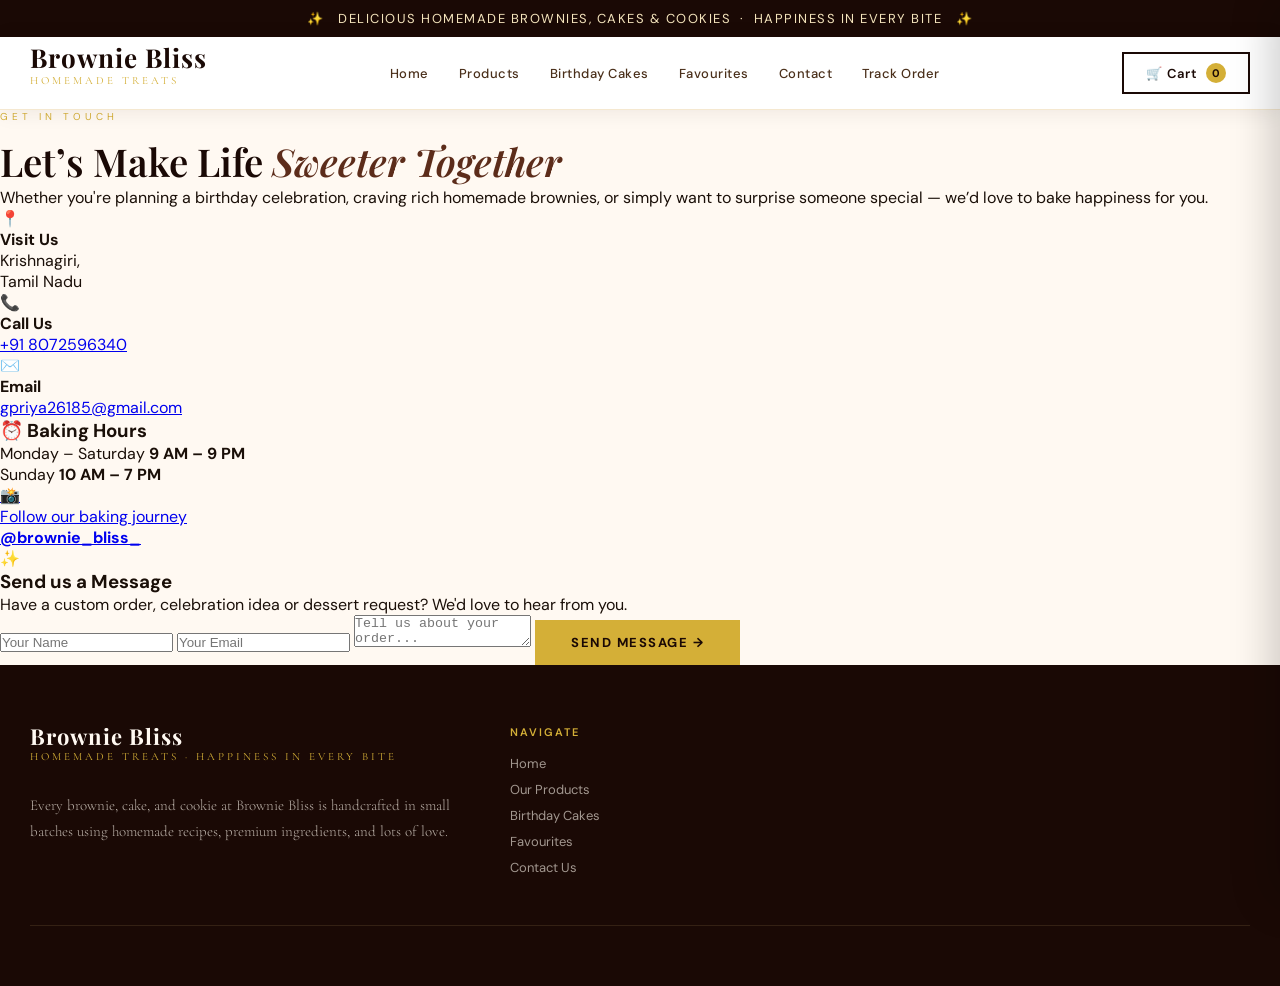
<file: public/contact.html>
<!DOCTYPE html>
<html lang="en">

<head>
  <meta charset="UTF-8">
  <meta name="viewport" content="width=device-width, initial-scale=1.0">
  <title>Contact Us — Brownie Bliss Patisserie</title>
  <link rel="icon" type="image/png" href="assets/favicon.png">
  <link
    href="https://fonts.googleapis.com/css2?family=Playfair+Display:ital,wght@0,400;0,600;0,700;1,400&family=Cormorant+Garamond:wght@300;400;500&family=DM+Sans:wght@300;400;500&display=swap"
    rel="stylesheet">
  <link rel="stylesheet" href="style.css">
</head>

<body>

  <!-- ANNOUNCEMENT -->
  <div class="announcement">✨ &nbsp; DELICIOUS HOMEMADE BROWNIES, CAKES & COOKIES &nbsp;·&nbsp; HAPPINESS IN EVERY
    BITE &nbsp; ✨</div>

  <!-- HEADER -->
  <header>
    <div class="header-inner">
      <button class="menu-toggle" onclick="toggleMenu()">☰</button>
      <a href="index.html" class="logo">
        <span class="logo-name">Brownie Bliss</span>
        <span class="logo-sub">Homemade Treats</span>
      </a>
      <nav>
        <a href="index.html#home">Home</a>
        <a href="index.html#products">Products</a>
        <a href="index.html#birthday">Birthday Cakes</a>
        <a href="favourites.html">Favourites <span class="nav-count" data-favourites-count style="display:none">0</span></a>
        <a href="index.html#contact">Contact</a>
        <a href="track.html">Track Order</a>
      </nav>

      <div class="header-actions">
        <button class="cart-btn" onclick="openCart()">
          🛒 Cart
          <span class="cart-count" id="cartBadge">0</span>
        </button>
      </div>
    </div>
  </header>
<div class="mobile-menu" id="mobileMenu">
  <a href="index.html#home">Home</a>
  <a href="index.html#products">Products</a>
  <a href="index.html#birthday">Birthday Cakes</a>
  <a href="favourites.html">Favourites</a>
  <a href="index.html#contact">Contact</a>
  <a href="track.html">Track Order</a>
</div>

  <section class="contact-page">

  <div class="contact-bg"></div>

  <div class="contact-inner">

    <!-- LEFT -->

    <div class="contact-left">

      <span class="section-label">
        Get In Touch
      </span>

      <h2 class="section-title">
        Let’s Make Life <em>Sweeter Together</em>
      </h2>

      <p class="contact-desc">
        Whether you're planning a birthday celebration,
        craving rich homemade brownies,
        or simply want to surprise someone special —
        we’d love to bake happiness for you.
      </p>

      <!-- INFO -->

      <div class="contact-info-grid">

        <div class="contact-info-card">

          <div class="contact-icon">
            📍
          </div>

          <div>
            <h4>Visit Us</h4>

            <p>
              Krishnagiri,<br>
              Tamil Nadu
            </p>
          </div>

        </div>

        <div class="contact-info-card">

          <div class="contact-icon">
            📞
          </div>

          <div>
            <h4>Call Us</h4>

            <a href="tel:08072596340">
              +91 8072596340
            </a>
          </div>

        </div>

        <div class="contact-info-card">

          <div class="contact-icon">
            ✉️
          </div>

          <div>
            <h4>Email</h4>

            <a href="mailto:gpriya26185@gmail.com">
              gpriya26185@gmail.com
            </a>
          </div>

        </div>

      </div>

      <!-- HOURS -->

      <div class="hours-card">

        <h3>⏰ Baking Hours</h3>

        <div class="hour-row">
          <span>Monday – Saturday</span>
          <strong>9 AM – 9 PM</strong>
        </div>

        <div class="hour-row">
          <span>Sunday</span>
          <strong>10 AM – 7 PM</strong>
        </div>

      </div>

      <!-- INSTAGRAM -->

      <a
        href="https://instagram.com/brownie_bliss_"
        target="_blank"
        class="insta-box"
      >

        <div class="insta-icon">
          📸
        </div>

        <div>
          <span>Follow our baking journey</span>
          <h4>@brownie_bliss_</h4>
        </div>

      </a>

    </div>

    <!-- RIGHT -->

    <div class="contact-form-box">

      <div class="form-top">
        <span>✨</span>
        <h3>Send us a Message</h3>
      </div>

      <p class="form-desc">
        Have a custom order, celebration idea or dessert request?
        We'd love to hear from you.
      </p>

      <form>

        <input
          type="text"
          placeholder="Your Name"
          required
        >

        <input
          type="email"
          placeholder="Your Email"
          required
        >

        <textarea
          placeholder="Tell us about your order..."
          required
        ></textarea>

        <button type="submit" class="hero-cta">
          Send Message →
        </button>

      </form>

    </div>

  </div>

</section>

  <!-- FOOTER -->
  <footer id="contact">
    <div class="footer-inner">
      <div class="footer-top">
        <div class="footer-brand">
          <div class="logo">
            <span class="logo-name">Brownie Bliss</span>
            <span class="logo-sub">Homemade Treats · Happiness in every bite</span>
          </div>
          <p>
  Every brownie, cake, and cookie at Brownie Bliss is 
  handcrafted in small batches using homemade recipes, 
  premium ingredients, and lots of love.
</p>
        </div>
        <div class="footer-col">
          <h4>Navigate</h4>
          <a href="index.html">Home</a>
          <a href="products.html">Our Products</a>
          <a href="birthday.html">Birthday Cakes</a>
          <a href="favourites.html">Favourites</a>
          <a href="contact.html">Contact Us</a>
        </div>
      </div>
    </div>
  </footer>

  <!-- SHARED COMPONENTS -->
  <div class="cart-overlay" id="cartOverlay" onclick="closeCart()"></div>
  <div class="cart-sidebar" id="cartSidebar">
    <div class="cart-header">
      <span class="cart-title">Your Cart 🛒</span>
      <button class="cart-close" onclick="closeCart()">✕</button>
    </div>
    <div class="cart-items" id="cartItems"></div>
    <div class="cart-footer" id="cartFooter" style="display:none">
      <div class="cart-total">
        <span class="cart-total-label">Total Amount</span>
        <span class="cart-total-amt" id="cartTotal">₹0</span>
      </div>
      <button class="whatsapp-btn" onclick="sendToWhatsApp()">Order via WhatsApp</button>
    </div>
  </div>

  <!-- TOAST -->
  <div class="toast" id="toast"></div>

  <script src="script.js"></script>
  <script>
    // Adjust badge ID if needed
    window.addEventListener('DOMContentLoaded', () => {
      // Basic initializers for the page
    });
  </script>
</body>

</html>
</file>
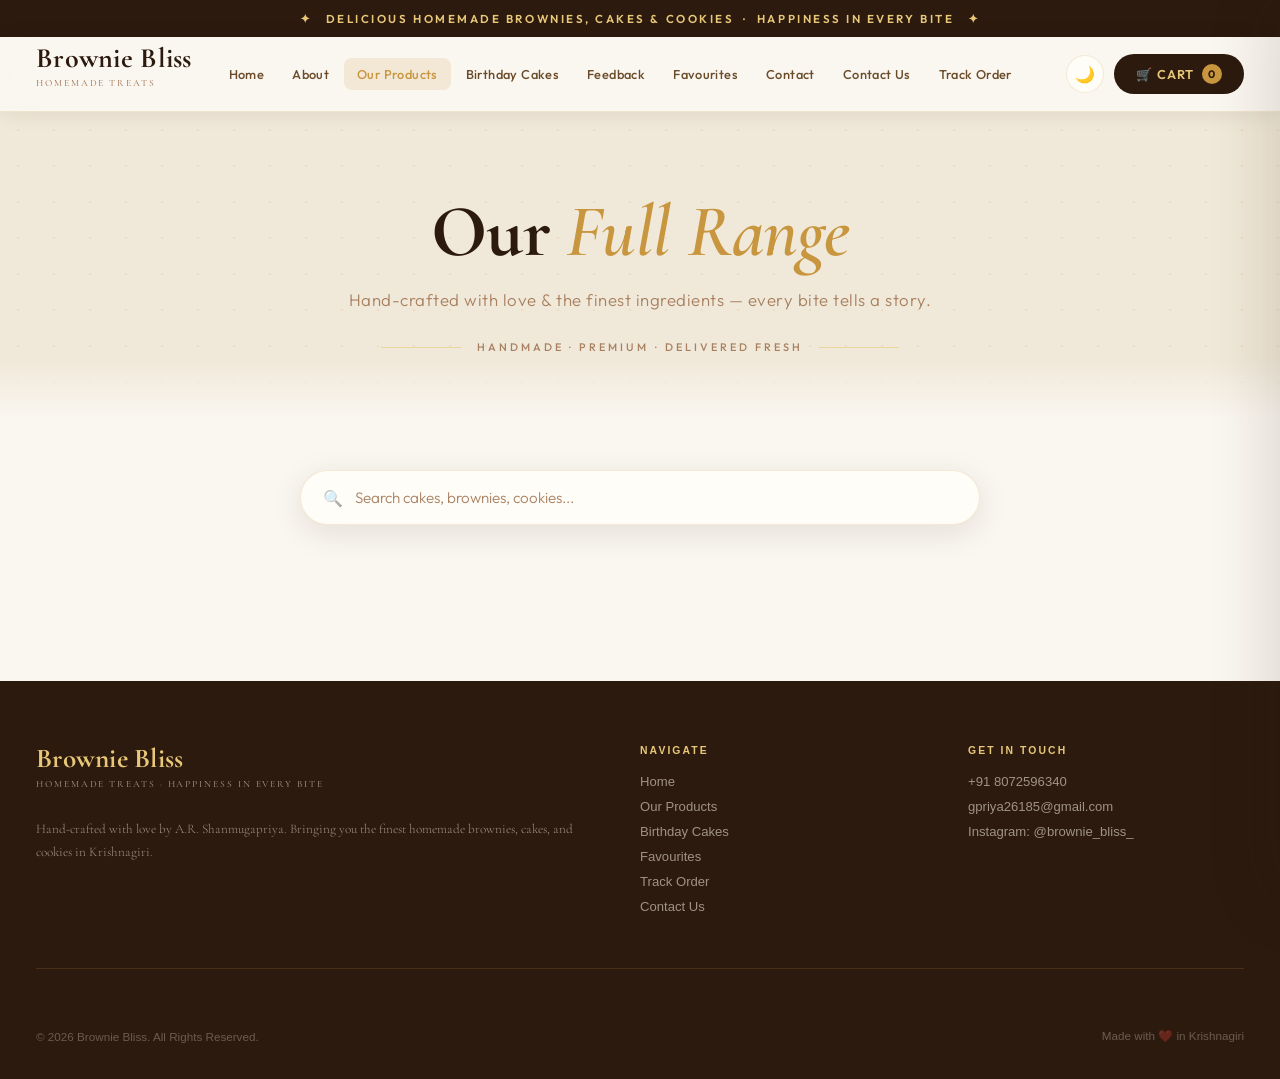
<file: public/products.html>
<!doctype html>
<html lang="en">
  <head>
    <meta charset="UTF-8" />
    <meta name="viewport" content="width=device-width, initial-scale=1.0" />
    <title>Brownie Bliss — Our Full Range</title>
    <link rel="icon" type="image/png" href="assets/favicon.png" />
    <link
      href="https://fonts.googleapis.com/css2?family=Cormorant+Garamond:ital,wght@0,300;0,500;0,700;1,400;1,600&family=Outfit:wght@300;400;500;600&display=swap"
      rel="stylesheet"
    />
    <link rel="stylesheet" href="style.css" />
    <script>
      (function () {
        try {
          var t = localStorage.getItem('bb_theme') || 'light';
          if (t === 'dark') document.documentElement.classList.add('dark');
        } catch (_) {}
      })();
    </script>

    <style>
      /* ─── DESIGN TOKENS ─────────────────────────────────────────────── */
      :root {
        --gold: #c8963e;
        --gold-light: #e8c878;
        --gold-pale: #fdf6e7;
        --gold-glow: rgba(200, 150, 62, 0.15);
        --brown: #2c1a0e;
        --brown-mid: #5c3d1e;
        --brown-light: #a07040;
        --cream: #faf6f0;
        --cream-dark: #f0e8d8;
        --cream-mid: #f5ede0;
        --text: #1e1108;
        --text-mid: #6b4c2a;
        --text-light: #a88060;
        --card-bg: #fffdf8;
        --border: rgba(200, 150, 62, 0.2);
        --border-soft: rgba(200, 150, 62, 0.1);
        --shadow-card: 0 8px 32px rgba(44, 26, 14, 0.1);
        --shadow-hover: 0 24px 56px rgba(44, 26, 14, 0.18);
        --radius: 18px;
        --radius-sm: 10px;
        --radius-pill: 999px;
      }

      .dark {
        --cream: #141008;
        --cream-dark: #1e160a;
        --cream-mid: #1a1208;
        --card-bg: #1c1409;
        --text: #f5ede0;
        --text-mid: #c8a878;
        --text-light: #8a6840;
        --border: rgba(200, 150, 62, 0.18);
        --border-soft: rgba(200, 150, 62, 0.08);
        --shadow-card: 0 8px 32px rgba(0, 0, 0, 0.4);
        --shadow-hover: 0 24px 56px rgba(0, 0, 0, 0.5);
      }

      /* ─── BASE RESET ────────────────────────────────────────────────── */
      *,
      *::before,
      *::after {
        box-sizing: border-box;
        margin: 0;
        padding: 0;
      }

      html {
        scroll-behavior: smooth;
      }

      body {
        font-family: 'Outfit', sans-serif;
        background: var(--cream);
        color: var(--text);
        min-height: 100vh;
        transition: background 0.3s, color 0.3s;
      }

      /* ─── ANNOUNCEMENT BAR ──────────────────────────────────────────── */
      .announcement {
        background: var(--brown);
        color: var(--gold-light);
        text-align: center;
        padding: 11px 20px;
        font-size: 0.72rem;
        letter-spacing: 0.22em;
        font-weight: 600;
        text-transform: uppercase;
        font-family: 'Outfit', sans-serif;
      }

      /* ─── HEADER / NAV ──────────────────────────────────────────────── */
      header {
        position: sticky;
        top: 0;
        z-index: 100;
        background: rgba(250, 246, 240, 0.94);
        backdrop-filter: blur(18px);
        -webkit-backdrop-filter: blur(18px);
        border-bottom: 1px solid var(--border);
        transition: background 0.3s;
      }

      .dark header {
        background: rgba(20, 16, 8, 0.94);
      }

      .header-inner {
        max-width: 1320px;
        margin: 0 auto;
        padding: 0 36px;
        height: 74px;
        display: flex;
        align-items: center;
        gap: 24px;
      }

      /* Logo */
      a.logo,
      .logo {
        display: flex;
        flex-direction: column;
        line-height: 1;
        text-decoration: none;
        flex-shrink: 0;
      }

      .logo-name {
        font-family: 'Cormorant Garamond', serif;
        font-size: 1.75rem;
        font-weight: 700;
        color: var(--brown);
        letter-spacing: 0.01em;
        transition: color 0.2s;
      }

      .dark .logo-name {
        color: var(--gold-light);
      }

      .logo-sub {
        font-size: 0.6rem;
        letter-spacing: 0.2em;
        text-transform: uppercase;
        color: var(--text-light);
        margin-top: 3px;
        font-weight: 500;
      }

      /* Nav links */
      header nav {
        display: flex;
        align-items: center;
        gap: 2px;
        flex: 1;
        flex-wrap: wrap;
      }

      header nav a {
        padding: 8px 13px;
        font-size: 0.8rem;
        color: var(--text-mid);
        font-weight: 500;
        letter-spacing: 0.03em;
        text-decoration: none;
        border-radius: 8px;
        transition: all 0.2s;
        white-space: nowrap;
        position: relative;
      }

      header nav a:hover {
        color: var(--gold);
        background: var(--gold-glow);
      }

      header nav a.active {
        color: var(--gold);
        background: var(--gold-glow);
      }

      .nav-count {
        background: var(--gold);
        color: var(--brown);
        font-size: 0.62rem;
        font-weight: 700;
        padding: 1px 6px;
        border-radius: var(--radius-pill);
        margin-left: 4px;
        vertical-align: middle;
      }

      /* Header actions */
      .header-actions {
        display: flex;
        align-items: center;
        gap: 10px;
        flex-shrink: 0;
      }

      .theme-toggle-btn {
        width: 38px;
        height: 38px;
        border-radius: 50%;
        border: 1px solid var(--border);
        background: var(--card-bg);
        cursor: pointer;
        font-size: 1rem;
        display: flex;
        align-items: center;
        justify-content: center;
        transition: all 0.25s;
      }

      .theme-toggle-btn:hover {
        background: var(--gold);
        border-color: var(--gold);
        transform: rotate(20deg);
      }

      .cart-btn {
        display: flex;
        align-items: center;
        gap: 8px;
        background: var(--brown);
        color: var(--gold-light);
        border: none;
        padding: 10px 22px;
        border-radius: var(--radius-pill);
        font-size: 0.8rem;
        font-family: 'Outfit', sans-serif;
        font-weight: 600;
        cursor: pointer;
        letter-spacing: 0.08em;
        text-transform: uppercase;
        transition: all 0.25s;
        white-space: nowrap;
      }

      .cart-btn:hover {
        background: var(--gold);
        color: var(--brown);
        transform: translateY(-1px);
      }

      .cart-count {
        background: var(--gold);
        color: var(--brown);
        width: 20px;
        height: 20px;
        border-radius: 50%;
        font-size: 0.68rem;
        display: flex;
        align-items: center;
        justify-content: center;
        font-weight: 700;
      }

      /* Hamburger */
      .menu-toggle {
        display: none;
        background: none;
        border: 1px solid var(--border);
        padding: 8px 12px;
        border-radius: 8px;
        font-size: 1.1rem;
        cursor: pointer;
        color: var(--text);
        margin-left: auto;
      }

      /* Mobile menu */
      .mobile-menu {
        display: none;
        flex-direction: column;
        background: var(--card-bg);
        border-bottom: 1px solid var(--border);
        padding: 12px 0;
      }

      .mobile-menu a {
        padding: 13px 28px;
        font-size: 0.9rem;
        color: var(--text-mid);
        text-decoration: none;
        font-weight: 500;
        transition: all 0.2s;
        border-left: 3px solid transparent;
      }

      .mobile-menu a:hover {
        color: var(--gold);
        background: var(--gold-glow);
        border-left-color: var(--gold);
      }

      .mobile-menu.open {
        display: flex;
      }

      /* ─── PAGE HERO ─────────────────────────────────────────────────── */
      .page-header {
        padding: 80px 36px 64px;
        text-align: center;
        background: var(--cream-dark);
        position: relative;
        overflow: hidden;
      }

      .page-header::before {
        content: '';
        position: absolute;
        inset: 0;
        background-image: radial-gradient(
          circle,
          rgba(200, 150, 62, 0.12) 1px,
          transparent 1px
        );
        background-size: 36px 36px;
        pointer-events: none;
      }

      .page-header::after {
        content: '';
        position: absolute;
        bottom: 0;
        left: 0;
        right: 0;
        height: 60px;
        background: linear-gradient(to top, var(--cream), transparent);
      }

      .page-header h1 {
        font-family: 'Cormorant Garamond', serif;
        font-size: clamp(2.8rem, 7vw, 4.6rem);
        font-weight: 700;
        color: var(--brown);
        line-height: 1.08;
        letter-spacing: -0.01em;
        position: relative;
        z-index: 1;
      }

      .dark .page-header h1 {
        color: var(--gold-pale);
      }

      .page-header h1 em {
        color: var(--gold);
        font-style: italic;
        font-weight: 600;
      }

      .page-header p {
        margin-top: 18px;
        color: var(--text-light);
        font-size: 1.05rem;
        font-weight: 300;
        letter-spacing: 0.03em;
        position: relative;
        z-index: 1;
      }

      .page-header-divider {
        display: flex;
        align-items: center;
        justify-content: center;
        gap: 16px;
        margin-top: 30px;
        position: relative;
        z-index: 1;
      }

      .page-header-divider span {
        height: 1px;
        width: 80px;
        background: var(--gold-light);
        opacity: 0.6;
      }

      .page-header-divider small {
        font-size: 0.68rem;
        letter-spacing: 0.28em;
        text-transform: uppercase;
        color: var(--text-light);
        font-weight: 500;
      }

      /* ─── PRODUCTS INNER WRAPPER ────────────────────────────────────── */
      .products-inner {
        max-width: 1320px;
        margin: 0 auto;
      }

      /* ─── SEARCH SECTION ────────────────────────────────────────────── */
      .search-section {
        max-width: 680px;
        margin: 52px auto 48px;
      }

      .search-box {
        position: relative;
        display: flex;
        align-items: center;
        background: var(--card-bg);
        border: 1.5px solid var(--border);
        border-radius: var(--radius-pill);
        box-shadow: var(--shadow-card);
        transition: all 0.3s ease;
      }

      .search-box:focus-within {
        border-color: var(--gold);
        box-shadow: 0 4px 32px rgba(200, 150, 62, 0.2);
      }

      .search-icon {
        position: absolute;
        left: 22px;
        font-size: 1rem;
        opacity: 0.5;
        pointer-events: none;
        z-index: 1;
      }

      .product-search-input {
        width: 100%;
        padding: 17px 52px 17px 54px;
        border: none;
        outline: none;
        font-size: 0.95rem;
        font-family: 'Outfit', sans-serif;
        color: var(--text);
        background: transparent;
        border-radius: var(--radius-pill);
      }

      .product-search-input::placeholder {
        color: var(--text-light);
        font-weight: 300;
      }

      .clear-search-btn {
        position: absolute;
        right: 14px;
        width: 30px;
        height: 30px;
        border-radius: 50%;
        border: none;
        background: var(--cream-dark);
        cursor: pointer;
        font-size: 0.78rem;
        display: none;
        align-items: center;
        justify-content: center;
        transition: all 0.2s;
        color: var(--text-mid);
      }

      .clear-search-btn:hover {
        background: var(--gold);
        color: white;
      }

      /* Search suggestions */
      .search-suggestions {
        margin-top: 14px;
        display: flex;
        flex-wrap: wrap;
        gap: 10px;
        justify-content: center;
      }

      .search-suggestion-item {
        padding: 8px 18px;
        background: var(--card-bg);
        border: 1px solid var(--border);
        border-radius: var(--radius-pill);
        cursor: pointer;
        font-size: 0.8rem;
        font-family: 'Outfit', sans-serif;
        font-weight: 500;
        color: var(--text-mid);
        transition: all 0.22s ease;
        letter-spacing: 0.03em;
      }

      .search-suggestion-item:hover {
        background: var(--brown);
        color: var(--gold-light);
        border-color: var(--brown);
        transform: translateY(-2px);
      }

      /* Recent searches */
      .recent-searches {
        margin-top: 14px;
        display: flex;
        flex-wrap: wrap;
        gap: 8px;
        justify-content: center;
      }

      .recent-search-tag {
        background: var(--gold-glow);
        border: 1px solid var(--border-soft);
        padding: 7px 16px;
        border-radius: var(--radius-pill);
        font-size: 0.78rem;
        cursor: pointer;
        color: var(--text-mid);
        transition: all 0.2s ease;
        font-weight: 500;
      }

      .recent-search-tag:hover {
        background: var(--gold);
        color: var(--brown);
        border-color: var(--gold);
      }

      /* ─── PRODUCTS GRID ─────────────────────────────────────────────── */
      .all-products-grid {
        display: grid;
        grid-template-columns: repeat(auto-fill, minmax(270px, 1fr));
        gap: 28px;
      }

      /* ─── PRODUCT CARD (injected by script.js) ──────────────────────── */
      /*
        script.js renders cards into #productsGrid.
        We style the classes it commonly uses:
        .product-card, .product-img / .product-image-wrap,
        .product-info / .product-body, .product-name, .product-desc,
        .product-price, .add-to-cart-btn / .add-btn,
        .product-badge, .fav-btn
      */

      .product-card {
        background: var(--card-bg);
        border-radius: var(--radius);
        overflow: hidden;
        border: 1px solid var(--border);
        cursor: pointer;
        transition: transform 0.32s cubic-bezier(0.34, 1.56, 0.64, 1),
          box-shadow 0.32s ease;
        position: relative;
        display: flex;
        flex-direction: column;
        animation: bbFadeUp 0.5s both;
      }

      .product-card:hover {
        transform: translateY(-9px);
        box-shadow: var(--shadow-hover);
      }

      /* Image wrapper */
      .product-image-wrap,
      .product-img-wrap,
      .card-image-wrap {
        height: 220px;
        position: relative;
        overflow: hidden;
        background: var(--cream-dark);
        flex-shrink: 0;
      }

      .product-image-wrap img,
      .product-img-wrap img,
      .card-image-wrap img,
      .product-card img {
        width: 100%;
        height: 100%;
        object-fit: cover;
        display: block;
        transition: transform 0.5s ease;
      }

      .product-card:hover .product-image-wrap img,
      .product-card:hover .product-img-wrap img,
      .product-card:hover .card-image-wrap img {
        transform: scale(1.07);
      }

      /* Badge */
      .product-badge,
      .card-badge {
        position: absolute;
        top: 14px;
        left: 14px;
        background: var(--brown);
        color: var(--gold-light);
        font-size: 0.62rem;
        font-weight: 700;
        letter-spacing: 0.12em;
        text-transform: uppercase;
        padding: 5px 13px;
        border-radius: var(--radius-pill);
        font-family: 'Outfit', sans-serif;
        z-index: 2;
      }

      /* Fav button */
      .fav-btn,
      .favourite-btn {
        position: absolute;
        top: 12px;
        right: 12px;
        width: 36px;
        height: 36px;
        border-radius: 50%;
        border: none;
        background: rgba(255, 255, 255, 0.88);
        backdrop-filter: blur(6px);
        cursor: pointer;
        font-size: 1.05rem;
        display: flex;
        align-items: center;
        justify-content: center;
        transition: all 0.22s;
        box-shadow: 0 2px 10px rgba(0, 0, 0, 0.1);
        z-index: 2;
      }

      .fav-btn:hover,
      .favourite-btn:hover {
        background: white;
        transform: scale(1.15);
      }

      .fav-btn.active,
      .favourite-btn.active {
        background: #fee2e2;
      }

      /* Card body */
      .product-info,
      .product-body,
      .card-body {
        padding: 20px 22px 22px;
        display: flex;
        flex-direction: column;
        flex: 1;
      }

      .product-category,
      .card-category {
        font-size: 0.65rem;
        letter-spacing: 0.18em;
        text-transform: uppercase;
        color: var(--text-light);
        font-weight: 600;
        margin-bottom: 6px;
        font-family: 'Outfit', sans-serif;
      }

      .product-name,
      .card-name {
        font-family: 'Cormorant Garamond', serif;
        font-size: 1.3rem;
        font-weight: 600;
        color: var(--brown);
        line-height: 1.2;
        margin-bottom: 8px;
      }

      .dark .product-name,
      .dark .card-name {
        color: var(--gold-pale);
      }

      .product-desc,
      .card-desc {
        font-size: 0.81rem;
        color: var(--text-light);
        line-height: 1.65;
        font-weight: 300;
        margin-bottom: 18px;
        flex: 1;
      }

      /* Price + CTA row */
      .product-footer,
      .card-footer {
        display: flex;
        align-items: center;
        justify-content: space-between;
        gap: 8px;
        margin-top: auto;
      }

      .product-price,
      .card-price {
        font-family: 'Cormorant Garamond', serif;
        font-size: 1.45rem;
        font-weight: 700;
        color: var(--gold);
        line-height: 1;
      }

      .product-price small,
      .card-price small {
        display: block;
        font-size: 0.7rem;
        font-weight: 400;
        font-family: 'Outfit', sans-serif;
        color: var(--text-light);
        margin-top: 3px;
      }

      .add-to-cart-btn,
      .add-btn,
      .add-cart-btn {
        display: inline-flex;
        align-items: center;
        gap: 6px;
        background: var(--brown);
        color: var(--gold-light);
        border: none;
        padding: 10px 18px;
        border-radius: var(--radius-pill);
        font-size: 0.75rem;
        font-family: 'Outfit', sans-serif;
        font-weight: 600;
        cursor: pointer;
        letter-spacing: 0.09em;
        text-transform: uppercase;
        transition: all 0.25s;
        white-space: nowrap;
        flex-shrink: 0;
      }

      .add-to-cart-btn:hover,
      .add-btn:hover,
      .add-cart-btn:hover {
        background: var(--gold);
        color: var(--brown);
        transform: translateY(-1px);
      }

      .add-to-cart-btn.added,
      .add-btn.added,
      .add-cart-btn.added {
        background: #2d6a4f;
        color: #d8f3dc;
      }

      /* Highlight match */
      .highlight-match {
        background: rgba(200, 150, 62, 0.28);
        border-radius: 4px;
        padding: 0 3px;
      }

      /* ─── NO PRODUCTS FOUND ─────────────────────────────────────────── */
      .no-products-found {
        text-align: center;
        padding: 90px 20px;
        grid-column: 1 / -1;
      }

      .no-products-found h2 {
        font-family: 'Cormorant Garamond', serif;
        font-size: 2.2rem;
        font-weight: 600;
        margin-bottom: 12px;
        color: var(--brown);
      }

      .dark .no-products-found h2 {
        color: var(--gold-pale);
      }

      .no-products-found p {
        color: var(--text-light);
        font-size: 0.95rem;
        font-weight: 300;
      }

      /* ─── CART OVERLAY & SIDEBAR ────────────────────────────────────── */
      .cart-overlay {
        position: fixed;
        inset: 0;
        background: rgba(28, 14, 6, 0.55);
        z-index: 200;
        opacity: 0;
        pointer-events: none;
        transition: opacity 0.3s;
        backdrop-filter: blur(4px);
      }

      .cart-overlay.open {
        opacity: 1;
        pointer-events: all;
      }

      .cart-sidebar {
        position: fixed;
        top: 0;
        right: 0;
        bottom: 0;
        width: min(430px, 100vw);
        background: var(--card-bg);
        z-index: 201;
        transform: translateX(100%);
        transition: transform 0.4s cubic-bezier(0.34, 1, 0.64, 1);
        display: flex;
        flex-direction: column;
        box-shadow: -10px 0 60px rgba(44, 26, 14, 0.14);
      }

      .cart-sidebar.open {
        transform: translateX(0);
      }

      .cart-header {
        padding: 24px 28px;
        border-bottom: 1px solid var(--border);
        display: flex;
        align-items: center;
        justify-content: space-between;
        flex-shrink: 0;
      }

      .cart-title {
        font-family: 'Cormorant Garamond', serif;
        font-size: 1.55rem;
        font-weight: 600;
        color: var(--brown);
        letter-spacing: 0.01em;
      }

      .dark .cart-title {
        color: var(--gold-pale);
      }

      .cart-close {
        width: 38px;
        height: 38px;
        border-radius: 50%;
        border: 1px solid var(--border);
        background: none;
        cursor: pointer;
        font-size: 0.9rem;
        color: var(--text-mid);
        display: flex;
        align-items: center;
        justify-content: center;
        transition: all 0.2s;
      }

      .cart-close:hover {
        background: var(--brown);
        color: var(--gold-light);
        border-color: var(--brown);
      }

      .cart-items {
        flex: 1;
        overflow-y: auto;
        padding: 20px 28px;
      }

      /* Cart item styles (script.js injects these) */
      .cart-item {
        display: flex;
        gap: 14px;
        padding: 14px 0;
        border-bottom: 1px solid var(--border-soft);
      }

      .cart-item-img {
        width: 62px;
        height: 62px;
        border-radius: var(--radius-sm);
        object-fit: cover;
        background: var(--cream-dark);
        flex-shrink: 0;
      }

      .cart-item-info {
        flex: 1;
        min-width: 0;
      }

      .cart-item-name {
        font-weight: 600;
        font-size: 0.88rem;
        color: var(--brown);
        margin-bottom: 4px;
        white-space: nowrap;
        overflow: hidden;
        text-overflow: ellipsis;
      }

      .dark .cart-item-name {
        color: var(--gold-pale);
      }

      .cart-item-price {
        color: var(--gold);
        font-size: 0.82rem;
        font-weight: 600;
      }

      .cart-item-qty {
        display: flex;
        align-items: center;
        gap: 10px;
        margin-top: 8px;
      }

      .qty-btn {
        width: 27px;
        height: 27px;
        border-radius: 50%;
        border: 1px solid var(--border);
        background: none;
        cursor: pointer;
        font-size: 1rem;
        color: var(--text-mid);
        display: flex;
        align-items: center;
        justify-content: center;
        transition: all 0.18s;
        line-height: 1;
      }

      .qty-btn:hover {
        background: var(--brown);
        color: var(--gold-light);
        border-color: var(--brown);
      }

      .cart-item-qty span {
        font-size: 0.85rem;
        font-weight: 600;
        color: var(--brown);
        min-width: 16px;
        text-align: center;
      }

      .dark .cart-item-qty span {
        color: var(--gold-pale);
      }

      .cart-remove-btn {
        background: none;
        border: none;
        cursor: pointer;
        color: var(--text-light);
        font-size: 0.8rem;
        padding: 4px;
        transition: color 0.2s;
        margin-left: 4px;
      }

      .cart-remove-btn:hover {
        color: #c0392b;
      }

      /* Cart footer */
      .cart-footer {
        padding: 20px 28px 28px;
        border-top: 1px solid var(--border);
        flex-shrink: 0;
      }

      .cart-total {
        display: flex;
        justify-content: space-between;
        align-items: center;
        margin-bottom: 18px;
      }

      .cart-total-label {
        font-size: 0.82rem;
        color: var(--text-light);
        font-weight: 500;
        letter-spacing: 0.04em;
      }

      .cart-total-amt {
        font-family: 'Cormorant Garamond', serif;
        font-size: 2rem;
        font-weight: 700;
        color: var(--brown);
        letter-spacing: -0.01em;
      }

      .dark .cart-total-amt {
        color: var(--gold-pale);
      }

      .whatsapp-btn {
        width: 100%;
        padding: 15px;
        border: none;
        border-radius: 14px;
        background: #25d366;
        color: white;
        font-family: 'Outfit', sans-serif;
        font-size: 0.88rem;
        font-weight: 700;
        cursor: pointer;
        letter-spacing: 0.08em;
        text-transform: uppercase;
        transition: all 0.25s;
        display: flex;
        align-items: center;
        justify-content: center;
        gap: 8px;
      }

      .whatsapp-btn:hover {
        background: #1ebe5d;
        transform: translateY(-2px);
        box-shadow: 0 8px 24px rgba(37, 211, 102, 0.3);
      }

      .whatsapp-note {
        text-align: center;
        font-size: 0.72rem;
        color: var(--text-light);
        margin-top: 10px;
        font-weight: 300;
        letter-spacing: 0.02em;
      }

      /* ─── TOAST ─────────────────────────────────────────────────────── */
      .toast {
        position: fixed;
        bottom: 32px;
        left: 50%;
        transform: translateX(-50%) translateY(90px);
        background: var(--brown);
        color: var(--gold-light);
        padding: 12px 26px;
        border-radius: var(--radius-pill);
        font-size: 0.84rem;
        font-weight: 500;
        z-index: 300;
        transition: transform 0.4s cubic-bezier(0.34, 1.56, 0.64, 1);
        white-space: nowrap;
        pointer-events: none;
        font-family: 'Outfit', sans-serif;
        letter-spacing: 0.03em;
        box-shadow: 0 8px 32px rgba(44, 26, 14, 0.25);
      }

      .toast.show {
        transform: translateX(-50%) translateY(0);
      }

      /* ─── FOOTER ────────────────────────────────────────────────────── */
      footer {
        background: var(--brown);
        color: var(--gold-pale);
        padding: 64px 36px 36px;
      }

      .footer-inner {
        max-width: 1320px;
        margin: 0 auto;
      }

      .footer-top {
        display: grid;
        grid-template-columns: 2fr 1fr 1fr;
        gap: 52px;
        padding-bottom: 44px;
        border-bottom: 1px solid rgba(200, 150, 62, 0.18);
      }

      .footer-brand .logo-name {
        font-family: 'Cormorant Garamond', serif;
        font-size: 1.7rem;
        font-weight: 700;
        color: var(--gold-light);
      }

      .footer-brand .logo-sub {
        color: rgba(253, 246, 231, 0.5);
      }

      .footer-brand p {
        margin-top: 14px;
        font-size: 0.82rem;
        color: rgba(253, 246, 231, 0.55);
        line-height: 1.75;
        font-weight: 300;
      }

      .footer-col h4 {
        font-size: 0.65rem;
        letter-spacing: 0.2em;
        text-transform: uppercase;
        color: var(--gold-light);
        margin-bottom: 18px;
        font-weight: 600;
      }

      .footer-col a {
        display: block;
        color: rgba(253, 246, 231, 0.55);
        text-decoration: none;
        font-size: 0.82rem;
        margin-bottom: 10px;
        transition: color 0.2s;
        font-weight: 300;
      }

      .footer-col a:hover {
        color: var(--gold-light);
      }

      .footer-bottom {
        display: flex;
        justify-content: space-between;
        align-items: center;
        padding-top: 30px;
        font-size: 0.73rem;
        color: rgba(253, 246, 231, 0.3);
        flex-wrap: wrap;
        gap: 8px;
      }

      /* ─── ANIMATION ─────────────────────────────────────────────────── */
      @keyframes bbFadeUp {
        from {
          opacity: 0;
          transform: translateY(22px);
        }
        to {
          opacity: 1;
          transform: translateY(0);
        }
      }

      /* ─── RESPONSIVE ────────────────────────────────────────────────── */
      @media (max-width: 1024px) {
        .footer-top {
          grid-template-columns: 1fr 1fr;
        }
        .footer-brand {
          grid-column: 1 / -1;
        }
      }

      @media (max-width: 768px) {
        .header-inner {
          padding: 0 20px;
          height: 64px;
          flex-wrap: wrap;
        }

        header nav {
          display: none;
        }

        .menu-toggle {
          display: flex;
        }

        .page-header {
          padding: 56px 20px 48px;
        }

        .products-inner {
          padding: 0 20px 60px !important;
        }

        .search-section {
          margin: 36px auto 36px;
        }

        .all-products-grid {
          grid-template-columns: repeat(auto-fill, minmax(240px, 1fr));
          gap: 20px;
        }

        .footer-top {
          grid-template-columns: 1fr;
          gap: 30px;
        }

        .footer-inner {
          padding: 0;
        }

        footer {
          padding: 48px 24px 28px;
        }

        .footer-bottom {
          flex-direction: column;
          align-items: flex-start;
          gap: 4px;
        }

        .cart-sidebar {
          width: 100vw;
        }
      }

      @media (max-width: 480px) {
        .all-products-grid {
          grid-template-columns: 1fr;
        }

        .product-image-wrap,
        .card-image-wrap {
          height: 200px;
        }
      }
    </style>
  </head>
  <body>
    <div class="announcement">
      ✦ &nbsp; DELICIOUS HOMEMADE BROWNIES, CAKES & COOKIES &nbsp;·&nbsp;
      HAPPINESS IN EVERY BITE &nbsp; ✦
    </div>

    <header>
      <div class="header-inner">
        <a href="index.html" class="logo">
          <span class="logo-name">Brownie Bliss</span>
          <span class="logo-sub">Homemade Treats</span>
        </a>
        <nav>
          <a href="index.html">Home</a>
          <a href="about.html">About</a>
          <a href="products.html" class="active">Our Products</a>
          <a href="index.html#birthday">Birthday Cakes</a>
          <a href="index.html#feedback">Feedback</a>
          <a href="favourites.html"
            >Favourites
            <span class="nav-count" data-favourites-count style="display: none"
              >0</span
            ></a
          >
          <a href="index.html#contact">Contact</a>
          <a href="contact.html">Contact Us</a>
          <a href="track.html">Track Order</a>
        </nav>
        <button class="menu-toggle" onclick="toggleMenu()">☰</button>
        <div class="header-actions">
          <button
            id="themeToggleBtn"
            class="theme-toggle-btn"
            onclick="toggleTheme()"
            aria-label="Toggle dark mode"
          >
            <span id="themeIcon">🌙</span>
          </button>
          <button class="cart-btn" onclick="openCart()">
            🛒 Cart
            <span class="cart-count" id="cartBadge">0</span>
          </button>
        </div>
      </div>
    </header>

    <div class="mobile-menu" id="mobileMenu">
      <a href="index.html">Home</a>
      <a href="products.html">Our Products</a>
      <a href="index.html#birthday">Birthday Cakes</a>
      <a href="index.html#contact">Contact</a>
      <a href="track.html">Track Order</a>
    </div>

    <div class="page-header">
      <h1>Our <em>Full Range</em></h1>
      <p>
        Hand-crafted with love &amp; the finest ingredients — every bite tells a
        story.
      </p>
      <div class="page-header-divider">
        <span></span>
        <small>Handmade · Premium · Delivered Fresh</small>
        <span></span>
      </div>
    </div>

    <div class="products-inner" style="padding: 0 36px 80px">
      <!-- Live Search -->
      <div class="search-section">
        <div class="search-box">
          <span class="search-icon">🔍</span>

          <input
            type="text"
            id="productSearch"
            class="product-search-input"
            placeholder="Search cakes, brownies, cookies..."
            autocomplete="off"
            aria-label="Search products"
          />

          <button
            id="clearSearchBtn"
            class="clear-search-btn"
            aria-label="Clear search"
          >
            ✕
          </button>
        </div>

        <!-- Search Suggestions -->
        <div id="searchSuggestions" class="search-suggestions"></div>

        <!-- Recent Searches -->
        <div id="recentSearches" class="recent-searches"></div>
      </div>

      <!-- Product grid -->
      <div class="all-products-grid" id="productsGrid"></div>

      <div id="noProductsFound" class="no-products-found" style="display: none">
        <h2>No products found 🍪</h2>
        <p>Try searching for another brownie, cake, or dessert.</p>
      </div>
    </div>

    <footer id="contact">
      <div class="footer-inner">
        <div class="footer-top">
          <div class="footer-brand">
            <div class="logo">
              <span class="logo-name">Brownie Bliss</span>
              <span class="logo-sub"
                >Homemade Treats · Happiness in every bite</span
              >
            </div>
            <p>
              Hand-crafted with love by A.R. Shanmugapriya. Bringing you the
              finest homemade brownies, cakes, and cookies in Krishnagiri.
            </p>
          </div>
          <div class="footer-col">
            <h4>Navigate</h4>
            <a href="index.html">Home</a>
            <a href="products.html">Our Products</a>
            <a href="index.html#birthday">Birthday Cakes</a>
            <a href="favourites.html">Favourites</a>
            <a href="track.html">Track Order</a>
            <a href="contact.html">Contact Us</a>
          </div>
          <div class="footer-col">
            <h4>Get In Touch</h4>
            <a href="tel:08072596340">+91 8072596340</a>
            <a href="mailto:gpriya26185@gmail.com">gpriya26185@gmail.com</a>
            <a
              href="https://instagram.com/brownie_bliss_"
              target="_blank"
              rel="noopener noreferrer"
              >Instagram: @brownie_bliss_</a
            >
          </div>
        </div>
        <div class="footer-bottom">
          <span>© 2026 Brownie Bliss. All Rights Reserved.</span>
          <span>Made with ❤️ in Krishnagiri</span>
        </div>
      </div>
    </footer>

    <div class="cart-overlay" id="cartOverlay" onclick="closeCart()"></div>
    <div class="cart-sidebar" id="cartSidebar">
      <div class="cart-header">
        <span class="cart-title">Your Cart 🛒</span>
        <button class="cart-close" onclick="closeCart()">✕</button>
      </div>
      <div class="cart-items" id="cartItems"></div>
      <div class="cart-footer" id="cartFooter" style="display: none">
        <div class="cart-total">
          <span class="cart-total-label">Total Amount</span>
          <span class="cart-total-amt" id="cartTotal">₹0</span>
        </div>
        <button class="whatsapp-btn" onclick="sendToWhatsApp()">
          💬 &nbsp; Order via WhatsApp
        </button>
        <p class="whatsapp-note">
          You'll be redirected to WhatsApp to confirm your order
        </p>
      </div>
    </div>

    <div class="toast" id="toast"></div>

    <script src="script.js"></script>
  </body>
</html>
</file>
<file: public/style.css>
style.css

html {
  scroll-behavior: smooth;
}

:root {
  --color-primary: #4A2C0A;
  --brown-mid: #3C1E14;
  --color-accent: #D2691E;
  --brand-red: #8B0000;
  --gold: #D4AF37;
  --gold-light: #F4E4BC;
  --cream: #FFF9F2;
  --cream-dark: #F5E8D0;
  --text-dark: #1a0f08;
  --text-mid: #4a2f1a;
  --white: #fff;
  --shadow-sm: 0 2px 4px rgba(26, 9, 5, 0.05);
  --shadow-md: 0 10px 30px rgba(26, 9, 5, 0.1);
  --shadow-lg: 0 20px 50px rgba(26, 9, 5, 0.15);
  --radius-sm: 4px;
  --radius-md: 12px;
  --radius-lg: 20px;
  --glass: rgba(255, 255, 255, 0.15);
  --glass-border: rgba(255, 255, 255, 0.2);
}

html.dark {
  --cream: #121212;
  --cream-dark: #1e1e1e;
  --white: #1a1a1a;

  --text-dark: #f5f5f5;
  --text-mid: #d1d1d1;

  --brown-dark: #f5e6ca;
  --brown-mid: #d6b98c;
  --brown-warm: #e0b97f;

  --glass: rgba(255, 255, 255, 0.08);
  --glass-border: rgba(255, 255, 255, 0.15);
}

* {
  margin: 0;
  padding: 0;
  box-sizing: border-box;
}

body {
  background: var(--cream);
  color: var(--text-dark);
  font-family: 'DM Sans', sans-serif;
  overflow-x: hidden;
}

/* ANNOUNCEMENT BAR */
.announcement {
  background: var(--color-primary);
  color: var(--gold-light);
  text-align: center;
  padding: 10px 20px;
  font-size: 13px;
  letter-spacing: 1.5px;
  font-family: 'DM Sans', sans-serif;
  font-weight: 400;
}

/* HEADER */
header {
  background: var(--white);
  border-bottom: 1px solid var(--cream-dark);
  position: sticky;
  top: 0;
  z-index: 1000;
  box-shadow: 0 2px 20px rgba(44, 24, 16, 0.08);
}

.header-inner {
  max-width: 1300px;
  margin: 0 auto;
  padding: 0 30px;
  display: flex;
  align-items: center;
  justify-content: space-between;
  height: 72px;
}

.logo {
  display: flex;
  flex-direction: column;
  line-height: 1;
}

.logo-name {
  font-family: 'Playfair Display', serif;
  font-size: 26px;
  font-weight: 700;
  color: var(--color-primary);
  letter-spacing: 1px;
  margin-bottom: 4px;
}

.logo-sub {
  font-family: 'Cormorant Garamond', serif;
  font-size: 11px;
  letter-spacing: 3px;
  color: var(--gold);
  text-transform: uppercase;
  margin-bottom: 15px;
}

nav {
  display: flex;
  gap: 30px;
  align-items: center;
}

nav a {
  text-decoration: none;
  color: var(--text-mid);
  font-size: 13px;
  letter-spacing: 0.5px;
  font-weight: 500;
  transition: color 0.2s;
  position: relative;
}

nav a::after {
  content: '';
  position: absolute;
  bottom: -3px;
  left: 0;
  right: 0;
  height: 1px;
  background: var(--gold);
  transform: scaleX(0);
  transition: transform 0.25s;
}

nav a:hover::after {
  transform: scaleX(1);
}

nav a:hover {
  color: var(--color-primary);
}

.header-actions {
  display: flex;
  gap: 16px;
  align-items: center;
}

.cart-btn {
  position: relative;
  background: none;
  border: 2px solid var(--color-primary);
  color: var(--color-primary);
  padding: 9px 22px;
  font-family: 'DM Sans', sans-serif;
  font-size: 13px;
  font-weight: 600;
  letter-spacing: 1px;
  cursor: pointer;
  transition: all 0.2s;
  border-radius: 0;
  display: flex;
  align-items: center;
  gap: 8px;
}

.cart-btn:hover {
  background: var(--color-primary);
  color: var(--white);
}

.cart-count {
  background: var(--gold);
  color: var(--color-primary);
  border-radius: 50%;
  width: 20px;
  height: 20px;
  font-size: 11px;
  font-weight: 700;
  display: flex;
  align-items: center;
  justify-content: center;
}

/* HERO */
.hero {
  background: var(--color-primary);
  position: relative;
  overflow: hidden;
  min-height: 520px;
  display: flex;
  align-items: center;
}

.hero-bg {
  position: absolute;
  inset: 0;
  background:
    radial-gradient(ellipse at 30% 50%, rgba(201, 169, 110, 0.15) 0%, transparent 60%),
    radial-gradient(ellipse at 80% 20%, rgba(139, 69, 19, 0.3) 0%, transparent 50%),
    linear-gradient(135deg, #2C1810 0%, #3d1f10 50%, #1a0c06 100%);
}

.hero-pattern {
  position: absolute;
  inset: 0;
  opacity: 0.04;
  background-image: repeating-linear-gradient(45deg, var(--gold) 0, var(--gold) 1px, transparent 0, transparent 50%);
  background-size: 20px 20px;
}

.hero-content {
  position: relative;
  max-width: 1300px;
  margin: 0 auto;
  padding: 80px 30px;
  display: grid;
  grid-template-columns: 1fr 1fr;
  gap: 60px;
  align-items: center;
  width: 100%;
}

.hero-text {
  color: var(--white);
}

.hero-badge {
  display: inline-block;
  border: 1px solid var(--gold);
  color: var(--gold);
  font-size: 10px;
  letter-spacing: 3px;
  text-transform: uppercase;
  padding: 6px 16px;
  margin-bottom: 24px;
  font-family: 'DM Sans', sans-serif;
}

.hero-title {
  font-family: 'Playfair Display', serif;
  font-size: clamp(36px, 4vw, 56px);
  font-weight: 700;
  line-height: 1.15;
  color: var(--cream);
  margin-bottom: 20px;
}

.hero-title em {
  font-style: italic;
  color: var(--gold);
}

.hero-desc {
  font-family: 'Cormorant Garamond', serif;
  font-size: 18px;
  color: rgba(253, 246, 237, 0.7);
  line-height: 1.7;
  margin-bottom: 36px;
  font-weight: 300;
}

.hero-cta {
  display: inline-flex;
  align-items: center;
  gap: 12px;
  background: var(--gold);
  color: var(--color-primary);
  padding: 14px 36px;
  text-decoration: none;
  font-size: 13px;
  font-weight: 700;
  letter-spacing: 1.5px;
  text-transform: uppercase;
  transition: all 0.25s;
  font-family: 'DM Sans', sans-serif;
  cursor: pointer;
  border: none;
}

.hero-cta:hover {
  background: var(--cream);
  transform: translateY(-2px);
  box-shadow: 0 8px 24px rgba(0, 0, 0, 0.3);
}

.hero-visual {
  display: grid;
  grid-template-columns: 1fr 1fr;
  gap: 12px;
}

.hero-card {
  background: var(--glass);
  backdrop-filter: blur(14px);
  -webkit-backdrop-filter: blur(14px);
  border: 1px solid var(--glass-border);
  border-radius: var(--radius-md);
  overflow: hidden;
  cursor: pointer;
  transition: all 0.4s cubic-bezier(0.165, 0.84, 0.44, 1);
  box-shadow: var(--shadow-md);
}

.hero-card:hover {
  transform: translateY(-8px) scale(1.02);
  box-shadow: var(--shadow-lg);
  border-color: rgba(212, 175, 55, 0.4);
}

.hero-card:first-child {
  grid-column: span 2;
}

.hero-card img {
  width: 100%;
  height: 200px;
  object-fit: cover;
  display: block;
}

.hero-card:first-child img {
  height: 160px;
}

.hero-card-label {
  padding: 14px 18px;
  font-family: 'DM Sans', sans-serif;
  font-size: 13px;
  font-weight: 600;
  color: #fff;
  letter-spacing: 0.5px;
  background: linear-gradient(to bottom, rgba(0, 0, 0, 0), rgba(0, 0, 0, 0.4));
}

/* VALUES STRIP */
.values-strip {
  background: var(--brown-mid);
  padding: 28px 30px;
}

.values-inner {
  max-width: 1300px;
  margin: 0 auto;
  display: flex;
  justify-content: space-around;
  flex-wrap: wrap;
  gap: 20px;
}

.value-item {
  display: flex;
  align-items: center;
  gap: 12px;
  color: var(--cream);
}

.value-icon {
  font-size: 22px;
  opacity: 0.9;
}

.value-text strong {
  display: block;
  font-size: 13px;
  font-weight: 600;
  letter-spacing: 0.5px;
  font-family: 'DM Sans', sans-serif;
}

.value-text span {
  font-size: 11px;
  opacity: 0.65;
  font-family: 'Cormorant Garamond', serif;
  font-size: 13px;
}

/* SECTION TITLES */
.section-header {
  text-align: center;
  margin-bottom: 48px;
}

.section-label {
  font-family: 'DM Sans', sans-serif;
  font-size: 10px;
  letter-spacing: 4px;
  color: var(--gold);
  text-transform: uppercase;
  margin-bottom: 12px;
  display: block;
}

.section-title {
  font-family: 'Playfair Display', serif;
  font-size: clamp(28px, 3vw, 40px);
  font-weight: 600;
  color: var(--color-primary);
}

.section-title em {
  font-style: italic;
  color: var(--color-accent);
}

/* CATEGORIES */
.categories-section {
  padding: 80px 30px;
  max-width: 1300px;
  margin: 0 auto;
}

.categories-grid {
  display: grid;
  grid-template-columns: repeat(4, 1fr);
  gap: 20px;
}

.cat-card {
  position: relative;
  overflow: hidden;
  cursor: pointer;
  border-radius: var(--radius-md);
  box-shadow: var(--shadow-md);
  aspect-ratio: 3/4;
  transition: all 0.4s ease;
}

.cat-card:hover {
  transform: translateY(-5px);
  box-shadow: var(--shadow-lg);
}

.cat-card img {
  width: 100%;
  height: 100%;
  object-fit: cover;
  transition: transform 0.4s ease;
  display: block;
}

.cat-card:hover img {
  transform: scale(1.07);
}

.cat-overlay {
  position: absolute;
  inset: 0;
  background: linear-gradient(to top, rgba(44, 24, 16, 0.85) 0%, rgba(44, 24, 16, 0.1) 60%, transparent 100%);
  display: flex;
  flex-direction: column;
  justify-content: flex-end;
  padding: 24px 20px;
  transition: background 0.3s;
}

.cat-card:hover .cat-overlay {
  background: linear-gradient(to top, rgba(44, 24, 16, 0.95) 0%, rgba(44, 24, 16, 0.3) 60%, transparent 100%);
}

.cat-name {
  font-family: 'Playfair Display', serif;
  font-size: 20px;
  font-weight: 600;
  color: var(--white);
  margin-bottom: 6px;
}

.cat-count {
  font-size: 12px;
  color: var(--gold-light);
  letter-spacing: 1px;
  font-family: 'DM Sans', sans-serif;
}

.cat-arrow {
  position: absolute;
  top: 16px;
  right: 16px;
  width: 32px;
  height: 32px;
  background: rgba(255, 255, 255, 0.1);
  border: 1px solid rgba(255, 255, 255, 0.3);
  border-radius: 50%;
  display: flex;
  align-items: center;
  justify-content: center;
  color: white;
  font-size: 14px;
  opacity: 0;
  transition: opacity 0.2s;
}

.cat-card:hover .cat-arrow {
  opacity: 1;
}

/* PRODUCTS SECTION */
.products-section {
  background: var(--cream-dark);
  padding: 80px 30px;
}

.products-inner {
  max-width: 1300px;
  margin: 0 auto;
}

/* FILTER TABS */
.filter-tabs {
  display: flex;
  gap: 8px;
  justify-content: center;
  margin-bottom: 40px;
  flex-wrap: wrap;
}

.filter-tab {
  padding: 8px 20px;
  border: 1px solid var(--brown-mid);
  background: none;
  color: var(--brown-mid);
  font-family: 'DM Sans', sans-serif;
  font-size: 12px;
  letter-spacing: 1px;
  cursor: pointer;
  transition: all 0.2s;
  font-weight: 500;
}

.filter-tab.active,
.filter-tab:hover {
  background: var(--color-primary);
  color: var(--cream);
  border-color: var(--color-primary);
}

.products-grid,
.all-products-grid {
  display: grid;
  grid-template-columns: repeat(auto-fill, minmax(240px, 240px));
  justify-content: center;
  gap: 28px;
  width: 100%;
}

/* Responsive adjustments */
@media (max-width: 768px) {
  .products-grid {
    grid-template-columns: repeat(2, 1fr);
  }
}

@media (max-width: 480px) {
  .products-grid {
    grid-template-columns: 1fr;
  }
}

.product-card {
  background: var(--white);
  border-radius: var(--radius-lg);
  overflow: hidden;
  box-shadow: var(--shadow-md);
  transition: transform 0.3s ease, box-shadow 0.3s ease;
  display: flex;
  flex-direction: column;
  height: 100%;
}

.product-card:hover {
  transform: translateY(-12px);
  box-shadow: var(--shadow-lg);
}

.product-img-wrap {
  position: relative;
  overflow: hidden;
  height: 0;
  padding-top: 75%; /* 4:3 aspect ratio */
}

.product-img-wrap img {
  position: absolute;
  top: 0;
  left: 0;
  width: 100%;
  height: 100%;
  object-fit: cover;
  transition: transform 0.4s;
}

.product-card:hover .product-img-wrap img {
  transform: scale(1.05);
}

.bestseller-badge {
  position: absolute;
  color: var(--color-primary);
  font-size: 10px;
  letter-spacing: 1px;
  text-transform: uppercase;
  padding: 5px 12px;
  font-weight: 700;
  font-family: 'DM Sans', sans-serif;
  border-radius: 30px;
  box-shadow: 0 4px 12px rgba(212, 175, 55, 0.4);
  z-index: 10;
}

.favorite-btn {
  position: absolute;
  top: 15px;
  right: 15px;
  width: 38px;
  height: 38px;
  border: 1px solid rgba(255, 255, 255, 0.7);
  background: rgba(255, 249, 242, 0.92);
  color: var(--brown-dark);
  border-radius: 50%;
  font-size: 22px;
  line-height: 1;
  cursor: pointer;
  z-index: 12;
  display: inline-flex;
  align-items: center;
  justify-content: center;
  box-shadow: 0 6px 18px rgba(26, 9, 5, 0.15);
  transition: transform 0.2s, background 0.2s, color 0.2s;
}

.favorite-btn:hover {
  transform: translateY(-2px) scale(1.04);
  background: var(--gold-light);
}

.favorite-btn.active {
  background: var(--gold);
  color: var(--brown-dark);
  border-color: var(--gold);
}

.favorite-btn-inline {
  position: static;
  flex: 0 0 auto;
  margin-left: 12px;
}

.birthday-title-row {
  display: flex;
  align-items: flex-start;
  justify-content: space-between;
  gap: 16px;
}

.hero-favourite-btn {
  display: inline-flex;
  align-items: center;
  justify-content: center;
  gap: 10px;
  margin-left: 14px;
  padding: 13px 22px;
  border: 1px solid rgba(212, 175, 55, 0.65);
  background: transparent;
  color: var(--gold-light);
  font-family: 'DM Sans', sans-serif;
  font-size: 12px;
  font-weight: 700;
  letter-spacing: 1.2px;
  text-transform: uppercase;
  cursor: pointer;
  transition: all 0.25s;
}

.hero-favourite-btn:hover,
.hero-favourite-btn.active {
  background: var(--gold);
  color: var(--brown-dark);
}

.nav-count {
  min-width: 18px;
  height: 18px;
  margin-left: 4px;
  border-radius: 50%;
  background: var(--gold);
  color: var(--brown-dark);
  font-size: 10px;
  font-weight: 700;
  align-items: center;
  justify-content: center;
  vertical-align: middle;
}

.product-info {
  padding: 18px 18px 20px;
}

.product-category {
  font-size: 10px;
  letter-spacing: 2px;
  color: var(--gold);
  text-transform: uppercase;
  font-family: 'DM Sans', sans-serif;
  margin-bottom: 6px;
}

.product-name {
  font-family: 'Playfair Display', serif;
  font-size: 16px;
  font-weight: 600;
  color: var(--color-primary);
  margin-bottom: 6px;
  line-height: 1.3;
}

.product-desc {
  font-family: 'DM Sans', sans-serif;
  font-size: 12px;
  color: var(--text-mid);
  margin-bottom: 12px;
  line-height: 1.4;
}

.product-price {
  font-family: 'DM Sans', sans-serif;
  font-size: 18px;
  font-weight: 700;
  color: var(--color-accent);
  margin-bottom: 14px;
}

.add-to-cart {
  width: 100%;
  padding: 14px;
  background: var(--color-primary);
  color: var(--cream);
  border: none;
  font-family: 'DM Sans', sans-serif;
  font-size: 11px;
  letter-spacing: 2px;
  text-transform: uppercase;
  font-weight: 700;
  cursor: pointer;
  transition: all 0.3s;
  display: flex;
  align-items: center;
  justify-content: center;
  gap: 8px;
  border-radius: var(--radius-sm);
}

.add-to-cart:hover {
  background: var(--brown-mid);
  gap: 12px;
  letter-spacing: 2.5px;
}

.add-to-cart.added {
  background: #2d6a2d;
  color: white;
}

/* FAVOURITES */
.favourites-page {
  background: var(--cream);
}

.favourites-hero {
  background: var(--cream-dark);
  padding: 70px 30px 56px;
  text-align: center;
  border-bottom: 1px solid rgba(92, 44, 26, 0.08);
}

.favourites-intro {
  max-width: 560px;
  margin: 16px auto 0;
  color: var(--text-mid);
  font-family: 'Cormorant Garamond', serif;
  font-size: 20px;
  line-height: 1.6;
}

.favourites-section {
  padding: 70px 30px 90px;
}

.favourites-group {
  margin-top: 56px;
}

.favourites-group:empty {
  display: none;
}

.favourite-bakeries-grid {
  display: grid;
  grid-template-columns: repeat(auto-fit, minmax(280px, 1fr));
  gap: 24px;
}

.favourite-bakery-card {
  display: grid;
  grid-template-columns: 190px 1fr;
  overflow: hidden;
  background: var(--white);
  border: 1px solid rgba(0, 0, 0, 0.03);
  border-radius: var(--radius-md);
  box-shadow: var(--shadow-sm);
}

.favourite-bakery-card img {
  width: 100%;
  height: 100%;
  min-height: 210px;
  object-fit: cover;
}

.favourite-bakery-info {
  padding: 24px;
}

.favourite-bakery-info h3 {
  font-family: 'Playfair Display', serif;
  font-size: 26px;
  color: var(--brown-dark);
  margin-bottom: 8px;
}

.favourite-bakery-info p {
  color: var(--text-mid);
  margin-bottom: 22px;
}

.favourite-remove {
  max-width: 220px;
}

.favourites-empty {
  max-width: 520px;
  margin: 0 auto;
  padding: 60px 30px;
  background: var(--white);
  border-top: 5px solid var(--gold);
  border-radius: var(--radius-md);
  box-shadow: var(--shadow-md);
  text-align: center;
}

.favourites-empty h2 {
  font-family: 'Playfair Display', serif;
  color: var(--brown-dark);
  margin-bottom: 10px;
}

.favourites-empty p {
  color: var(--text-mid);
  margin-bottom: 26px;
}

/* GIFTING BANNER */
.gifting-section {
  padding: 80px 30px;
  max-width: 1300px;
  margin: 0 auto;
  display: grid;
  grid-template-columns: 1fr 1fr;
  gap: 40px;
  align-items: center;
}

.gifting-text .section-header {
  text-align: left;
  margin-bottom: 24px;
}

.gifting-text p {
  font-family: 'Cormorant Garamond', serif;
  font-size: 18px;
  color: var(--text-mid);
  line-height: 1.8;
  margin-bottom: 30px;
  font-weight: 300;
}

.btn-outline {
  display: inline-block;
  padding: 12px 32px;
  border: 2px solid var(--color-primary);
  color: var(--color-primary);
  text-decoration: none;
  font-family: 'DM Sans', sans-serif;
  font-size: 12px;
  letter-spacing: 1.5px;
  text-transform: uppercase;
  font-weight: 600;
  transition: all 0.2s;
  cursor: pointer;
  background: none;
}

.btn-outline:hover {
  background: var(--color-primary);
  color: var(--cream);
}

.gifting-img {
  border-radius: 2px;
  overflow: hidden;
  box-shadow: var(--shadow);
}

.gifting-img img {
  width: 100%;
  height: 400px;
  object-fit: cover;
  display: block;
}

/* FOOTER */
footer {
  background: var(--color-primary);
  color: rgba(253, 246, 237, 0.7);
  padding: 60px 30px 30px;
}

.footer-inner {
  max-width: 1300px;
  margin: 0 auto;
}

.footer-top {
  display: grid;
  grid-template-columns: 2fr 1fr 1fr 1fr;
  gap: 40px;
  padding-bottom: 40px;
  border-bottom: 1px solid rgba(201, 169, 110, 0.15);
  margin-bottom: 30px;
}

.footer-brand .logo-name {
  color: var(--cream);
  font-size: 22px;
}

.footer-brand .logo-sub {
  color: var(--gold);
}

.footer-brand p {
  font-size: 13px;
  line-height: 1.7;
  margin-top: 16px;
  font-family: 'Cormorant Garamond', serif;
  font-size: 15px;
  font-weight: 300;
}

.footer-col h4 {
  font-family: 'DM Sans', sans-serif;
  font-size: 11px;
  letter-spacing: 2px;
  text-transform: uppercase;
  color: var(--gold);
  margin-bottom: 16px;
  font-weight: 600;
}

.footer-col a {
  display: block;
  color: rgba(253, 246, 237, 0.6);
  text-decoration: none;
  font-size: 13px;
  margin-bottom: 9px;
  transition: color 0.2s;
  font-family: 'DM Sans', sans-serif;
}

.footer-col a:hover {
  color: var(--gold-light);
}

.footer-bottom {
  display: flex;
  justify-content: space-between;
  align-items: center;
  font-size: 12px;
  color: rgba(253, 246, 237, 0.4);
  font-family: 'DM Sans', sans-serif;
}

html {
  scroll-behavior: smooth;
}

#contact:target {
  animation: contactHighlight 1s ease;
}

@keyframes contactHighlight {
  0% {
    box-shadow: 0 0 0 9999px rgba(201, 169, 110, 0.08);
  }

  100% {
    box-shadow: none;
  }
}

/* CART SIDEBAR */
.cart-overlay {
  position: fixed;
  inset: 0;
  background: rgba(0, 0, 0, 0.5);
  z-index: 2000;
  opacity: 0;
  pointer-events: none;
  transition: opacity 0.3s;
}

.cart-overlay.open {
  opacity: 1;
  pointer-events: all;
}

.cart-sidebar {
  position: fixed;
  top: 0;
  right: 0;
  bottom: 0;
  width: 400px;
  background: var(--white);
  z-index: 2001;
  transform: translateX(100%);
  transition: transform 0.35s cubic-bezier(0.4, 0, 0.2, 1);
  display: flex;
  flex-direction: column;
  box-shadow: -8px 0 40px rgba(0, 0, 0, 0.2);
}

.cart-sidebar.open {
  transform: translateX(0);
}

.cart-header {
  padding: 24px 24px 20px;
  border-bottom: 1px solid var(--cream-dark);
  display: flex;
  justify-content: space-between;
  align-items: center;
  background: var(--brown-dark);
  color: var(--cream);
}

.cart-title {
  font-family: 'Playfair Display', serif;
  font-size: 20px;
  font-weight: 600;
}

.cart-close {
  background: none;
  border: none;
  color: var(--cream);
  font-size: 24px;
  cursor: pointer;
  line-height: 1;
  padding: 4px;
  transition: color 0.2s;
}

.cart-close:hover {
  color: var(--gold);
}

.cart-items {
  flex: 1;
  overflow-y: auto;
  padding: 20px 24px;
}

.cart-empty {
  text-align: center;
  padding: 60px 20px;
  color: var(--text-mid);
  font-family: 'Cormorant Garamond', serif;
  font-size: 18px;
  opacity: 0.6;
}

.cart-empty-icon {
  font-size: 48px;
  margin-bottom: 16px;
  display: block;
}

.cart-item {
  display: grid;
  grid-template-columns: 70px 1fr auto;
  gap: 14px;
  align-items: center;
  padding: 14px 0;
  border-bottom: 1px solid var(--cream-dark);
  animation: slideIn 0.2s ease;
}

@keyframes slideIn {
  from {
    opacity: 0;
    transform: translateX(10px);
  }

  to {
    opacity: 1;
    transform: translateX(0);
  }
}

.cart-item img {
  width: 70px;
  height: 70px;
  object-fit: cover;
  border-radius: 2px;
}

.cart-item-name {
  font-family: 'Playfair Display', serif;
  font-size: 14px;
  font-weight: 600;
  color: var(--brown-dark);
  margin-bottom: 4px;
}

.cart-item-price {
  font-size: 13px;
  color: var(--brown-warm);
  font-weight: 600;
  font-family: 'DM Sans', sans-serif;
}

.cart-qty {
  display: flex;
  align-items: center;
  gap: 8px;
  margin-top: 8px;
}

.qty-btn {
  width: 26px;
  height: 26px;
  border: 1px solid var(--brown-mid);
  background: none;
  color: var(--brown-dark);
  cursor: pointer;
  font-size: 14px;
  display: flex;
  align-items: center;
  justify-content: center;
  transition: all 0.15s;
  font-family: 'DM Sans', sans-serif;
}

.qty-btn:hover {
  background: var(--brown-dark);
  color: white;
  border-color: var(--brown-dark);
}

.qty-num {
  font-size: 14px;
  font-weight: 600;
  min-width: 20px;
  text-align: center;
  font-family: 'DM Sans', sans-serif;
}

.cart-item-remove {
  background: none;
  border: none;
  color: #ccc;
  cursor: pointer;
  font-size: 16px;
  padding: 4px;
  transition: color 0.15s;
  align-self: flex-start;
}

.cart-item-remove:hover {
  color: #e53e3e;
}

.cart-footer {
  padding: 20px 24px 28px;
  border-top: 1px solid var(--cream-dark);
  background: var(--cream);
}

.cart-total {
  display: flex;
  justify-content: space-between;
  align-items: center;
  margin-bottom: 18px;
}

.cart-total-label {
  font-family: 'DM Sans', sans-serif;
  font-size: 13px;
  color: var(--text-mid);
  letter-spacing: 1px;
  text-transform: uppercase;
  font-weight: 600;
}

.cart-total-amt {
  font-family: 'Playfair Display', serif;
  font-size: 22px;
  font-weight: 700;
  color: var(--brown-dark);
}

.whatsapp-btn {
  width: 100%;
  padding: 16px;
  background: #25D366;
  color: white;
  border: none;
  font-family: 'DM Sans', sans-serif;
  font-size: 14px;
  font-weight: 700;
  letter-spacing: 1px;
  text-transform: uppercase;
  cursor: pointer;
  display: flex;
  align-items: center;
  justify-content: center;
  gap: 12px;
  transition: all 0.2s;
  border-radius: 2px;
  box-shadow: 0 4px 16px rgba(37, 211, 102, 0.3);
}

.whatsapp-btn:hover {
  background: #20b95a;
  transform: translateY(-1px);
  box-shadow: 0 6px 24px rgba(37, 211, 102, 0.4);
}

.whatsapp-icon {
  font-size: 20px;
}

.whatsapp-note {
  text-align: center;
  font-size: 11px;
  color: var(--text-mid);
  opacity: 0.6;
  margin-top: 10px;
  font-family: 'DM Sans', sans-serif;
}

/* TOAST */
.toast {
  position: fixed;
  bottom: 24px;
  right: 24px;
  background: var(--brown-dark);
  color: var(--cream);
  padding: 14px 20px;
  font-family: 'DM Sans', sans-serif;
  font-size: 13px;
  font-weight: 500;
  border-left: 3px solid var(--gold);
  z-index: 3000;
  transform: translateY(80px);
  opacity: 0;
  transition: all 0.3s cubic-bezier(0.4, 0, 0.2, 1);
  display: flex;
  align-items: center;
  gap: 10px;
  max-width: 300px;
  box-shadow: 0 4px 24px rgba(0, 0, 0, 0.2);
}

.toast.show {
  transform: translateY(0);
  opacity: 1;
}

/* WHATSAPP PHONE MODAL */
.phone-modal-overlay {
  position: fixed;
  inset: 0;
  background: rgba(0, 0, 0, 0.6);
  z-index: 3000;
  display: flex;
  align-items: center;
  justify-content: center;
  opacity: 0;
  pointer-events: none;
  transition: opacity 0.3s;
}

.phone-modal-overlay.open {
  opacity: 1;
  pointer-events: all;
}

.phone-modal {
  background: white;
  padding: 40px 36px;
  max-width: 420px;
  width: 90%;
  box-shadow: 0 20px 60px rgba(0, 0, 0, 0.3);
  transform: scale(0.9);
  transition: transform 0.3s;
}

.phone-modal-overlay.open .phone-modal {
  transform: scale(1);
}

.phone-modal h3 {
  font-family: 'Playfair Display', serif;
  font-size: 22px;
  color: var(--brown-dark);
  margin-bottom: 8px;
}

.phone-modal p {
  font-size: 14px;
  color: var(--text-mid);
  margin-bottom: 24px;
  font-family: 'Cormorant Garamond', serif;
  font-size: 16px;
}

.phone-input-wrap {
  display: flex;
  border: 2px solid var(--cream-dark);
  transition: border-color 0.2s;
  margin-bottom: 16px;
}

.phone-input-wrap:focus-within {
  border-color: var(--gold);
}

.phone-prefix {
  padding: 12px 14px;
  background: var(--cream-dark);
  color: var(--text-mid);
  font-family: 'DM Sans', sans-serif;
  font-size: 14px;
  font-weight: 600;
}

.phone-input {
  flex: 1;
  padding: 12px 14px;
  border: none;
  outline: none;
  font-family: 'DM Sans', sans-serif;
  font-size: 15px;
  color: var(--brown-dark);
  background: white;
}

.modal-actions {
  display: flex;
  gap: 12px;
}

.modal-cancel {
  flex: 1;
  padding: 12px;
  background: none;
  border: 1px solid var(--cream-dark);
  color: var(--text-mid);
  font-family: 'DM Sans', sans-serif;
  font-size: 13px;
  cursor: pointer;
  transition: all 0.2s;
}

.modal-cancel:hover {
  border-color: var(--brown-dark);
}

.modal-confirm {
  flex: 2;
  padding: 12px;
  background: #25D366;
  color: white;
  border: none;
  font-family: 'DM Sans', sans-serif;
  font-size: 13px;
  font-weight: 700;
  cursor: pointer;
  transition: all 0.2s;
  display: flex;
  align-items: center;
  justify-content: center;
  gap: 8px;
  letter-spacing: 0.5px;
}

.modal-confirm:hover {
  background: #20b95a;
}

/* RESPONSIVE */
@media (max-width: 1024px) {
  .hero-content {
    grid-template-columns: 1fr;
    gap: 40px;
    text-align: center;
  }

  .hero-text {
    display: flex;
    flex-direction: column;
    align-items: center;
  }

  .hero-favourite-btn {
    margin: 14px 0 0;
  }

  .hero-visual {
    max-width: 600px;
    margin: 0 auto;
  }

  .admin-body {
    margin: 20px auto;
  }
}

@media (max-width: 900px) {
  .categories-grid {
    grid-template-columns: repeat(2, 1fr);
  }

  .products-grid {
    grid-template-columns: repeat(2, 1fr);
  }

  .favourite-bakery-card {
    grid-template-columns: 1fr;
  }

  .footer-top {
    grid-template-columns: repeat(2, 1fr);
  }

  .gifting-section {
    grid-template-columns: 1fr;
    text-align: center;
  }

  .gifting-text .section-header {
    text-align: center;
  }

  nav {
    display: none;
  }

  .cart-sidebar {
    width: 100%;
  }

  .admin-nav .nav-links {
    display: none;
  }
}

@media (max-width: 600px) {
  /* Footer Mobile Fix */
footer {
    overflow-x: hidden;
}

.footer-inner {
    overflow-x: hidden;
    padding: 0 15px;
}

.footer-top {
    grid-template-columns: 1fr !important;
    gap: 20px;
}
.btn, button {
    white-space: nowrap;
}

.footer-col a {
    word-break: break-word;
    overflow-wrap: break-word;
    white-space: normal;
}

.footer-brand p {
    word-break: break-word;
}

.footer-bottom {
    flex-direction: column;
    text-align: center;
    gap: 8px;
    word-break: break-word;
}
.footer-col a {
    word-break: break-all;
    font-size: 13px;
}
  .header-inner {
    padding: 0 15px;
  }

  .logo-name {
    font-size: 20px;
  }

  .hero-title {
    font-size: 32px;
  }

  .products-grid {
    grid-template-columns: 1fr;
    gap: 16px;
  }

  .birthday-title-row {
    align-items: center;
  }

  .categories-grid {
    grid-template-columns: 1fr;
  }

  .values-inner {
    justify-content: flex-start;
    overflow-x: auto;
    padding-bottom: 10px;
  }

  .value-item {
    flex-shrink: 0;
  }

  /* Admin Mobile Adjustments */
  .panel-head {
    flex-direction: column;
    align-items: flex-start;
  }

  .orders-filter {
    width: 100%;
    overflow-x: auto;
    display: flex;
    padding-bottom: 8px;
  }

  .of-btn {
    white-space: nowrap;
  }

  .orders-table {
    display: block;
    overflow-x: auto;
  }

  .stat-card {
    padding: 16px;
  }

  .stat-value {
    font-size: 24px;
  }

  .checkout-modal,
  .detail-modal,
  .receipt-modal {
    width: 95%;
    margin: 10px;
  }

  .detail-modal-body {
    padding: 15px;
  }

  .info-grid {
    grid-template-columns: 1fr;
  }
}

/* --- CHECKOUT MODAL --- */
.checkout-overlay {
  position: fixed;
  inset: 0;
  background: rgba(26, 9, 5, 0.4);
  backdrop-filter: blur(4px);
  -webkit-backdrop-filter: blur(4px);
  z-index: 3000;
  display: flex;
  align-items: center;
  justify-content: center;
  opacity: 0;
  pointer-events: none;
  transition: opacity 0.3s;
}

.checkout-overlay.open {
  opacity: 1;
  pointer-events: all;
}

.checkout-modal {
  background: var(--white);
  width: 90%;
  max-width: 480px;
  border-radius: 4px;
  overflow: hidden;
  box-shadow: 0 40px 100px rgba(0, 0, 0, 0.4);
  transform: translateY(20px);
  transition: transform 0.3s;
}

.checkout-overlay.open .checkout-modal {
  transform: translateY(0);
}

.checkout-head {
  padding: 24px 30px;
  border-bottom: 1px solid var(--cream-dark);
  display: flex;
  justify-content: space-between;
  align-items: center;
  background: #faf7f2;
}

.checkout-steps {
  display: flex;
  align-items: center;
  gap: 10px;
}

.step-indicator {
  width: 24px;
  height: 24px;
  border-radius: 50%;
  background: var(--cream-dark);
  color: var(--text-mid);
  font-size: 11px;
  font-weight: 700;
  display: flex;
  align-items: center;
  justify-content: center;
}

.step-indicator.active {
  background: var(--gold);
  color: var(--brown-dark);
}

.step-indicator.done {
  background: var(--brown-dark);
  color: var(--white);
}

.step-line {
  width: 20px;
  height: 2px;
  background: var(--cream-dark);
}

.checkout-close {
  background: none;
  border: none;
  font-size: 20px;
  cursor: pointer;
  color: var(--text-mid);
}

.checkout-body {
  padding: 36px 40px;
}

.checkout-title {
  font-family: 'Playfair Display', serif;
  font-size: 24px;
  color: var(--brown-dark);
  margin-bottom: 8px;
}

.checkout-subtitle {
  font-size: 14px;
  color: var(--text-mid);
  opacity: 0.7;
  margin-bottom: 28px;
}

.form-group {
  margin-bottom: 20px;
}

.form-group label {
  display: block;
  font-size: 11px;
  text-transform: uppercase;
  color: var(--gold);
  letter-spacing: 1px;
  margin-bottom: 8px;
  font-weight: 700;
}

.form-group input,
.form-group textarea {
  width: 100%;
  padding: 12px 16px;
  border: 1px solid var(--cream-dark);
  border-radius: 2px;
  font-family: 'DM Sans', sans-serif;
  font-size: 14px;
  outline: none;
  transition: border-color 0.2s;
}

.form-group input:focus,
.form-group textarea:focus {
  border-color: var(--gold);
}

.phone-input-group {
  display: flex;
  border: 1px solid var(--cream-dark);
}

.phone-input-group .prefix {
  padding: 12px 14px;
  background: #fdf6ed;
  font-size: 14px;
  font-weight: 700;
  color: var(--brown-mid);
}

.phone-input-group input {
  border: none;
}

.otp-container {
  display: flex;
  gap: 10px;
  margin-bottom: 24px;
}

.otp-box {
  width: 100%;
  aspect-ratio: 1;
  text-align: center;
  font-size: 24px;
  font-weight: 700;
  border: 1px solid var(--cream-dark);
  outline: none;
  border-radius: 4px;
}

.otp-box:focus {
  border-color: var(--gold);
  background: #fffcf8;
}

.hidden {
  display: none;
}

.text-link {
  background: none;
  border: none;
  color: var(--gold);
  font-size: 13px;
  text-decoration: underline;
  cursor: pointer;
  margin-top: 20px;
  display: block;
  width: 100%;
}

.confirm-summary {
  background: #faf7f2;
  padding: 24px;
  border-radius: 4px;
  margin-bottom: 28px;
}

.confirm-section {
  margin-bottom: 20px;
}

.confirm-section label {
  display: block;
  font-size: 10px;
  text-transform: uppercase;
  color: var(--gold);
  letter-spacing: 1.5px;
  margin-bottom: 8px;
  font-weight: 700;
}

.confirm-row {
  display: flex;
  justify-content: space-between;
  font-size: 13px;
  margin-bottom: 6px;
}

.confirm-total {
  margin-top: 15px;
  padding-top: 15px;
  border-top: 1px solid var(--cream-dark);
  display: flex;
  justify-content: space-between;
  align-items: center;
}

.confirm-total strong {
  font-size: 20px;
  color: var(--brown-dark);
  font-family: 'Playfair Display', serif;
}

.demo-note {
  background: #fdf6ed;
  border: 1px solid var(--gold);
  padding: 10px;
  font-size: 12px;
  text-align: center;
  color: var(--brown-dark);
}


/* --- ADMIN PANEL STYLES --- */
.admin-page {
  background: #fdfbf8;
}

.admin-nav {
  background: var(--brown-dark);
  padding: 15px 30px;
  display: flex;
  justify-content: space-between;
  align-items: center;
  color: var(--white);
  box-shadow: 0 4px 20px rgba(0, 0, 0, 0.2);
  position: sticky;
  top: 0;
  z-index: 1000;
}

.admin-badge {
  background: var(--gold);
  color: var(--brown-dark);
  padding: 4px 10px;
  font-size: 10px;
  font-weight: 700;
  letter-spacing: 1.5px;
  border-radius: 2px;
}

.admin-body {
  max-width: 1400px;
  margin: 40px auto;
  padding: 0 30px;
}

/* STATS */
.stats-grid {
  display: grid;
  grid-template-columns: repeat(auto-fit, minmax(240px, 1fr));
  gap: 20px;
  margin-bottom: 40px;
}

.stat-card {
  background: var(--white);
  padding: 24px;
  border-radius: 4px;
  box-shadow: 0 2px 12px rgba(44, 24, 16, 0.05);
  border-bottom: 3px solid var(--cream-dark);
}

.stat-label {
  font-size: 12px;
  text-transform: uppercase;
  letter-spacing: 1px;
  color: var(--text-mid);
  opacity: 0.7;
  display: flex;
  justify-content: space-between;
  align-items: center;
  margin-bottom: 12px;
  font-weight: 600;
}

.stat-value {
  font-family: 'Playfair Display', serif;
  font-size: 32px;
  font-weight: 700;
  color: var(--brown-dark);
}

/* ORDERS TABLE */
.orders-panel {
  background: var(--white);
  border-radius: 4px;
  box-shadow: 0 4px 24px rgba(44, 24, 16, 0.08);
  overflow: hidden;
}

.panel-head {
  padding: 30px;
  border-bottom: 1px solid var(--cream-dark);
  display: flex;
  justify-content: space-between;
  align-items: center;
  flex-wrap: wrap;
  gap: 20px;
}

.panel-head h2 {
  font-family: 'Playfair Display', serif;
  color: var(--brown-dark);
}

.of-btn {
  padding: 8px 16px;
  border: 1px solid var(--cream-dark);
  background: none;
  font-family: 'DM Sans', sans-serif;
  font-size: 12px;
  cursor: pointer;
  transition: all 0.2s;
  color: var(--text-mid);
}

.of-btn.active {
  background: var(--brown-dark);
  color: var(--white);
  border-color: var(--brown-dark);
}

.orders-table {
  width: 100%;
  border-collapse: collapse;
  font-family: 'DM Sans', sans-serif;
}

.orders-table th {
  background: #faf7f2;
  text-align: left;
  padding: 16px 20px;
  font-size: 11px;
  text-transform: uppercase;
  letter-spacing: 1px;
  color: var(--gold);
  border-bottom: 1px solid var(--cream-dark);
}

.orders-table td {
  padding: 18px 20px;
  border-bottom: 1px solid #f9f5ef;
  font-size: 14px;
  color: var(--text-dark);
}

.order-id {
  font-weight: 700;
  color: var(--brown-mid);
  font-family: monospace;
  background: #f5f0e8;
  padding: 4px 8px;
  border-radius: 4px;
}

.customer-name {
  font-weight: 600;
  margin-bottom: 2px;
}

.customer-phone {
  font-size: 12px;
  opacity: 0.6;
}

.status-pill {
  padding: 4px 10px;
  border-radius: 20px;
  font-size: 11px;
  font-weight: 700;
  text-transform: uppercase;
}

.pay-paid {
  background: #e6fcf5;
  color: #0ca678;
}

.pay-unpaid {
  background: #fff5f5;
  color: #fa5252;
}

.status-select {
  padding: 6px 12px;
  border-radius: 4px;
  border: 1px solid var(--cream-dark);
  font-family: 'DM Sans', sans-serif;
  background: white;
  outline: none;
}

.action-row {
  display: flex;
  gap: 8px;
}

.btn-confirm {
  background: #25D366;
  color: white;
  border: none;
  padding: 6px 12px;
  border-radius: 4px;
  font-size: 12px;
  font-weight: 600;
  cursor: pointer;
}

.btn-view {
  background: var(--brown-mid);
  color: white;
  border: none;
  padding: 6px 12px;
  border-radius: 4px;
  font-size: 12px;
  font-weight: 600;
  cursor: pointer;
}

/* MODALS */
.detail-modal-overlay {
  position: fixed;
  inset: 0;
  background: rgba(26, 9, 5, 0.8);
  backdrop-filter: blur(4px);
  z-index: 2000;
  display: flex;
  align-items: center;
  justify-content: center;
  opacity: 0;
  pointer-events: none;
  transition: opacity 0.3s;
}

.detail-modal-overlay.open {
  opacity: 1;
  pointer-events: all;
}

.detail-modal {
  background: white;
  width: 90%;
  max-width: 650px;
  border-radius: 4px;
  overflow: hidden;
  box-shadow: 0 40px 100px rgba(0, 0, 0, 0.4);
  transform: translateY(20px);
  transition: transform 0.3s;
}

.detail-modal-overlay.open .detail-modal {
  transform: translateY(0);
}

.detail-modal-head {
  padding: 24px 30px;
  background: #faf7f2;
  border-bottom: 1px solid var(--cream-dark);
  display: flex;
  justify-content: space-between;
  align-items: center;
}

.detail-modal-body {
  padding: 30px;
  max-height: 70vh;
  overflow-y: auto;
}

.detail-modal-foot {
  padding: 24px 30px;
  border-top: 1px solid var(--cream-dark);
  background: #faf7f2;
}

.info-grid {
  display: grid;
  grid-template-columns: 1fr 1fr;
  gap: 24px;
  margin-bottom: 30px;
}

.info-item label {
  display: block;
  font-size: 11px;
  text-transform: uppercase;
  color: var(--gold);
  letter-spacing: 1px;
  margin-bottom: 6px;
  font-weight: 700;
}

.info-item span {
  font-family: 'DM Sans', sans-serif;
  font-size: 15px;
  color: var(--brown-dark);
}

.items-list h4 {
  font-family: 'Playfair Display', serif;
  margin-bottom: 16px;
  border-bottom: 1px solid var(--cream-dark);
  padding-bottom: 8px;
}

.item-row {
  display: flex;
  justify-content: space-between;
  padding: 10px 0;
  font-size: 14px;
  border-bottom: 1px dashed #eee;
}

.items-total {
  margin-top: 20px;
  padding-top: 15px;
  border-top: 2px solid var(--brown-dark);
  display: flex;
  justify-content: space-between;
  font-weight: 700;
  font-size: 18px;
  color: var(--brown-dark);
}

/* RECEIPT SPECIFIC */
.receipt-container {
  padding: 20px;
  background: white;
  border: 1px solid #eee;
  font-family: 'DM Sans', sans-serif;
}

.receipt-head {
  text-align: center;
  margin-bottom: 30px;
}

.receipt-head h2 {
  font-family: 'Playfair Display', serif;
  font-size: 28px;
  color: var(--brown-dark);
}

.receipt-row {
  display: flex;
  justify-content: space-between;
  margin-bottom: 8px;
  font-size: 13px;
}

.receipt-divider {
  margin: 15px 0;
  border: none;
  border-top: 1px dashed #ccc;
}

.receipt-row.total {
  margin-top: 15px;
  font-size: 16px;
  font-weight: 700;
}

.receipt-stamp {
  display: inline-block;
  border: 4px solid #198754;
  color: #198754;
  padding: 5px 15px;
  font-weight: 900;
  transform: rotate(-15deg);
  opacity: 0.6;
  border-radius: 8px;
}

.receipt-foot {
  margin-top: 30px;
  text-align: center;
  font-size: 12px;
  color: #888;
  line-height: 1.6;
}

@media print {
  .no-print {
    display: none !important;
  }

  body {
    background: white;
    padding: 0;
  }

  .receipt-container {
    border: none;
    padding: 0;
  }
}

/* ADMIN SIDEBAR */
.sidebar-overlay {
  position: fixed;
  inset: 0;
  background: rgba(0, 0, 0, 0.6);
  z-index: 2000;
  opacity: 0;
  pointer-events: none;
  transition: opacity 0.3s;
}

.sidebar-overlay.open {
  opacity: 1;
  pointer-events: all;
}

.admin-sidebar {
  position: fixed;
  top: 0;
  left: -280px;
  bottom: 0;
  width: 280px;
  background: var(--brown-dark);
  z-index: 2001;
  display: flex;
  flex-direction: column;
  transition: transform 0.3s cubic-bezier(0.4, 0, 0.2, 1);
  box-shadow: 10px 0 30px rgba(0, 0, 0, 0.3);
}

.admin-sidebar.open {
  transform: translateX(280px);
}

.sidebar-header {
  padding: 24px;
  display: flex;
  justify-content: space-between;
  align-items: center;
  border-bottom: 1px solid rgba(255, 255, 255, 0.1);
}

.sidebar-links {
  flex: 1;
  padding: 24px 0;
  display: flex;
  flex-direction: column;
}

.sidebar-nav-btn {
  background: none;
  border: none;
  color: rgba(253, 246, 237, 0.7);
  font-size: 14px;
  cursor: pointer;
  font-family: 'DM Sans', sans-serif;
  font-weight: 600;
  padding: 16px 24px;
  text-align: left;
  transition: all 0.2s;
  display: block;
  width: 100%;
}

.sidebar-nav-btn:hover {
  background: rgba(255, 255, 255, 0.05);
  color: white;
}

.sidebar-nav-btn.active {
  color: var(--gold);
  background: rgba(212, 175, 55, 0.1);
  border-left: 4px solid var(--gold);
  padding-left: 20px;
}

.sidebar-footer {
  padding: 24px;
  border-top: 1px solid rgba(255, 255, 255, 0.1);
}

/* TRACK ORDER SPECIFIC */
.track-page-body {
  font-family: 'DM Sans', sans-serif;
  background: var(--cream);
  min-height: 100vh;
  display: flex;
  flex-direction: column;
}

.track-content-wrapper {
  flex: 1;
  display: flex;
  align-items: center;
  justify-content: center;
  padding: 60px 20px;
}

.track-container {
  width: 100%;
  max-width: 600px;
  background: var(--white);
  padding: 50px;
  border-radius: var(--radius-md);
  box-shadow: var(--shadow-lg);
  border-top: 5px solid var(--gold);
}

.track-container h2 {
  font-family: 'Playfair Display', serif;
  font-size: 32px;
  color: var(--brown-dark);
  margin-bottom: 10px;
  text-align: center;
}

.track-subtitle {
  color: var(--text-mid);
  margin-bottom: 30px;
  text-align: center;
  font-family: 'Cormorant Garamond', serif;
  font-size: 18px;
}

.track-input-group {
  display: flex;
  gap: 10px;
  margin-bottom: 30px;
}

.track-container input {
  flex: 1;
  padding: 15px 20px;
  border: 1px solid var(--cream-dark);
  border-radius: var(--radius-sm);
  font-size: 16px;
  font-family: 'DM Sans', sans-serif;
  outline: none;
  background: var(--cream);
  color: var(--brown-dark);
}

.track-container input:focus {
  border-color: var(--gold);
  background: var(--white);
}

.track-container button {
  padding: 15px 30px;
  background: var(--brown-dark);
  color: var(--white);
  border: none;
  border-radius: var(--radius-sm);
  cursor: pointer;
  font-size: 14px;
  font-weight: 700;
  letter-spacing: 1px;
  text-transform: uppercase;
  font-family: 'DM Sans', sans-serif;
  transition: all 0.3s;
}

.track-container button:hover {
  background: var(--brown-warm);
  transform: translateY(-2px);
  box-shadow: 0 4px 12px rgba(0, 0, 0, 0.15);
}

#result {
  margin-top: 20px;
  display: none;
  background: var(--cream);
  padding: 30px;
  border-radius: var(--radius-sm);
  border: 1px solid var(--cream-dark);
}

#result h3 {
  font-family: 'Playfair Display', serif;
  color: var(--brown-dark);
  font-size: 24px;
  margin-bottom: 20px;
  border-bottom: 1px solid var(--cream-dark);
  padding-bottom: 10px;
}

.result-row {
  display: flex;
  margin-bottom: 12px;
  font-size: 15px;
  align-items: center;
}

.result-row strong {
  width: 90px;
  color: var(--gold);
  text-transform: uppercase;
  font-size: 11px;
  letter-spacing: 1px;
  font-weight: 700;
}

.status-badge {
  display: inline-block;
  display: inline-flex;
  align-items: center;
  gap: 6px;
  padding: 6px 14px;
  border-radius: 30px;
  font-weight: 700;
  font-size: 11px;
  letter-spacing: 1px;
  text-transform: uppercase;
}

.status-pending {
  background: #ffe0b2;
  color: #e65100;
}

.status-confirmed {
  background: #c8e6c9;
  color: #2e7d32;
}

.status-delivered {
  background: #bbdefb;
  color: #1565c0;
  border: 1px solid transparent;
}

.status-pending {
  background: #fdf6ed;
  color: #b8860b;
  border-color: #f2d8a7;
}

.status-confirmed {
  background: #f0fdf4;
  color: #166534;
  border-color: #bbf7d0;
}

.status-preparing {
  background: #f5ebe6;
  color: #5c2c1a;
  border-color: #e1c5ba;
}

.status-delivered {
  background: #eff6ff;
  color: #1e40af;
  border-color: #bfdbfe;
}

.status-cancelled {
  background: #fef2f2;
  color: #991b1b;
  border-color: #fecaca;
}

#result h4 {
  font-family: 'DM Sans', sans-serif;
  color: var(--gold);
  font-size: 11px;
  letter-spacing: 1px;
  text-transform: uppercase;
  margin: 25px 0 15px;
  font-weight: 700;
}

.item-list {
  list-style: none;
  padding: 0;
  margin: 0 0 20px;
  background: var(--white);
  border-radius: var(--radius-sm);
  border: 1px solid var(--cream-dark);
}

.item-list li {
  padding: 12px 15px;
  border-bottom: 1px solid var(--cream-dark);
  font-size: 14px;
}

.item-list li:last-child {
  border-bottom: none;
}

/* Receipt Table Structure */
.receipt-table {
  width: 100%;
  border-collapse: collapse;
  margin-top: 10px;
}

.receipt-table td {
  padding: 8px 0;
  border-bottom: 1px dashed var(--cream-dark);
}

.receipt-table .text-right {
  text-align: right;
}

.track-item-price {
  font-weight: 600;
  color: var(--brown-warm);
}

.result-total td {
  font-family: 'Playfair Display', serif;
  font-size: 22px;
  font-weight: 700;
  color: var(--brown-dark);
  border-bottom: none;
  border-top: 2px solid var(--brown-dark);
  padding-top: 15px;
}

/* Header standardisation */
a.logo {
  text-decoration: none;
}


/* Toast Track Link */
.toast-track-link {
  text-decoration: underline;
  font-weight: bold;
  color: inherit;
  margin-left: 10px;
}

.track-error {
    display: none;

    min-height: 50px;
    padding: 15px;
    margin-top: 12px;
    margin-bottom: 20px;

    border: 1px solid #f1cdd2;
    border-radius: var(--radius-sm);

    text-align: center;
    font-size: 14px;
    font-weight: 500;

    color: #8b2d2d;
    background: #fff7f7;
}

.track-error.show {
    display: block;
}

.menu-toggle{
  display:none;
  background:none;
  border:none;
  font-size:28px;
  cursor:pointer;
  color:var(--brown-dark);
}

.mobile-menu{
  display:none;
  flex-direction:column;
  background:white;
  padding:15px;
  position: sticky; 
  top: 0;            
  z-index: 999; 
}
.mobile-menu.show {
  display: flex !important;
  flex-direction: column;
}

.mobile-menu a{
  text-decoration:none;
  color:var(--brown-dark);
  padding:10px 0;
  border-bottom:1px solid #eee;
}

@media (max-width: 900px) {
  nav {
    display: none !important;  /* add !important */
  }

  .menu-toggle {
    display: block !important;
    order: -1;
    margin-right: 15px;
  }
}
html {
  scroll-behavior: smooth;
}

:root {
  --brown-dark: #1A0905;
  --brown-mid: #3C1E14;
  --brown-warm: #5C2C1A;
  --brand-red: #8B0000;
  --gold: #D4AF37;
  --gold-light: #F4E4BC;
  --cream: #FFF9F2;
  --cream-dark: #F5E8D0;
  --text-dark: #1a0f08;
  --text-mid: #4a2f1a;
  --white: #fff;
  --shadow-sm: 0 2px 4px rgba(26, 9, 5, 0.05);
  --shadow-md: 0 10px 30px rgba(26, 9, 5, 0.1);
  --shadow-lg: 0 20px 50px rgba(26, 9, 5, 0.15);
  --radius-sm: 4px;
  --radius-md: 12px;
  --radius-lg: 20px;
  --glass: rgba(255, 255, 255, 0.15);
  --glass-border: rgba(255, 255, 255, 0.2);
}

* {
  margin: 0;
  padding: 0;
  box-sizing: border-box;
}

body {
  background: var(--cream);
  color: var(--text-dark);
  font-family: 'DM Sans', sans-serif;
  overflow-x: hidden;
}

/* ANNOUNCEMENT BAR */
.announcement {
  background: var(--brown-dark);
  color: var(--gold-light);
  text-align: center;
  padding: 10px 20px;
  font-size: 13px;
  letter-spacing: 1.5px;
  font-family: 'DM Sans', sans-serif;
  font-weight: 400;
}

/* HEADER */
header {
  background: var(--white);
  border-bottom: 1px solid var(--cream-dark);
  position: sticky;
  top: 0;
  z-index: 1000;
  box-shadow: 0 2px 20px rgba(44, 24, 16, 0.08);
}

.header-inner {
  max-width: 1300px;
  margin: 0 auto;
  padding: 0 30px;
  display: flex;
  align-items: center;
  justify-content: space-between;
  height: 72px;
}

.logo {
  display: flex;
  flex-direction: column;
  line-height: 1;
}

.logo-name {
  font-family: 'Playfair Display', serif;
  font-size: 26px;
  font-weight: 700;
  color: var(--brown-dark);
  letter-spacing: 1px;
}

.logo-sub {
  font-family: 'Cormorant Garamond', serif;
  font-size: 11px;
  letter-spacing: 3px;
  color: var(--gold);
  text-transform: uppercase;
}

nav {
  display: flex;
  gap: 30px;
  align-items: center;
}

nav a {
  text-decoration: none;
  color: var(--text-mid);
  font-size: 13px;
  letter-spacing: 0.5px;
  font-weight: 500;
  transition: color 0.2s;
  position: relative;
}

nav a::after {
  content: '';
  position: absolute;
  bottom: -3px;
  left: 0;
  right: 0;
  height: 1px;
  background: var(--gold);
  transform: scaleX(0);
  transition: transform 0.25s;
}

nav a:hover::after {
  transform: scaleX(1);
}

nav a:hover {
  color: var(--brown-dark);
}

.header-actions {
  display: flex;
  gap: 16px;
  align-items: center;
}

.cart-btn {
  position: relative;
  background: none;
  border: 2px solid var(--brown-dark);
  color: var(--brown-dark);
  padding: 9px 22px;
  font-family: 'DM Sans', sans-serif;
  font-size: 13px;
  font-weight: 600;
  letter-spacing: 1px;
  cursor: pointer;
  transition: all 0.2s;
  border-radius: 0;
  display: flex;
  align-items: center;
  gap: 8px;
}

.cart-btn:hover {
  background: var(--brown-dark);
  color: var(--white);
}

.cart-count {
  background: var(--gold);
  color: var(--brown-dark);
  border-radius: 50%;
  width: 20px;
  height: 20px;
  font-size: 11px;
  font-weight: 700;
  display: flex;
  align-items: center;
  justify-content: center;
}

/* HERO */
.hero {
  background: var(--brown-dark);
  position: relative;
  overflow: hidden;
  min-height: 520px;
  display: flex;
  align-items: center;
}

.hero-bg {
  position: absolute;
  inset: 0;
  background:
    radial-gradient(ellipse at 30% 50%, rgba(201, 169, 110, 0.15) 0%, transparent 60%),
    radial-gradient(ellipse at 80% 20%, rgba(139, 69, 19, 0.3) 0%, transparent 50%),
    linear-gradient(135deg, #2C1810 0%, #3d1f10 50%, #1a0c06 100%);
}

.hero-pattern {
  position: absolute;
  inset: 0;
  opacity: 0.04;
  background-image: repeating-linear-gradient(45deg, var(--gold) 0, var(--gold) 1px, transparent 0, transparent 50%);
  background-size: 20px 20px;
}

.hero-content {
  position: relative;
  max-width: 1300px;
  margin: 0 auto;
  padding: 80px 30px;
  display: grid;
  grid-template-columns: 1fr 1fr;
  gap: 60px;
  align-items: center;
  width: 100%;
}

.hero-text {
  color: var(--white);
}

.hero-badge {
  display: inline-block;
  border: 1px solid var(--gold);
  color: var(--gold);
  font-size: 10px;
  letter-spacing: 3px;
  text-transform: uppercase;
  padding: 6px 16px;
  margin-bottom: 24px;
  font-family: 'DM Sans', sans-serif;
}

.hero-title {
  font-family: 'Playfair Display', serif;
  font-size: clamp(36px, 4vw, 56px);
  font-weight: 700;
  line-height: 1.15;
  color: var(--cream);
  margin-bottom: 20px;
}

.hero-title em {
  font-style: italic;
  color: var(--gold);
}

.hero-desc {
  font-family: 'Cormorant Garamond', serif;
  font-size: 18px;
  color: rgba(253, 246, 237, 0.7);
  line-height: 1.7;
  margin-bottom: 36px;
  font-weight: 300;
}

.hero-cta {
  display: inline-flex;
  align-items: center;
  gap: 12px;
  background: var(--gold);
  color: var(--brown-dark);
  padding: 14px 36px;
  text-decoration: none;
  font-size: 13px;
  font-weight: 700;
  letter-spacing: 1.5px;
  text-transform: uppercase;
  transition: all 0.25s;
  font-family: 'DM Sans', sans-serif;
  cursor: pointer;
  border: none;
}

.hero-cta:hover {
  background: var(--cream);
  transform: translateY(-2px);
  box-shadow: 0 8px 24px rgba(0, 0, 0, 0.3);
}

.hero-visual {
  display: grid;
  grid-template-columns: 1fr 1fr;
  gap: 12px;
}

.hero-card {
  background: var(--glass);
  backdrop-filter: blur(14px);
  -webkit-backdrop-filter: blur(14px);
  border: 1px solid var(--glass-border);
  border-radius: var(--radius-md);
  overflow: hidden;
  cursor: pointer;
  transition: all 0.4s cubic-bezier(0.165, 0.84, 0.44, 1);
  box-shadow: var(--shadow-md);
}

.hero-card:hover {
  transform: translateY(-8px) scale(1.02);
  box-shadow: var(--shadow-lg);
  border-color: rgba(212, 175, 55, 0.4);
}

.hero-card:first-child {
  grid-column: span 2;
}

.hero-card img {
  width: 100%;
  height: 200px;
  object-fit: cover;
  display: block;
}

.hero-card:first-child img {
  height: 160px;
}

.hero-card-label {
  padding: 14px 18px;
  font-family: 'DM Sans', sans-serif;
  font-size: 13px;
  font-weight: 600;
  color: #fff;
  letter-spacing: 0.5px;
  background: linear-gradient(to bottom, rgba(0, 0, 0, 0), rgba(0, 0, 0, 0.4));
}

/* VALUES STRIP */
.values-strip {
  background: var(--brown-mid);
  padding: 28px 30px;
}

.values-inner {
  max-width: 1300px;
  margin: 0 auto;
  display: flex;
  justify-content: space-around;
  flex-wrap: wrap;
  gap: 20px;
}

.value-item {
  display: flex;
  align-items: center;
  gap: 12px;
  color: var(--cream);
}

.value-icon {
  font-size: 22px;
  opacity: 0.9;
}

.value-text strong {
  display: block;
  font-size: 13px;
  font-weight: 600;
  letter-spacing: 0.5px;
  font-family: 'DM Sans', sans-serif;
}

.value-text span {
  font-size: 11px;
  opacity: 0.65;
  font-family: 'Cormorant Garamond', serif;
  font-size: 13px;
}

/* SECTION TITLES */
.section-header {
  text-align: center;
  margin-bottom: 48px;
}

.section-label {
  font-family: 'DM Sans', sans-serif;
  font-size: 10px;
  letter-spacing: 4px;
  color: var(--gold);
  text-transform: uppercase;
  margin-bottom: 12px;
  display: block;
}

.section-title {
  font-family: 'Playfair Display', serif;
  font-size: clamp(28px, 3vw, 40px);
  font-weight: 600;
  color: var(--brown-dark);
}

.section-title em {
  font-style: italic;
  color: var(--brown-warm);
}

/* CATEGORIES */
.categories-section {
  padding: 80px 30px;
  max-width: 1300px;
  margin: 0 auto;
}

.categories-grid {
  display: grid;
  grid-template-columns: repeat(4, 1fr);
  gap: 20px;
}

.cat-card {
  position: relative;
  overflow: hidden;
  cursor: pointer;
  border-radius: var(--radius-md);
  box-shadow: var(--shadow-md);
  aspect-ratio: 3/4;
  transition: all 0.4s ease;
}

.cat-card:hover {
  transform: translateY(-5px);
  box-shadow: var(--shadow-lg);
}

.cat-card img {
  width: 100%;
  height: 100%;
  object-fit: cover;
  transition: transform 0.4s ease;
  display: block;
}

.cat-card:hover img {
  transform: scale(1.07);
}

.cat-overlay {
  position: absolute;
  inset: 0;
  background: linear-gradient(to top, rgba(44, 24, 16, 0.85) 0%, rgba(44, 24, 16, 0.1) 60%, transparent 100%);
  display: flex;
  flex-direction: column;
  justify-content: flex-end;
  padding: 24px 20px;
  transition: background 0.3s;
}

.cat-card:hover .cat-overlay {
  background: linear-gradient(to top, rgba(44, 24, 16, 0.95) 0%, rgba(44, 24, 16, 0.3) 60%, transparent 100%);
}

.cat-name {
  font-family: 'Playfair Display', serif;
  font-size: 20px;
  font-weight: 600;
  color: var(--white);
  margin-bottom: 6px;
}

.cat-count {
  font-size: 12px;
  color: var(--gold-light);
  letter-spacing: 1px;
  font-family: 'DM Sans', sans-serif;
}

.cat-arrow {
  position: absolute;
  top: 16px;
  right: 16px;
  width: 32px;
  height: 32px;
  background: rgba(255, 255, 255, 0.1);
  border: 1px solid rgba(255, 255, 255, 0.3);
  border-radius: 50%;
  display: flex;
  align-items: center;
  justify-content: center;
  color: white;
  font-size: 14px;
  opacity: 0;
  transition: opacity 0.2s;
}

.cat-card:hover .cat-arrow {
  opacity: 1;
}

/* PRODUCTS SECTION */
.products-section {
  background: var(--cream-dark);
  padding: 80px 30px;
}

.products-inner {
  max-width: 1300px;
  margin: 0 auto;
}

/* FILTER TABS */
.filter-tabs {
  display: flex;
  gap: 8px;
  justify-content: center;
  margin-bottom: 40px;
  flex-wrap: wrap;
}

.filter-tab {
  padding: 8px 20px;
  border: 1px solid var(--brown-mid);
  background: none;
  color: var(--brown-mid);
  font-family: 'DM Sans', sans-serif;
  font-size: 12px;
  letter-spacing: 1px;
  cursor: pointer;
  transition: all 0.2s;
  font-weight: 500;
}

.filter-tab.active,
.filter-tab:hover {
  background: var(--brown-dark);
  color: var(--cream);
  border-color: var(--brown-dark);
}

.products-grid,
.all-products-grid {
  display: grid;
  grid-template-columns: repeat(auto-fill, minmax(240px, 240px));
  justify-content: center;
  gap: 28px;
  width: 100%;
}

.product-card {
  background: var(--white);
  border-radius: var(--radius-md);
  overflow: hidden;
  box-shadow: var(--shadow-sm);
  transition: all 0.4s cubic-bezier(0.165, 0.84, 0.44, 1);
  position: relative;
  border: 1px solid rgba(0, 0, 0, 0.03);
}

.product-card:hover {
  transform: translateY(-10px);
  box-shadow: var(--shadow-lg);
  border-color: rgba(0, 0, 0, 0.06);
}

.product-img-wrap {
  position: relative;
  overflow: hidden;
  width: 100%;
  aspect-ratio: 4/3;
}

.product-img-wrap img {
  position: absolute;
  top: 0;
  left: 0;
  width: 100%;
  height: 100%;
  object-fit: cover;
  transition: transform 0.4s;
}

.product-card:hover .product-img-wrap img {
  transform: scale(1.05);
}

.bestseller-badge {
  position: absolute;
  top: 15px;
  left: 15px;
  background: var(--gold);
  color: var(--brown-dark);
  font-size: 10px;
  letter-spacing: 1px;
  text-transform: uppercase;
  padding: 5px 12px;
  font-weight: 700;
  font-family: 'DM Sans', sans-serif;
  border-radius: 30px;
  box-shadow: 0 4px 12px rgba(212, 175, 55, 0.4);
  z-index: 10;
}

.product-info {
  padding: 18px 18px 20px;
}

.product-category {
  font-size: 10px;
  letter-spacing: 2px;
  color: var(--gold);
  text-transform: uppercase;
  font-family: 'DM Sans', sans-serif;
  margin-bottom: 6px;
}

.product-name {
  font-family: 'Playfair Display', serif;
  font-size: 16px;
  font-weight: 600;
  color: var(--brown-dark);
  margin-bottom: 10px;
  line-height: 1.3;
}

.product-price {
  font-family: 'DM Sans', sans-serif;
  font-size: 18px;
  font-weight: 700;
  color: var(--brown-warm);
  margin-bottom: 14px;
}

.add-to-cart {
  width: 100%;
  padding: 14px;
  background: var(--brown-dark);
  color: var(--cream);
  border: none;
  font-family: 'DM Sans', sans-serif;
  font-size: 11px;
  letter-spacing: 2px;
  text-transform: uppercase;
  font-weight: 700;
  cursor: pointer;
  transition: all 0.3s;
  display: flex;
  align-items: center;
  justify-content: center;
  gap: 8px;
  border-radius: var(--radius-sm);
}

.add-to-cart:hover {
  background: var(--brown-mid);
  gap: 12px;
  letter-spacing: 2.5px;
}

.add-to-cart.added {
  background: #2d6a2d;
  color: white;
}

/* GIFTING BANNER */
.gifting-section {
  padding: 80px 30px;
  max-width: 1300px;
  margin: 0 auto;
  display: grid;
  grid-template-columns: 1fr 1fr;
  gap: 40px;
  align-items: center;
}

.gifting-text .section-header {
  text-align: left;
  margin-bottom: 24px;
}

.gifting-text p {
  font-family: 'Cormorant Garamond', serif;
  font-size: 18px;
  color: var(--text-mid);
  line-height: 1.8;
  margin-bottom: 30px;
  font-weight: 300;
}

.btn-outline {
  display: inline-block;
  padding: 12px 32px;
  border: 2px solid var(--brown-dark);
  color: var(--brown-dark);
  text-decoration: none;
  font-family: 'DM Sans', sans-serif;
  font-size: 12px;
  letter-spacing: 1.5px;
  text-transform: uppercase;
  font-weight: 600;
  transition: all 0.2s;
  cursor: pointer;
  background: none;
}

.btn-outline:hover {
  background: var(--brown-dark);
  color: var(--cream);
}

.gifting-img {
  border-radius: 2px;
  overflow: hidden;
  box-shadow: var(--shadow);
}

.gifting-img img {
  width: 100%;
  height: 400px;
  object-fit: cover;
  display: block;
}

/* FOOTER */
footer {
  background: var(--brown-dark);
  color: rgba(253, 246, 237, 0.7);
  padding: 60px 30px 30px;
}

.footer-inner {
  max-width: 1300px;
  margin: 0 auto;
}

.footer-top {
  display: grid;
  grid-template-columns: 2fr 1fr 1fr 1fr;
  gap: 40px;
  padding-bottom: 40px;
  border-bottom: 1px solid rgba(201, 169, 110, 0.15);
  margin-bottom: 30px;
}

.footer-brand .logo-name {
  color: var(--cream);
  font-size: 22px;
}

.footer-brand .logo-sub {
  color: var(--gold);
}

.footer-brand p {
  font-size: 13px;
  line-height: 1.7;
  margin-top: 16px;
  font-family: 'Cormorant Garamond', serif;
  font-size: 15px;
  font-weight: 300;
}

.footer-col h4 {
  font-family: 'DM Sans', sans-serif;
  font-size: 11px;
  letter-spacing: 2px;
  text-transform: uppercase;
  color: var(--gold);
  margin-bottom: 16px;
  font-weight: 600;
}

.footer-col a {
  display: block;
  color: rgba(253, 246, 237, 0.6);
  text-decoration: none;
  font-size: 13px;
  margin-bottom: 9px;
  transition: color 0.2s;
  font-family: 'DM Sans', sans-serif;
}

.footer-col a:hover {
  color: var(--gold-light);
}

.footer-bottom {
  display: flex;
  justify-content: space-between;
  align-items: center;
  font-size: 12px;
  color: rgba(253, 246, 237, 0.4);
  font-family: 'DM Sans', sans-serif;
}

/* CART SIDEBAR */
.cart-overlay {
  position: fixed;
  inset: 0;
  background: rgba(0, 0, 0, 0.5);
  z-index: 2000;
  opacity: 0;
  pointer-events: none;
  transition: opacity 0.3s;
}

.cart-overlay.open {
  opacity: 1;
  pointer-events: all;
}

.cart-sidebar {
  position: fixed;
  top: 0;
  right: 0;
  bottom: 0;
  width: 400px;
  background: var(--white);
  z-index: 2001;
  transform: translateX(100%);
  transition: transform 0.35s cubic-bezier(0.4, 0, 0.2, 1);
  display: flex;
  flex-direction: column;
  box-shadow: -8px 0 40px rgba(0, 0, 0, 0.2);
}

.cart-sidebar.open {
  transform: translateX(0);
}

.cart-header {
  padding: 24px 24px 20px;
  border-bottom: 1px solid var(--cream-dark);
  display: flex;
  justify-content: space-between;
  align-items: center;
  background: var(--brown-dark);
  color: var(--cream);
}

.cart-title {
  font-family: 'Playfair Display', serif;
  font-size: 20px;
  font-weight: 600;
}

.cart-close {
  background: none;
  border: none;
  color: var(--cream);
  font-size: 24px;
  cursor: pointer;
  line-height: 1;
  padding: 4px;
  transition: color 0.2s;
}

.cart-close:hover {
  color: var(--gold);
}

.cart-items {
  flex: 1;
  overflow-y: auto;
  padding: 20px 24px;
}

.cart-empty {
  text-align: center;
  padding: 60px 20px;
  color: var(--text-mid);
  font-family: 'Cormorant Garamond', serif;
  font-size: 18px;
  opacity: 0.6;
}

.cart-empty-icon {
  font-size: 48px;
  margin-bottom: 16px;
  display: block;
}

.cart-item {
  display: grid;
  grid-template-columns: 70px 1fr auto;
  gap: 14px;
  align-items: center;
  padding: 14px 0;
  border-bottom: 1px solid var(--cream-dark);
  animation: slideIn 0.2s ease;
}

@keyframes slideIn {
  from {
    opacity: 0;
    transform: translateX(10px);
  }

  to {
    opacity: 1;
    transform: translateX(0);
  }
}

.cart-item img {
  width: 70px;
  height: 70px;
  object-fit: cover;
  border-radius: 2px;
}

.cart-item-name {
  font-family: 'Playfair Display', serif;
  font-size: 14px;
  font-weight: 600;
  color: var(--brown-dark);
  margin-bottom: 4px;
}

.cart-item-price {
  font-size: 13px;
  color: var(--brown-warm);
  font-weight: 600;
  font-family: 'DM Sans', sans-serif;
}

.cart-qty {
  display: flex;
  align-items: center;
  gap: 8px;
  margin-top: 8px;
}

.qty-btn {
  width: 26px;
  height: 26px;
  border: 1px solid var(--brown-mid);
  background: none;
  color: var(--brown-dark);
  cursor: pointer;
  font-size: 14px;
  display: flex;
  align-items: center;
  justify-content: center;
  transition: all 0.15s;
  font-family: 'DM Sans', sans-serif;
}

.qty-btn:hover {
  background: var(--brown-dark);
  color: white;
  border-color: var(--brown-dark);
}

.qty-num {
  font-size: 14px;
  font-weight: 600;
  min-width: 20px;
  text-align: center;
  font-family: 'DM Sans', sans-serif;
}

.cart-item-remove {
  background: none;
  border: none;
  color: #ccc;
  cursor: pointer;
  font-size: 16px;
  padding: 4px;
  transition: color 0.15s;
  align-self: flex-start;
}

.cart-item-remove:hover {
  color: #e53e3e;
}

.cart-footer {
  padding: 20px 24px 28px;
  border-top: 1px solid var(--cream-dark);
  background: var(--cream);
}

.cart-total {
  display: flex;
  justify-content: space-between;
  align-items: center;
  margin-bottom: 18px;
}

.cart-total-label {
  font-family: 'DM Sans', sans-serif;
  font-size: 13px;
  color: var(--text-mid);
  letter-spacing: 1px;
  text-transform: uppercase;
  font-weight: 600;
}

.cart-total-amt {
  font-family: 'Playfair Display', serif;
  font-size: 22px;
  font-weight: 700;
  color: var(--brown-dark);
}

.whatsapp-btn {
  width: 100%;
  padding: 16px;
  background: #25D366;
  color: white;
  border: none;
  font-family: 'DM Sans', sans-serif;
  font-size: 14px;
  font-weight: 700;
  letter-spacing: 1px;
  text-transform: uppercase;
  cursor: pointer;
  display: flex;
  align-items: center;
  justify-content: center;
  gap: 12px;
  transition: all 0.2s;
  border-radius: 2px;
  box-shadow: 0 4px 16px rgba(37, 211, 102, 0.3);
}

.whatsapp-btn:hover {
  background: #20b95a;
  transform: translateY(-1px);
  box-shadow: 0 6px 24px rgba(37, 211, 102, 0.4);
}

.whatsapp-icon {
  font-size: 20px;
}

.whatsapp-note {
  text-align: center;
  font-size: 11px;
  color: var(--text-mid);
  opacity: 0.6;
  margin-top: 10px;
  font-family: 'DM Sans', sans-serif;
}

/* TOAST */
.toast {
  position: fixed;
  bottom: 24px;
  right: 24px;
  background: var(--brown-dark);
  color: var(--cream);
  padding: 14px 20px;
  font-family: 'DM Sans', sans-serif;
  font-size: 13px;
  font-weight: 500;
  border-left: 3px solid var(--gold);
  z-index: 3000;
  transform: translateY(80px);
  opacity: 0;
  transition: all 0.3s cubic-bezier(0.4, 0, 0.2, 1);
  display: flex;
  align-items: center;
  gap: 10px;
  max-width: 300px;
  box-shadow: 0 4px 24px rgba(0, 0, 0, 0.2);
}

.toast.show {
  transform: translateY(0);
  opacity: 1;
}

/* WHATSAPP PHONE MODAL */
.phone-modal-overlay {
  position: fixed;
  inset: 0;
  background: rgba(0, 0, 0, 0.6);
  z-index: 3000;
  display: flex;
  align-items: center;
  justify-content: center;
  opacity: 0;
  pointer-events: none;
  transition: opacity 0.3s;
}

.phone-modal-overlay.open {
  opacity: 1;
  pointer-events: all;
}

.phone-modal {
  background: white;
  padding: 40px 36px;
  max-width: 420px;
  width: 90%;
  box-shadow: 0 20px 60px rgba(0, 0, 0, 0.3);
  transform: scale(0.9);
  transition: transform 0.3s;
}

.phone-modal-overlay.open .phone-modal {
  transform: scale(1);
}

.phone-modal h3 {
  font-family: 'Playfair Display', serif;
  font-size: 22px;
  color: var(--brown-dark);
  margin-bottom: 8px;
}

.phone-modal p {
  font-size: 14px;
  color: var(--text-mid);
  margin-bottom: 24px;
  font-family: 'Cormorant Garamond', serif;
  font-size: 16px;
}

.phone-input-wrap {
  display: flex;
  border: 2px solid var(--cream-dark);
  transition: border-color 0.2s;
  margin-bottom: 16px;
}

.phone-input-wrap:focus-within {
  border-color: var(--gold);
}

.phone-prefix {
  padding: 12px 14px;
  background: var(--cream-dark);
  color: var(--text-mid);
  font-family: 'DM Sans', sans-serif;
  font-size: 14px;
  font-weight: 600;
}

.phone-input {
  flex: 1;
  padding: 12px 14px;
  border: none;
  outline: none;
  font-family: 'DM Sans', sans-serif;
  font-size: 15px;
  color: var(--brown-dark);
  background: white;
}

.modal-actions {
  display: flex;
  gap: 12px;
}

.modal-cancel {
  flex: 1;
  padding: 12px;
  background: none;
  border: 1px solid var(--cream-dark);
  color: var(--text-mid);
  font-family: 'DM Sans', sans-serif;
  font-size: 13px;
  cursor: pointer;
  transition: all 0.2s;
}

.modal-cancel:hover {
  border-color: var(--brown-dark);
}

.modal-confirm {
  flex: 2;
  padding: 12px;
  background: #25D366;
  color: white;
  border: none;
  font-family: 'DM Sans', sans-serif;
  font-size: 13px;
  font-weight: 700;
  cursor: pointer;
  transition: all 0.2s;
  display: flex;
  align-items: center;
  justify-content: center;
  gap: 8px;
  letter-spacing: 0.5px;
}

.modal-confirm:hover {
  background: #20b95a;
}

/* RESPONSIVE */
@media (max-width: 1024px) {
  .hero-content {
    grid-template-columns: 1fr;
    gap: 40px;
    text-align: center;
  }

.hero-text {
  display: flex;
  flex-direction: column;
  align-items: center;
}

.hero-favourite-btn {
  margin: 14px 0 0;
}

.hero-visual {
  max-width: 600px;
  margin: 0 auto;
}

.admin-body {
  margin: 20px auto;
}


/* Admin Panel Additions */
.panel-title-group {
  display: flex;
  align-items: center;
  gap: 16px;
}

.btn-export {
  padding: 8px 16px !important;
  font-size: 13px !important;
  border-radius: 6px !important;
  background: var(--gold) !important;
  color: var(--brown-dark) !important;
}

/* ═══════════════════════════════════════════════════════════
   DARK MODE
   ═══════════════════════════════════════════════════════════ */

html.dark {
  /* Backgrounds — --cream & --white are used as bg, so override them */
  --cream:        #1a1008;
  --cream-dark:   #221508;
  --white:        #1c1108;
  /* Text */
  --text-dark:    #f0e4d0;
  --text-mid:     #c8a882;
  /* Shadows */
  --shadow-sm:    0 2px 4px rgba(0,0,0,0.45);
  --shadow-md:    0 10px 30px rgba(0,0,0,0.55);
  --shadow-lg:    0 20px 50px rgba(0,0,0,0.65);
  /* Glass */
  --glass:        rgba(26,14,5,0.75);
  --glass-border: rgba(212,175,55,0.2);
}

/* ── Smooth colour transitions (scoped — avoids breaking hover/transform) ── */
body, header, .cart-sidebar, .cart-item, .cart-header,
.product-card, .product-info, .checkout-modal,
nav a, input, textarea, select {
  transition: background-color 0.28s ease, color 0.28s ease, border-color 0.28s ease;
}

/* ─────────────────────────────────────────────────────────────
   TEXT COLOUR FIXES
   The site uses --brown-dark / --brown-warm / --cream for text.
   On a now-dark background those are invisible. Fix each group.
   ───────────────────────────────────────────────────────────── */

/* Elements using --cream as TEXT colour on hero/values strip
   (those sections are always dark — don't touch their bg) */
html.dark .hero-title,
html.dark .value-item,
html.dark .value-text strong,
html.dark .value-text span {
  color: #FFF9F2; /* original cream */
}

/* Logo */
html.dark .logo-name { color: var(--text-dark); }
html.dark .logo-sub  { color: var(--gold); }

/* Headings on light-turned-dark backgrounds */
html.dark h2.section-title,
html.dark .section-title { color: var(--text-dark); }
html.dark .section-title em { color: var(--gold); }
html.dark .section-label { color: var(--gold); }

/* General headings */
html.dark h1, html.dark h2, html.dark h3, html.dark h4 { color: var(--text-dark); }

/* Nav links */
html.dark nav a       { color: var(--text-mid); }
html.dark nav a:hover { color: var(--text-dark); }

/* Cart button */
html.dark .cart-btn              { color: var(--text-mid); border-color: #5a3820; }
html.dark .cart-btn:hover        { background: var(--gold); color: var(--brown-dark); border-color: var(--gold); }

/* Filter tabs */
html.dark .filter-tab            { color: var(--text-mid); border-color: #5a3820; }
html.dark .filter-tab.active,
html.dark .filter-tab:hover      { background: var(--gold); color: var(--brown-dark); border-color: var(--gold); }

/* Product cards */
html.dark .product-name          { color: var(--text-dark); }
html.dark .product-price         { color: var(--gold); }
html.dark .product-category      { color: var(--gold); }
html.dark .favourite-bakery-info h3,
html.dark .favourites-empty h2   { color: var(--text-dark); }
html.dark .favourites-intro,
html.dark .favourite-bakery-info p,
html.dark .favourites-empty p    { color: var(--text-mid); }
html.dark .favorite-btn          { background: #2b1a0c; color: var(--gold); border-color: #5a3820; }
html.dark .favorite-btn.active   { background: var(--gold); color: var(--brown-dark); border-color: var(--gold); }

/* Birthday section inline-styled text (override via element selectors) */
html.dark .birthday-card         { background: var(--white) !important; }
html.dark label[style]           { color: var(--gold) !important; }

/* Footer (bg stays dark, text was already okay except logo) */
html.dark .footer-brand .logo-name   { color: var(--text-dark); }
html.dark .footer-bottom             { color: rgba(240,228,208,0.4); }
html.dark .footer-col a              { color: rgba(240,228,208,0.6); }
html.dark .footer-col a:hover        { color: var(--gold-light); }

/* Cart sidebar */
html.dark .cart-title            { color: var(--text-dark); }
html.dark .cart-item-name        { color: var(--text-dark); }
html.dark .cart-item-price       { color: var(--gold); }
html.dark .cart-total-label,
html.dark .cart-total-amt        { color: var(--text-dark); }

/* Inputs / textareas */
html.dark input, html.dark textarea, html.dark select {
  background: var(--cream-dark);
  color: var(--text-dark);
  border-color: #3a2010;
}
html.dark input::placeholder,
html.dark textarea::placeholder  { color: #8a6848; }

/* ── THEME TOGGLE BUTTON ── */
.theme-toggle-btn {
  display: inline-flex;
  align-items: center;
  justify-content: center;
  width: 40px;
  height: 40px;
  border-radius: 50%;
  background: none;
  border: 2px solid var(--brown-dark);
  cursor: pointer;
  font-size: 15px;
  flex-shrink: 0;
  transition: all 0.22s ease;
  line-height: 1;
  backface-visibility: hidden;
}

.theme-toggle-btn:hover {
  background: var(--brown-dark);
  transform: rotate(22deg) scale(1.08);
}

html.dark .theme-toggle-btn {
  border-color: var(--gold);
}

html.dark .theme-toggle-btn:hover {
  background: var(--gold);
}

/* TESTIMONIALS */
/* TESTIMONIALS SECTION */
.testimonials-section {
  padding: 60px 20px 48px;
  background: var(--cream);
}

.section-header {
  text-align: center;
  margin-bottom: 40px;
}

/* Remove marquee animation — use grid instead */
.testimonial-marquee {
  margin-top: 0;
  overflow: visible;
}

.testimonial-track {
  display: grid;
  gap: 18px;
  width: 100%;
  animation: none;

  /* Mobile: 1 column */
  grid-template-columns: 1fr;
}

/* Tablet: 2 columns */
@media (min-width: 540px) {
  .testimonial-track {
    grid-template-columns: repeat(2, 1fr);
  }

  /* Center last card if it's alone on a row */
  .testimonial-card:last-child:nth-child(odd) {
    grid-column: 1 / -1;
    max-width: 360px;
    justify-self: center;
    width: 100%;
  }
}

/* Desktop: 3 columns, 5 cards centered in row 2 */
@media (min-width: 860px) {
  .testimonials-section {
    padding: 80px 40px 64px;
  }

  .testimonial-track {
    grid-template-columns: repeat(6, 1fr);
  }

  .testimonial-card {
    grid-column: span 2;
  }

  /* 4th and 5th card centered on second row */
  .testimonial-card:nth-child(4) {
    grid-column: 2 / span 2;
  }

  .testimonial-card:nth-child(5) {
    grid-column: 4 / span 2;
  }

  .testimonial-card:last-child:nth-child(odd) {
    grid-column: span 2;
    max-width: none;
    justify-self: auto;
  }
}

/* CARD STYLES */
.testimonial-card {
  background: #FFFAF5;
  border: 0.5px solid rgba(212, 175, 55, 0.22);
  border-top: 4px solid var(--gold);
  border-radius: 14px;
  padding: 24px 20px 20px;
  box-shadow: 0 4px 18px rgba(26, 9, 5, 0.07);
  transition: transform 0.25s ease, box-shadow 0.25s ease;
}

.testimonial-card:hover {
  transform: translateY(-6px);
  box-shadow: var(--shadow-lg);
}

.testimonial-stars {
  display: block;
  color: var(--gold);
  font-size: 15px;
  letter-spacing: 3px;
  margin-bottom: 14px;
}

.testimonial-card p {
  font-family: 'Cormorant Garamond', serif;
  font-size: 15px;
  line-height: 1.8;
  color: var(--brown-mid);
  margin-bottom: 18px;
}

.testimonial-card h4 {
  font-size: 11px;
  color: var(--brown-warm);
  letter-spacing: 1.5px;
  text-transform: uppercase;
  font-weight: 600;
}

/* Font scaling */
@media (max-width: 539px) {
  .testimonial-card p { font-size: 14px; }
}

@media (min-width: 860px) {
  .testimonial-card p { font-size: 16px; }
}
/* =========================
   ABOUT PAGE

.about-section {
  position: relative;
  overflow: hidden;
  padding: 120px 30px;
  background: linear-gradient(
    to bottom,
    var(--cream),
    #fffdf9
  );
}

.about-bg-pattern {
  position: absolute;
  inset: 0;
  opacity: 0.03;
  background-image:
    radial-gradient(var(--gold) 1px, transparent 1px);
  background-size: 30px 30px;
}

.about-inner {
  max-width: 1300px;
  margin: 0 auto;
  position: relative;
  z-index: 2;
}

.about-grid {
  display: grid;
  grid-template-columns: 1.2fr 1fr;
  gap: 70px;
  align-items: center;
}

.about-story {
  position: relative;
}

.about-line {
  width: 80px;
  height: 4px;
  background: var(--gold);
  margin-bottom: 32px;
}

.about-lead {
  font-family: 'Playfair Display', serif;
  font-size: 32px;
  line-height: 1.5;
  color: var(--brown-dark);
  margin-bottom: 30px;
}

.about-story p {
  font-family: 'Cormorant Garamond', serif;
  font-size: 23px;
  line-height: 1.9;
  color: var(--text-mid);
  margin-bottom: 24px;
}

.about-cards {
  display: grid;
  gap: 24px;
}

.magic-card {
  background: rgba(255,255,255,0.8);
  backdrop-filter: blur(12px);
  border: 1px solid rgba(212,175,55,0.15);
  padding: 34px;
  border-radius: 18px;
  box-shadow: var(--shadow-sm);
  transition: all 0.35s ease;
  background:
  linear-gradient(
    to bottom right,
    rgba(255,255,255,0.95),
    rgba(255,248,240,0.85)
  );
}

.magic-card:hover {
  transform: translateY(-8px);
  box-shadow: var(--shadow-lg);
  border-color: rgba(212,175,55,0.35);
}

.magic-card span {
  font-size: 36px;
  display: block;
  margin-bottom: 18px;
}

.magic-card h3 {
  font-family: 'Playfair Display', serif;
  color: var(--brown-dark);
  margin-bottom: 14px;
  font-size: 24px;
}

.magic-card p {
  color: var(--text-mid);
  line-height: 1.8;
  font-size: 15px;
}*/


/* QUOTE STRIP */

.about-quote {
  background: var(--brown-dark);
  padding: 100px 30px;
  text-align: center;
  position: relative;
  overflow: hidden;
  box-shadow:
    inset 0 0 120px rgba(212, 175, 55, 0.08);
}

.about-quote::before {
  content: "";
  position: absolute;
  inset: 0;
  opacity: 0.04;
  background-image:
    repeating-linear-gradient(45deg,
      var(--gold) 0,
      var(--gold) 1px,
      transparent 1px,
      transparent 30px);
}

.about-quote-inner {
  position: relative;
  z-index: 2;
}

.about-quote p {
  font-family: 'Playfair Display', serif;
  font-size: clamp(32px, 4vw, 52px);
  line-height: 1.5;
  color: var(--cream);
  font-style: italic;
}

.about-quote p::before,
.about-quote p::after {
  content: "✦";
  color: var(--gold);
  margin: 0 16px;
}

.about-section {
  background:
    linear-gradient(to bottom,
      #fff9f2,
      #f7ede1);
}

/* RESPONSIVE */

@media (max-width: 900px) {

  .about-grid {
    grid-template-columns: 1fr;
    gap: 50px;
  }

  .about-lead {
    font-size: 26px;
  }

  .about-story p {
    font-size: 20px;
  }

  .about-quote {
    padding: 70px 24px;
  }
}

/* CONTACT SOCIAL LINKS */

.contact-socials {
  display: flex;
  gap: 14px;
  flex-wrap: wrap;
  margin-top: 24px;
}

.contact-socials a {
  text-decoration: none;
  color: var(--brown-dark);
  border: 1px solid var(--cream-dark);
  padding: 10px 18px;
  font-size: 13px;
  transition: 0.3s ease;
  background: var(--white);
}

.contact-socials a:hover {
  background: var(--brown-dark);
  color: var(--cream);
  border-color: var(--brown-dark);
}

/* =========================
   CONTACT PAGE PREMIUM
========================= */

.contact-page {
  position: relative;
  overflow: hidden;
  padding: 120px 30px;
  background:
    linear-gradient(
      135deg,
      #fffaf4 0%,
      #f9f1e7 100%
    );
}

.contact-bg {
  position: absolute;
  inset: 0;
  opacity: 0.03;

  background-image:
    radial-gradient(var(--gold) 1px, transparent 1px);

  background-size: 28px 28px;
}

.contact-inner {
  position: relative;
  z-index: 2;

  max-width: 1300px;
  margin: 0 auto;

  display: grid;
  grid-template-columns: 1.1fr 0.9fr;
  gap: 70px;
}

.contact-desc {
  font-family: 'Cormorant Garamond', serif;
  font-size: 24px;
  line-height: 1.8;
  color: var(--text-mid);

  margin:
    30px 0 50px;
}*/

/* INFO GRID */

.contact-info-grid {
  display: grid;
  gap: 22px;

  margin-bottom: 40px;
}

.contact-info-card {
  display: flex;
  gap: 20px;

  background: rgba(255, 255, 255, 0.7);

  border: 1px solid rgba(212, 175, 55, 0.15);

  padding: 26px;
  border-radius: 18px;

  backdrop-filter: blur(10px);

  transition: 0.35s ease;
}

.contact-info-card:hover {
  transform: translateY(-6px);

  box-shadow: var(--shadow-lg);
}

.contact-icon {
  width: 58px;
  height: 58px;

  border-radius: 50%;

  background: var(--brown-dark);

  color: var(--cream);

  display: flex;
  align-items: center;
  justify-content: center;

  font-size: 24px;

  flex-shrink: 0;
}

.contact-info-card h4 {
  font-family: 'Playfair Display', serif;

  margin-bottom: 8px;

  color: var(--brown-dark);
}

.contact-info-card p,
.contact-info-card a {
  color: var(--text-mid);

  line-height: 1.7;

  text-decoration: none;
}

/* HOURS CARD */

.hours-card {
  background:
    linear-gradient(135deg,
      var(--brown-dark),
      #2f140d);

  color: var(--cream);

  padding: 36px;

  border-radius: 24px;

  margin-bottom: 32px;

  box-shadow: var(--shadow-lg);
}

.hours-card h3 {
  font-family: 'Playfair Display', serif;

  margin-bottom: 24px;

  font-size: 30px;

  color: var(--gold);
}

.hour-row {
  display: flex;
  justify-content: space-between;

  padding: 14px 0;

  border-bottom:
    1px solid rgba(255, 255, 255, 0.1);
}

.hour-row:last-child {
  border-bottom: none;
}

/* INSTAGRAM BOX */

.insta-box {
  display: flex;
  align-items: center;
  gap: 18px;

  background:
    linear-gradient(135deg,
      #833ab4,
      #fd1d1d,
      #fcb045);

  padding: 22px 26px;

  border-radius: 20px;

  text-decoration: none;

  color: white;

  transition: 0.35s ease;

  box-shadow:
    0 18px 40px rgba(131, 58, 180, 0.25);
}

.insta-box:hover {
  transform: translateY(-6px) scale(1.01);
}

.insta-icon {
  width: 62px;
  height: 62px;

  border-radius: 50%;

  background: rgba(255, 255, 255, 0.18);

  display: flex;
  align-items: center;
  justify-content: center;

  font-size: 28px;

  backdrop-filter: blur(10px);
}

.insta-box span {
  font-size: 13px;
  opacity: 0.85;
}

.insta-box h4 {
  font-size: 24px;

  margin-top: 4px;

  font-family: 'Playfair Display', serif;
}

/* FORM BOX */

.contact-form-box {
  background:
    linear-gradient(to bottom,
      #2a120c,
      #1b0b07);

  color: white;

  padding: 50px;

  border-radius: 28px;

  box-shadow:
    0 25px 60px rgba(0, 0, 0, 0.25);
}

.form-top {
  display: flex;
  align-items: center;
  gap: 14px;

  margin-bottom: 20px;
}

.form-top span {
  font-size: 28px;
}

.form-top h3 {
  font-family: 'Playfair Display', serif;

  font-size: 34px;

  color: var(--gold-light);
}

.form-desc {
  color: rgba(255, 255, 255, 0.7);

  line-height: 1.8;

  margin-bottom: 32px;
}

.contact-form-box form {
  display: flex;
  flex-direction: column;
  gap: 20px;
}

.contact-form-box input,
.contact-form-box textarea {
  width: 100%;

  background: rgba(255, 255, 255, 0.08);

  border: 1px solid rgba(255, 255, 255, 0.08);

  color: white;

  padding: 16px 18px;

  border-radius: 14px;

  outline: none;

  font-family: 'DM Sans', sans-serif;
}

.contact-form-box textarea {
  height: 140px;
  resize: vertical;
}

.contact-form-box input::placeholder,
.contact-form-box textarea::placeholder {
  color: rgba(255, 255, 255, 0.45);
}

.contact-form-box input:focus,
.contact-form-box textarea:focus {
  border-color: var(--gold);
}

/* RESPONSIVE */

@media (max-width: 900px) {

  .contact-inner {
    grid-template-columns: 1fr;
  }

  .contact-desc {
    font-size: 21px;
  }

  .contact-form-box {
    padding: 36px 28px;
  }

  .form-top h3 {
    font-size: 28px;
  }
}

/* =========================
   EXPERIENCE SECTION

.experience-section {
  padding: 120px 30px;

  background:
    linear-gradient(
      to bottom,
      #fffaf5,
      #f7eee5
    );
}

.experience-inner {
  max-width: 1300px;
  margin: 0 auto;

  display: grid;
  grid-template-columns: 1.1fr 0.9fr;

  gap: 70px;
  align-items: center;
}

.experience-text {
  font-family: 'Cormorant Garamond', serif;

  font-size: 24px;
  line-height: 1.9;

  color: var(--text-mid);

  margin-bottom: 24px;
}*/

/* CARDS */

.experience-cards {
  display: grid;

  grid-template-columns: repeat(2, 1fr);

  gap: 24px;
}

.exp-card {
  background:
    linear-gradient(135deg,
      #2d130c,
      #4b1d11);

  color: white;

  padding: 40px 28px;

  border-radius: 24px;

  text-align: center;

  box-shadow:
    0 18px 40px rgba(0, 0, 0, 0.18);

  transition: 0.35s ease;
}

.exp-card:hover {
  transform:
    translateY(-8px) scale(1.02);
}

.exp-card h3 {
  font-size: 52px;

  margin-bottom: 14px;

  color: var(--gold);

  font-family: 'Playfair Display', serif;
}

.exp-card span {
  font-size: 16px;

  color: rgba(255, 255, 255, 0.8);

  letter-spacing: 0.5px;
}

/* RESPONSIVE */

@media (max-width: 900px) {

  .experience-inner {
    grid-template-columns: 1fr;
  }

  .experience-text {
    font-size: 21px;
  }

  .experience-cards {
    grid-template-columns: 1fr;
  }
}

/* Admin Panel Additions */
.panel-title-group {
  display: flex;
  align-items: center;
  gap: 16px;
}

.btn-export {
  padding: 8px 16px !important;
  font-size: 13px !important;
  border-radius: 6px !important;
  background: var(--gold) !important;
  color: var(--brown-dark) !important;
}

/* ═══════════════════════════════════════════════════════════
   DARK MODE
   ═══════════════════════════════════════════════════════════ */

html.dark {
  /* Backgrounds — --cream & --white are used as bg, so override them */
  --cream: #1a1008;
  --cream-dark: #221508;
  --white: #1c1108;
  /* Text */
  --text-dark: #f0e4d0;
  --text-mid: #c8a882;
  /* Shadows */
  --shadow-sm: 0 2px 4px rgba(0, 0, 0, 0.45);
  --shadow-md: 0 10px 30px rgba(0, 0, 0, 0.55);
  --shadow-lg: 0 20px 50px rgba(0, 0, 0, 0.65);
  /* Glass */
  --glass: rgba(26, 14, 5, 0.75);
  --glass-border: rgba(212, 175, 55, 0.2);
}

/* ── Smooth colour transitions (scoped — avoids breaking hover/transform) ── */
body,
header,
.cart-sidebar,
.cart-item,
.cart-header,
.product-card,
.product-info,
.checkout-modal,
nav a,
input,
textarea,
select {
  transition: background-color 0.28s ease, color 0.28s ease, border-color 0.28s ease;
}

/* ─────────────────────────────────────────────────────────────
   TEXT COLOUR FIXES
   The site uses --brown-dark / --brown-warm / --cream for text.
   On a now-dark background those are invisible. Fix each group.
   ───────────────────────────────────────────────────────────── */

/* Elements using --cream as TEXT colour on hero/values strip
   (those sections are always dark — don't touch their bg) */
html.dark .hero-title,
html.dark .value-item,
html.dark .value-text strong,
html.dark .value-text span {
  color: #FFF9F2;
  /* original cream */
}

/* Logo */
html.dark .logo-name {
  color: var(--text-dark);
}

html.dark .logo-sub {
  color: var(--gold);
}

/* Headings on light-turned-dark backgrounds */
html.dark h2.section-title,
html.dark .section-title {
  color: var(--text-dark);
}

html.dark .section-title em {
  color: var(--gold);
}

html.dark .section-label {
  color: var(--gold);
}

/* General headings */
html.dark h1,
html.dark h2,
html.dark h3,
html.dark h4 {
  color: var(--text-dark);
}

/* Nav links */
html.dark nav a {
  color: var(--text-mid);
}

html.dark nav a:hover {
  color: var(--text-dark);
}

/* Cart button */
html.dark .cart-btn {
  color: var(--text-mid);
  border-color: #5a3820;
}

html.dark .cart-btn:hover {
  background: var(--gold);
  color: var(--brown-dark);
  border-color: var(--gold);
}

/* Filter tabs */
html.dark .filter-tab {
  color: var(--text-mid);
  border-color: #5a3820;
}

html.dark .filter-tab.active,
html.dark .filter-tab:hover {
  background: var(--gold);
  color: var(--brown-dark);
  border-color: var(--gold);
}

/* Product cards */
html.dark .product-name {
  color: var(--text-dark);
}

html.dark .product-price {
  color: var(--gold);
}

html.dark .product-category {
  color: var(--gold);
}

/* Birthday section inline-styled text (override via element selectors) */
html.dark .birthday-card {
  background: var(--white) !important;
}

html.dark label[style] {
  color: var(--gold) !important;
}

/* Footer (bg stays dark, text was already okay except logo) */
html.dark .footer-brand .logo-name {
  color: var(--text-dark);
}

html.dark .footer-bottom {
  color: rgba(240, 228, 208, 0.4);
}

html.dark .footer-col a {
  color: rgba(240, 228, 208, 0.6);
}

html.dark .footer-col a:hover {
  color: var(--gold-light);
}

/* Cart sidebar */
html.dark .cart-title {
  color: var(--text-dark);
}

html.dark .cart-item-name {
  color: var(--text-dark);
}

html.dark .cart-item-price {
  color: var(--gold);
}

html.dark .cart-total-label,
html.dark .cart-total-amt {
  color: var(--text-dark);
}

/* Inputs / textareas */
html.dark input,
html.dark textarea,
html.dark select {
  background: var(--cream-dark);
  color: var(--text-dark);
  border-color: #3a2010;
}

html.dark input::placeholder,
html.dark textarea::placeholder {
  color: #8a6848;
}

/* ── THEME TOGGLE BUTTON ── */
.theme-toggle-btn {
  display: inline-flex;
  align-items: center;
  justify-content: center;
  width: 40px;
  height: 40px;
  border-radius: 50%;
  background: none;
  border: 2px solid var(--brown-dark);
  cursor: pointer;
  font-size: 15px;
  flex-shrink: 0;
  transition: all 0.22s ease;
  line-height: 1;
  backface-visibility: hidden;
}

.theme-toggle-btn:hover {
  background: var(--brown-dark);
  transform: rotate(22deg) scale(1.08);
}

html.dark .theme-toggle-btn {
  border-color: var(--gold);
}

html.dark .theme-toggle-btn:hover {
  background: var(--gold);
}



html {
  scroll-behavior: smooth;
}

:root {
  --brown-dark: #1A0905;
  --brown-mid: #3C1E14;
  --brown-warm: #5C2C1A;
  --brand-red: #8B0000;
  --gold: #D4AF37;
  --gold-light: #F4E4BC;
  --cream: #FFF9F2;
  --cream-dark: #F5E8D0;
  --text-dark: #1a0f08;
  --text-mid: #4a2f1a;
  --white: #fff;
  --shadow-sm: 0 2px 4px rgba(26, 9, 5, 0.05);
  --shadow-md: 0 10px 30px rgba(26, 9, 5, 0.1);
  --shadow-lg: 0 20px 50px rgba(26, 9, 5, 0.15);
  --radius-sm: 4px;
  --radius-md: 12px;
  --radius-lg: 20px;
  --glass: rgba(255, 255, 255, 0.15);
  --glass-border: rgba(255, 255, 255, 0.2);
}

* {
  margin: 0;
  padding: 0;
  box-sizing: border-box;
}

body {
  background: var(--cream);
  color: var(--text-dark);
  font-family: 'DM Sans', sans-serif;
  overflow-x: hidden;
}

/* ANNOUNCEMENT BAR */
.announcement {
  background: var(--brown-dark);
  color: var(--gold-light);
  text-align: center;
  padding: 10px 20px;
  font-size: 13px;
  letter-spacing: 1.5px;
  font-family: 'DM Sans', sans-serif;
  font-weight: 400;
}

/* HEADER */
header {
  background: var(--white);
  border-bottom: 1px solid var(--cream-dark);
  position: sticky;
  top: 0;
  z-index: 1000;
  box-shadow: 0 2px 20px rgba(44, 24, 16, 0.08);
}

.header-inner {
  max-width: 1300px;
  margin: 0 auto;
  padding: 0 30px;
  display: flex;
  align-items: center;
  justify-content: space-between;
  height: 72px;
}

.logo {
  display: flex;
  flex-direction: column;
  line-height: 1;
}

.logo-name {
  font-family: 'Playfair Display', serif;
  font-size: 26px;
  font-weight: 700;
  color: var(--brown-dark);
  letter-spacing: 1px;
}

.logo-sub {
  font-family: 'Cormorant Garamond', serif;
  font-size: 11px;
  letter-spacing: 3px;
  color: var(--gold);
  text-transform: uppercase;
}

nav {
  display: flex;
  gap: 30px;
  align-items: center;
}

nav a {
  text-decoration: none;
  color: var(--text-mid);
  font-size: 13px;
  letter-spacing: 0.5px;
  font-weight: 500;
  transition: color 0.2s;
  position: relative;
}

nav a::after {
  content: '';
  position: absolute;
  bottom: -3px;
  left: 0;
  right: 0;
  height: 1px;
  background: var(--gold);
  transform: scaleX(0);
  transition: transform 0.25s;
}

nav a:hover::after {
  transform: scaleX(1);
}

nav a:hover {
  color: var(--brown-dark);
}

.header-actions {
  display: flex;
  gap: 16px;
  align-items: center;
}

.cart-btn {
  position: relative;
  background: none;
  border: 2px solid var(--brown-dark);
  color: var(--brown-dark);
  padding: 9px 22px;
  font-family: 'DM Sans', sans-serif;
  font-size: 13px;
  font-weight: 600;
  letter-spacing: 1px;
  cursor: pointer;
  transition: all 0.2s;
  border-radius: 0;
  display: flex;
  align-items: center;
  gap: 8px;
}

.cart-btn:hover {
  background: var(--brown-dark);
  color: var(--white);
}

.cart-count {
  background: var(--gold);
  color: var(--brown-dark);
  border-radius: 50%;
  width: 20px;
  height: 20px;
  font-size: 11px;
  font-weight: 700;
  display: flex;
  align-items: center;
  justify-content: center;
}

/* HERO */
.hero {
  background: var(--brown-dark);
  position: relative;
  overflow: hidden;
  min-height: 520px;
  display: flex;
  align-items: center;
}

.hero-bg {
  position: absolute;
  inset: 0;
  background:
    radial-gradient(ellipse at 30% 50%, rgba(201, 169, 110, 0.15) 0%, transparent 60%),
    radial-gradient(ellipse at 80% 20%, rgba(139, 69, 19, 0.3) 0%, transparent 50%),
    linear-gradient(135deg, #2C1810 0%, #3d1f10 50%, #1a0c06 100%);
}

.hero-pattern {
  position: absolute;
  inset: 0;
  opacity: 0.04;
  background-image: repeating-linear-gradient(45deg, var(--gold) 0, var(--gold) 1px, transparent 0, transparent 50%);
  background-size: 20px 20px;
}

.hero-content {
  position: relative;
  max-width: 1300px;
  margin: 0 auto;
  padding: 80px 30px;
  display: grid;
  grid-template-columns: 1fr 1fr;
  gap: 60px;
  align-items: center;
  width: 100%;
}

.hero-text {
  color: var(--white);
}

.hero-badge {
  display: inline-block;
  border: 1px solid var(--gold);
  color: var(--gold);
  font-size: 10px;
  letter-spacing: 3px;
  text-transform: uppercase;
  padding: 6px 16px;
  margin-bottom: 24px;
  font-family: 'DM Sans', sans-serif;
}

.hero-title {
  font-family: 'Playfair Display', serif;
  font-size: clamp(36px, 4vw, 56px);
  font-weight: 700;
  line-height: 1.15;
  color: var(--cream);
  margin-bottom: 20px;
}

.hero-title em {
  font-style: italic;
  color: var(--gold);
}

.hero-desc {
  font-family: 'Cormorant Garamond', serif;
  font-size: 18px;
  color: rgba(253, 246, 237, 0.7);
  line-height: 1.7;
  margin-bottom: 36px;
  font-weight: 300;
}

.hero-cta {
  display: inline-flex;
  align-items: center;
  gap: 12px;
  background: var(--brown-dark);
  color: var(--cream);
  padding: 14px 36px;
  text-decoration: none;
  font-size: 13px;
  font-weight: 700;
  letter-spacing: 1.5px;
  text-transform: uppercase;
  transition: all 0.25s;
  font-family: 'DM Sans', sans-serif;
  cursor: pointer;
  border: none;
}

.hero-cta:hover {
  transform: translateY(-2px);
  box-shadow: 0 8px 24px rgba(0, 0, 0, 0.3);
  background: var(--brown-mid);
  letter-spacing: 2.5px;
  gap: 12px;
}

.hero-visual {
  display: grid;
  grid-template-columns: 1fr 1fr;
  gap: 12px;
}

.hero-card {
  background: var(--glass);
  backdrop-filter: blur(14px);
  -webkit-backdrop-filter: blur(14px);
  border: 1px solid var(--glass-border);
  border-radius: var(--radius-md);
  overflow: hidden;
  cursor: pointer;
  transition: all 0.4s cubic-bezier(0.165, 0.84, 0.44, 1);
  box-shadow: var(--shadow-md);
}

.hero-card:hover {
  transform: translateY(-8px) scale(1.02);
  box-shadow: var(--shadow-lg);
  border-color: rgba(212, 175, 55, 0.4);
}

.hero-card:first-child {
  grid-column: span 2;
}

.hero-card img {
  width: 100%;
  height: 200px;
  object-fit: cover;
  display: block;
}

.hero-card:first-child img {
  height: 160px;
}

.hero-card-label {
  padding: 14px 18px;
  font-family: 'DM Sans', sans-serif;
  font-size: 13px;
  font-weight: 600;
  color: #fff;
  letter-spacing: 0.5px;
  background: linear-gradient(to bottom, rgba(0, 0, 0, 0), rgba(0, 0, 0, 0.4));
}

/* VALUES STRIP */
.values-strip {
  background: var(--brown-mid);
  padding: 28px 30px;
}

.values-inner {
  max-width: 1300px;
  margin: 0 auto;
  display: flex;
  justify-content: space-around;
  flex-wrap: wrap;
  gap: 20px;
}

.value-item {
  display: flex;
  align-items: center;
  gap: 12px;
  color: var(--cream);
}

.value-icon {
  font-size: 22px;
  opacity: 0.9;
}

.value-text strong {
  display: block;
  font-size: 13px;
  font-weight: 600;
  letter-spacing: 0.5px;
  font-family: 'DM Sans', sans-serif;
}

.value-text span {
  font-size: 11px;
  opacity: 0.65;
  font-family: 'Cormorant Garamond', serif;
  font-size: 13px;
}

/* SECTION TITLES */
.section-header {
  text-align: center;
  margin-bottom: 48px;
}

.section-label {
  font-family: 'DM Sans', sans-serif;
  font-size: 10px;
  letter-spacing: 4px;
  color: var(--gold);
  text-transform: uppercase;
  margin-bottom: 12px;
  display: block;
}

.section-title {
  font-family: 'Playfair Display', serif;
  font-size: clamp(28px, 3vw, 40px);
  font-weight: 600;
  color: var(--brown-dark);
}

.section-title em {
  font-style: italic;
  color: var(--brown-warm);
}

/* CATEGORIES */
.categories-section {
  padding: 80px 30px;
  max-width: 1300px;
  margin: 0 auto;
}

.categories-grid {
  display: grid;
  grid-template-columns: repeat(4, 1fr);
  gap: 20px;
}

.cat-card {
  position: relative;
  overflow: hidden;
  cursor: pointer;
  border-radius: var(--radius-md);
  box-shadow: var(--shadow-md);
  aspect-ratio: 3/4;
  transition: all 0.4s ease;
}

.cat-card:hover {
  transform: translateY(-5px);
  box-shadow: var(--shadow-lg);
}

.cat-card img {
  width: 100%;
  height: 100%;
  object-fit: cover;
  transition: transform 0.4s ease;
  display: block;
}

.cat-card:hover img {
  transform: scale(1.07);
}

.cat-overlay {
  position: absolute;
  inset: 0;
  background: linear-gradient(to top, rgba(44, 24, 16, 0.85) 0%, rgba(44, 24, 16, 0.1) 60%, transparent 100%);
  display: flex;
  flex-direction: column;
  justify-content: flex-end;
  padding: 24px 20px;
  transition: background 0.3s;
}

.cat-card:hover .cat-overlay {
  background: linear-gradient(to top, rgba(44, 24, 16, 0.95) 0%, rgba(44, 24, 16, 0.3) 60%, transparent 100%);
}

.cat-name {
  font-family: 'Playfair Display', serif;
  font-size: 20px;
  font-weight: 600;
  color: var(--white);
  margin-bottom: 6px;
}

.cat-count {
  font-size: 12px;
  color: var(--gold-light);
  letter-spacing: 1px;
  font-family: 'DM Sans', sans-serif;
}

.cat-arrow {
  position: absolute;
  top: 16px;
  right: 16px;
  width: 32px;
  height: 32px;
  background: rgba(255, 255, 255, 0.1);
  border: 1px solid rgba(255, 255, 255, 0.3);
  border-radius: 50%;
  display: flex;
  align-items: center;
  justify-content: center;
  color: white;
  font-size: 14px;
  opacity: 0;
  transition: opacity 0.2s;
}

.cat-card:hover .cat-arrow {
  opacity: 1;
}

/* PRODUCTS SECTION */
.products-section {
  background: var(--cream-dark);
  padding: 80px 30px;
}

.products-inner {
  max-width: 1300px;
  margin: 0 auto;
}

/* FILTER TABS */
.filter-tabs {
  display: flex;
  gap: 8px;
  justify-content: center;
  margin-bottom: 40px;
  flex-wrap: wrap;
}

.filter-tab {
  padding: 8px 20px;
  border: 1px solid var(--brown-mid);
  background: none;
  color: var(--brown-mid);
  font-family: 'DM Sans', sans-serif;
  font-size: 12px;
  letter-spacing: 1px;
  cursor: pointer;
  transition: all 0.2s;
  font-weight: 500;
}

.filter-tab.active,
.filter-tab:hover {
  background: var(--brown-dark);
  color: var(--cream);
  border-color: var(--brown-dark);
}


.product-card {
  background: var(--white);
  border-radius: var(--radius-md);
  overflow: hidden;
  box-shadow: var(--shadow-sm);
  transition: all 0.4s cubic-bezier(0.165, 0.84, 0.44, 1);
  position: relative;
  border: 1px solid rgba(0, 0, 0, 0.03);
}

.product-card:hover {
  transform: translateY(-10px);
  box-shadow: var(--shadow-lg);
  border-color: rgba(0, 0, 0, 0.06);
}

.product-img-wrap {
  position: relative;
  overflow: hidden;
  width: 100%;
  aspect-ratio: 4/3;
}

.product-img-wrap img {
  position: absolute;
  top: 0;
  left: 0;
  width: 100%;
  height: 100%;
  object-fit: cover;
  transition: transform 0.4s;
}

.product-card:hover .product-img-wrap img {
  transform: scale(1.05);
}

.bestseller-badge {
  position: absolute;
  top: 15px;
  left: 15px;
  background: var(--gold);
  color: var(--brown-dark);
  font-size: 10px;
  letter-spacing: 1px;
  text-transform: uppercase;
  padding: 5px 12px;
  font-weight: 700;
  font-family: 'DM Sans', sans-serif;
  border-radius: 30px;
  box-shadow: 0 4px 12px rgba(212, 175, 55, 0.4);
  z-index: 10;
}

.product-info {
  padding: 18px 18px 20px;
}

.product-category {
  font-size: 10px;
  letter-spacing: 2px;
  color: var(--gold);
  text-transform: uppercase;
  font-family: 'DM Sans', sans-serif;
  margin-bottom: 6px;
}

.product-name {
  font-family: 'Playfair Display', serif;
  font-size: 16px;
  font-weight: 600;
  color: var(--brown-dark);
  margin-bottom: 10px;
  line-height: 1.3;
}

.product-price {
  font-family: 'DM Sans', sans-serif;
  font-size: 18px;
  font-weight: 700;
  color: var(--brown-warm);
  margin-bottom: 14px;
}

.add-to-cart {
  width: 100%;
  padding: 14px;
  background: var(--brown-dark);
  color: var(--cream);
  border: none;
  font-family: 'DM Sans', sans-serif;
  font-size: 11px;
  letter-spacing: 2px;
  text-transform: uppercase;
  font-weight: 700;
  cursor: pointer;
  transition: all 0.3s;
  display: flex;
  align-items: center;
  justify-content: center;
  gap: 8px;
  border-radius: var(--radius-sm);
}

.add-to-cart:hover {
  background: var(--brown-mid);
  gap: 12px;
  letter-spacing: 2.5px;
}

.add-to-cart.added {
  background: #2d6a2d;
  color: white;
}

/* GIFTING BANNER */
.gifting-section {
  padding: 80px 30px;
  max-width: 1300px;
  margin: 0 auto;
  display: grid;
  grid-template-columns: 1fr 1fr;
  gap: 40px;
  align-items: center;
}

.gifting-text .section-header {
  text-align: left;
  margin-bottom: 24px;
}

.gifting-text p {
  font-family: 'Cormorant Garamond', serif;
  font-size: 18px;
  color: var(--text-mid);
  line-height: 1.8;
  margin-bottom: 30px;
  font-weight: 300;
}

.btn-outline {
  display: inline-block;
  padding: 12px 32px;
  border: 2px solid var(--brown-dark);
  color: var(--brown-dark);
  text-decoration: none;
  font-family: 'DM Sans', sans-serif;
  font-size: 12px;
  letter-spacing: 1.5px;
  text-transform: uppercase;
  font-weight: 600;
  transition: all 0.2s;
  cursor: pointer;
  background: none;
}

.btn-outline:hover {
  background: var(--brown-dark);
  color: var(--cream);
}

.gifting-img {
  border-radius: 2px;
  overflow: hidden;
  box-shadow: var(--shadow);
}

.gifting-img img {
  width: 100%;
  height: 400px;
  object-fit: cover;
  display: block;
}

/* FOOTER */
footer {
  background: var(--brown-dark);
  color: rgba(253, 246, 237, 0.7);
  padding: 60px 30px 30px;
}

.footer-inner {
  max-width: 1300px;
  margin: 0 auto;
}

.footer-top {
  display: grid;
  grid-template-columns: 2fr 1fr 1fr 1fr;
  gap: 40px;
  padding-bottom: 40px;
  border-bottom: 1px solid rgba(201, 169, 110, 0.15);
  margin-bottom: 30px;
}

.footer-brand .logo-name {
  color: var(--cream);
  font-size: 22px;
}

.footer-brand .logo-sub {
  color: var(--gold);
}

.footer-brand p {
  font-size: 13px;
  line-height: 1.7;
  margin-top: 16px;
  font-family: 'Cormorant Garamond', serif;
  font-size: 15px;
  font-weight: 300;
}

.footer-col h4 {
  font-family: 'DM Sans', sans-serif;
  font-size: 11px;
  letter-spacing: 2px;
  text-transform: uppercase;
  color: var(--gold);
  margin-bottom: 16px;
  font-weight: 600;
}

.footer-col a {
  display: block;
  color: rgba(253, 246, 237, 0.6);
  text-decoration: none;
  font-size: 13px;
  margin-bottom: 9px;
  transition: color 0.2s;
  font-family: 'DM Sans', sans-serif;
}

.footer-col a:hover {
  color: var(--gold-light);
}

.footer-bottom {
  display: flex;
  justify-content: space-between;
  align-items: center;
  font-size: 12px;
  color: rgba(253, 246, 237, 0.4);
  font-family: 'DM Sans', sans-serif;
}

/* CART SIDEBAR */
.cart-overlay {
  position: fixed;
  inset: 0;
  background: rgba(0, 0, 0, 0.5);
  z-index: 2000;
  opacity: 0;
  pointer-events: none;
  transition: opacity 0.3s;
}

.cart-overlay.open {
  opacity: 1;
  pointer-events: all;
}

.cart-sidebar {
  position: fixed;
  top: 0;
  right: 0;
  bottom: 0;
  width: 400px;
  background: var(--white);
  z-index: 2001;
  transform: translateX(100%);
  transition: transform 0.35s cubic-bezier(0.4, 0, 0.2, 1);
  display: flex;
  flex-direction: column;
  box-shadow: -8px 0 40px rgba(0, 0, 0, 0.2);
}

.cart-sidebar.open {
  transform: translateX(0);
}

.cart-header {
  padding: 24px 24px 20px;
  border-bottom: 1px solid var(--cream-dark);
  display: flex;
  justify-content: space-between;
  align-items: center;
  background: var(--color-primary);
  color: var(--cream);
}

.cart-title {
  font-family: 'Playfair Display', serif;
  font-size: 20px;
  font-weight: 600;
}

.cart-close {
  background: none;
  border: none;
  color: var(--cream);
  font-size: 24px;
  cursor: pointer;
  line-height: 1;
  padding: 4px;
  transition: color 0.2s;
}

.cart-close:hover {
  color: var(--gold);
}

.cart-items {
  flex: 1;
  overflow-y: auto;
  padding: 20px 24px;
}

.cart-empty {
  text-align: center;
  padding: 60px 20px;
  color: var(--text-mid);
  font-family: 'Cormorant Garamond', serif;
  font-size: 18px;
  opacity: 0.6;
}

.cart-empty-icon {
  font-size: 48px;
  margin-bottom: 16px;
  display: block;
}

.cart-item {
  display: grid;
  grid-template-columns: 70px 1fr auto;
  gap: 14px;
  align-items: center;
  padding: 14px 0;
  border-bottom: 1px solid var(--cream-dark);
  animation: slideIn 0.2s ease;
}

@keyframes slideIn {
  from {
    opacity: 0;
    transform: translateX(10px);
  }

  to {
    opacity: 1;
    transform: translateX(0);
  }
}

.cart-item img {
  width: 70px;
  height: 70px;
  object-fit: cover;
  border-radius: 2px;
}

.cart-item-name {
  font-family: 'Playfair Display', serif;
  font-size: 14px;
  font-weight: 600;
  color: var(--color-primary);
  margin-bottom: 4px;
}

.cart-item-price {
  font-size: 13px;
  color: var(--color-accent);
  font-weight: 600;
  font-family: 'DM Sans', sans-serif;
}

.cart-qty {
  display: flex;
  align-items: center;
  gap: 8px;
  margin-top: 8px;
}

.qty-btn {
  width: 26px;
  height: 26px;
  border: 1px solid var(--brown-mid);
  background: none;
  color: var(--color-primary);
  cursor: pointer;
  font-size: 14px;
  display: flex;
  align-items: center;
  justify-content: center;
  transition: all 0.15s;
  font-family: 'DM Sans', sans-serif;
}

.qty-btn:hover {
  background: var(--color-primary);
  color: white;
  border-color: var(--color-primary);
}

.qty-num {
  font-size: 14px;
  font-weight: 600;
  min-width: 20px;
  text-align: center;
  font-family: 'DM Sans', sans-serif;
}

.cart-item-remove {
  background: none;
  border: none;
  color: #ccc;
  cursor: pointer;
  font-size: 16px;
  padding: 4px;
  transition: color 0.15s;
  align-self: flex-start;
}

.cart-item-remove:hover {
  color: #e53e3e;
}

.cart-footer {
  padding: 20px 24px 28px;
  border-top: 1px solid var(--cream-dark);
  background: var(--cream);
}

.cart-total {
  display: flex;
  justify-content: space-between;
  align-items: center;
  margin-bottom: 18px;
}

.cart-total-label {
  font-family: 'DM Sans', sans-serif;
  font-size: 13px;
  color: var(--text-mid);
  letter-spacing: 1px;
  text-transform: uppercase;
  font-weight: 600;
}

.cart-total-amt {
  font-family: 'Playfair Display', serif;
  font-size: 22px;
  font-weight: 700;
  color: var(--color-primary);
}

.whatsapp-btn {
  width: 100%;
  padding: 16px;
  background: #25D366;
  color: white;
  border: none;
  font-family: 'DM Sans', sans-serif;
  font-size: 14px;
  font-weight: 700;
  letter-spacing: 1px;
  text-transform: uppercase;
  cursor: pointer;
  display: flex;
  align-items: center;
  justify-content: center;
  gap: 12px;
  transition: all 0.2s;
  border-radius: 2px;
  box-shadow: 0 4px 16px rgba(37, 211, 102, 0.3);
}

.whatsapp-btn:hover {
  background: #20b95a;
  transform: translateY(-1px);
  box-shadow: 0 6px 24px rgba(37, 211, 102, 0.4);
}

.whatsapp-icon {
  font-size: 20px;
}

.whatsapp-note {
  text-align: center;
  font-size: 11px;
  color: var(--text-mid);
  opacity: 0.6;
  margin-top: 10px;
  font-family: 'DM Sans', sans-serif;
}

/* TOAST */
.toast {
  position: fixed;
  bottom: 24px;
  right: 24px;
  background: var(--color-primary);
  color: var(--cream);
  padding: 14px 20px;
  font-family: 'DM Sans', sans-serif;
  font-size: 13px;
  font-weight: 500;
  border-left: 3px solid var(--gold);
  z-index: 3000;
  transform: translateY(80px);
  opacity: 0;
  transition: all 0.3s cubic-bezier(0.4, 0, 0.2, 1);
  display: flex;
  align-items: center;
  gap: 10px;
  max-width: 300px;
  box-shadow: 0 4px 24px rgba(0, 0, 0, 0.2);
}

.toast.show {
  transform: translateY(0);
  opacity: 1;
}

/* WHATSAPP PHONE MODAL */
.phone-modal-overlay {
  position: fixed;
  inset: 0;
  background: rgba(0, 0, 0, 0.6);
  z-index: 3000;
  display: flex;
  align-items: center;
  justify-content: center;
  opacity: 0;
  pointer-events: none;
  transition: opacity 0.3s;
}

.phone-modal-overlay.open {
  opacity: 1;
  pointer-events: all;
}

.phone-modal {
  background: white;
  padding: 40px 36px;
  max-width: 420px;
  width: 90%;
  box-shadow: 0 20px 60px rgba(0, 0, 0, 0.3);
  transform: scale(0.9);
  transition: transform 0.3s;
}

.phone-modal-overlay.open .phone-modal {
  transform: scale(1);
}

.phone-modal h3 {
  font-family: 'Playfair Display', serif;
  font-size: 22px;
  color: var(--color-primary);
  margin-bottom: 8px;
}

.phone-modal p {
  font-size: 14px;
  color: var(--text-mid);
  margin-bottom: 24px;
  font-family: 'Cormorant Garamond', serif;
  font-size: 16px;
}

.phone-input-wrap {
  display: flex;
  border: 2px solid var(--cream-dark);
  transition: border-color 0.2s;
  margin-bottom: 16px;
}

.phone-input-wrap:focus-within {
  border-color: var(--gold);
}

.phone-prefix {
  padding: 12px 14px;
  background: var(--cream-dark);
  color: var(--text-mid);
  font-family: 'DM Sans', sans-serif;
  font-size: 14px;
  font-weight: 600;
}

.phone-input {
  flex: 1;
  padding: 12px 14px;
  border: none;
  outline: none;
  font-family: 'DM Sans', sans-serif;
  font-size: 15px;
  color: var(--color-primary);
  background: white;
}

.modal-actions {
  display: flex;
  gap: 12px;
}

.modal-cancel {
  flex: 1;
  padding: 12px;
  background: none;
  border: 1px solid var(--cream-dark);
  color: var(--text-mid);
  font-family: 'DM Sans', sans-serif;
  font-size: 13px;
  cursor: pointer;
  transition: all 0.2s;
}

.modal-cancel:hover {
  border-color: var(--color-primary);
}

.modal-confirm {
  flex: 2;
  padding: 12px;
  background: #25D366;
  color: white;
  border: none;
  font-family: 'DM Sans', sans-serif;
  font-size: 13px;
  font-weight: 700;
  cursor: pointer;
  transition: all 0.2s;
  display: flex;
  align-items: center;
  justify-content: center;
  gap: 8px;
  letter-spacing: 0.5px;
}

.modal-confirm:hover {
  background: #20b95a;
}

/* RESPONSIVE */
@media (max-width: 1024px) {
  .hero-content {
    grid-template-columns: 1fr;
    gap: 40px;
    text-align: center;
  }

  .hero-text {
    display: flex;
    flex-direction: column;
    align-items: center;
  }

  .hero-visual {
    max-width: 600px;
    margin: 0 auto;
  }

  .admin-body {
    margin: 20px auto;
  }
}

@media (max-width: 900px) {
  .categories-grid {
    grid-template-columns: repeat(2, 1fr);
  }

  .products-grid {
    grid-template-columns: repeat(2, 1fr);
  }

  .footer-top {
    grid-template-columns: repeat(2, 1fr);
  }

  .gifting-section {
    grid-template-columns: 1fr;
    text-align: center;
  }

  .gifting-text .section-header {
    text-align: center;
  }

  nav {
    display: none;
  }

  .cart-sidebar {
    width: 100%;
  }

  .admin-nav .nav-links {
    display: none;
  }
}

@media (max-width: 600px) {
  .header-inner {
    padding: 0 15px;
  }

  .logo-name {
    font-size: 20px;
  }

  .hero-title {
    font-size: 32px;
  }

  .products-grid {
    grid-template-columns: 1fr;
    gap: 16px;
  }

  .categories-grid {
    grid-template-columns: 1fr;
  }

  .values-inner {
    justify-content: flex-start;
    overflow-x: auto;
    padding-bottom: 10px;
  }

  .value-item {
    flex-shrink: 0;
  }

  /* Admin Mobile Adjustments */
  .panel-head {
    flex-direction: column;
    align-items: flex-start;
  }

  .orders-filter {
    width: 100%;
    overflow-x: auto;
    display: flex;
    padding-bottom: 8px;
  }

  .of-btn {
    white-space: nowrap;
  }

  .orders-table {
    display: block;
    overflow-x: auto;
  }

  .stat-card {
    padding: 16px;
  }

  .stat-value {
    font-size: 24px;
  }

  .checkout-modal,
  .detail-modal,
  .receipt-modal {
    width: 95%;
    margin: 10px;
  }

  .detail-modal-body {
    padding: 15px;
  }

  .info-grid {
    grid-template-columns: 1fr;
  }
}

/* --- CHECKOUT MODAL --- */
.checkout-overlay {
  position: fixed;
  inset: 0;
  background: rgba(26, 9, 5, 0.4);
  backdrop-filter: blur(4px);
  -webkit-backdrop-filter: blur(4px);
  z-index: 3000;
  display: flex;
  align-items: center;
  justify-content: center;
  opacity: 0;
  pointer-events: none;
  transition: opacity 0.3s;
}

.checkout-overlay.open {
  opacity: 1;
  pointer-events: all;
}

.checkout-modal {
  background: var(--white);
  width: 90%;
  max-width: 480px;
  border-radius: 4px;
  overflow: hidden;
  box-shadow: 0 40px 100px rgba(0, 0, 0, 0.4);
  transform: translateY(20px);
  transition: transform 0.3s;
}

.checkout-overlay.open .checkout-modal {
  transform: translateY(0);
}

.checkout-head {
  padding: 24px 30px;
  border-bottom: 1px solid var(--cream-dark);
  display: flex;
  justify-content: space-between;
  align-items: center;
  background: #faf7f2;
}

.checkout-steps {
  display: flex;
  align-items: center;
  gap: 10px;
}

.step-indicator {
  width: 24px;
  height: 24px;
  border-radius: 50%;
  background: var(--cream-dark);
  color: var(--text-mid);
  font-size: 11px;
  font-weight: 700;
  display: flex;
  align-items: center;
  justify-content: center;
}

.step-indicator.active {
  background: var(--gold);
  color: var(--color-primary);
}

.step-indicator.done {
  background: var(--color-primary);
  color: var(--white);
}

.step-line {
  width: 20px;
  height: 2px;
  background: var(--cream-dark);
}

.checkout-close {
  background: none;
  border: none;
  font-size: 20px;
  cursor: pointer;
  color: var(--text-mid);
}

.checkout-body {
  padding: 36px 40px;
}

.checkout-title {
  font-family: 'Playfair Display', serif;
  font-size: 24px;
  color: var(--color-primary);
  margin-bottom: 8px;
}

.checkout-subtitle {
  font-size: 14px;
  color: var(--text-mid);
  opacity: 0.7;
  margin-bottom: 28px;
}

.form-group {
  margin-bottom: 20px;
}

.form-group label {
  display: block;
  font-size: 11px;
  text-transform: uppercase;
  color: var(--gold);
  letter-spacing: 1px;
  margin-bottom: 8px;
  font-weight: 700;
}

.form-group input,
.form-group textarea {
  width: 100%;
  padding: 12px 16px;
  border: 1px solid var(--cream-dark);
  border-radius: 2px;
  font-family: 'DM Sans', sans-serif;
  font-size: 14px;
  outline: none;
  transition: border-color 0.2s;
}

.form-group input:focus,
.form-group textarea:focus {
  border-color: var(--gold);
}

.phone-input-group {
  display: flex;
  border: 1px solid var(--cream-dark);
}

.phone-input-group .prefix {
  padding: 12px 14px;
  background: #fdf6ed;
  font-size: 14px;
  font-weight: 700;
  color: var(--brown-mid);
}

.phone-input-group input {
  border: none;
}

.otp-container {
  display: flex;
  gap: 10px;
  margin-bottom: 24px;
}

.otp-box {
  width: 100%;
  aspect-ratio: 1;
  text-align: center;
  font-size: 24px;
  font-weight: 700;
  border: 1px solid var(--cream-dark);
  outline: none;
  border-radius: 4px;
}

.otp-box:focus {
  border-color: var(--gold);
  background: #fffcf8;
}

.hidden {
  display: none;
}

.text-link {
  background: none;
  border: none;
  color: var(--gold);
  font-size: 13px;
  text-decoration: underline;
  cursor: pointer;
  margin-top: 20px;
  display: block;
  width: 100%;
}

.confirm-summary {
  background: #faf7f2;
  padding: 24px;
  border-radius: 4px;
  margin-bottom: 28px;
}

.confirm-section {
  margin-bottom: 20px;
}

.confirm-section label {
  display: block;
  font-size: 10px;
  text-transform: uppercase;
  color: var(--gold);
  letter-spacing: 1.5px;
  margin-bottom: 8px;
  font-weight: 700;
}

.confirm-row {
  display: flex;
  justify-content: space-between;
  font-size: 13px;
  margin-bottom: 6px;
}

.confirm-total {
  margin-top: 15px;
  padding-top: 15px;
  border-top: 1px solid var(--cream-dark);
  display: flex;
  justify-content: space-between;
  align-items: center;
}

.confirm-total strong {
  font-size: 20px;
  color: var(--color-primary);
  font-family: 'Playfair Display', serif;
}

.demo-note {
  background: #fdf6ed;
  border: 1px solid var(--gold);
  padding: 10px;
  font-size: 12px;
  text-align: center;
  color: var(--color-primary);
}


/* --- ADMIN PANEL STYLES --- */
.admin-page {
  background: #fdfbf8;
}

.admin-nav {
  background: var(--color-primary);
  padding: 15px 30px;
  display: flex;
  justify-content: space-between;
  align-items: center;
  color: var(--white);
  box-shadow: 0 4px 20px rgba(0, 0, 0, 0.2);
  position: sticky;
  top: 0;
  z-index: 1000;
}

.admin-badge {
  background: var(--gold);
  color: var(--color-primary);
  padding: 4px 10px;
  font-size: 10px;
  font-weight: 700;
  letter-spacing: 1.5px;
  border-radius: 2px;
}

.admin-body {
  max-width: 1400px;
  margin: 40px auto;
  padding: 0 30px;
}

/* STATS */
.stats-grid {
  display: grid;
  grid-template-columns: repeat(auto-fit, minmax(240px, 1fr));
  gap: 20px;
  margin-bottom: 40px;
}

.stat-card {
  background: var(--white);
  padding: 24px;
  border-radius: 4px;
  box-shadow: 0 2px 12px rgba(44, 24, 16, 0.05);
  border-bottom: 3px solid var(--cream-dark);
}

.stat-label {
  font-size: 12px;
  text-transform: uppercase;
  letter-spacing: 1px;
  color: var(--text-mid);
  opacity: 0.7;
  display: flex;
  justify-content: space-between;
  align-items: center;
  margin-bottom: 12px;
  font-weight: 600;
}

.stat-value {
  font-family: 'Playfair Display', serif;
  font-size: 32px;
  font-weight: 700;
  color: var(--color-primary);
}

/* ORDERS TABLE */
.orders-panel {
  background: var(--white);
  border-radius: 4px;
  box-shadow: 0 4px 24px rgba(44, 24, 16, 0.08);
  overflow: hidden;
}

.panel-head {
  padding: 30px;
  border-bottom: 1px solid var(--cream-dark);
  display: flex;
  justify-content: space-between;
  align-items: center;
  flex-wrap: wrap;
  gap: 20px;
}

.panel-head h2 {
  font-family: 'Playfair Display', serif;
  color: var(--color-primary);
}

.of-btn {
  padding: 8px 16px;
  border: 1px solid var(--cream-dark);
  background: none;
  font-family: 'DM Sans', sans-serif;
  font-size: 12px;
  cursor: pointer;
  transition: all 0.2s;
  color: var(--text-mid);
}

.of-btn.active {
  background: var(--color-primary);
  color: var(--white);
  border-color: var(--color-primary);
}

.orders-table {
  width: 100%;
  border-collapse: collapse;
  font-family: 'DM Sans', sans-serif;
}

.orders-table th {
  background: #faf7f2;
  text-align: left;
  padding: 16px 20px;
  font-size: 11px;
  text-transform: uppercase;
  letter-spacing: 1px;
  color: var(--gold);
  border-bottom: 1px solid var(--cream-dark);
}

.orders-table td {
  padding: 18px 20px;
  border-bottom: 1px solid #f9f5ef;
  font-size: 14px;
  color: var(--text-dark);
}

.order-id {
  font-weight: 700;
  color: var(--brown-mid);
  font-family: monospace;
  background: #f5f0e8;
  padding: 4px 8px;
  border-radius: 4px;
}

.customer-name {
  font-weight: 600;
  margin-bottom: 2px;
}

.customer-phone {
  font-size: 12px;
  opacity: 0.6;
}

.status-pill {
  padding: 4px 10px;
  border-radius: 20px;
  font-size: 11px;
  font-weight: 700;
  text-transform: uppercase;
}

.pay-paid {
  background: #e6fcf5;
  color: #0ca678;
}

.pay-unpaid {
  background: #fff5f5;
  color: #fa5252;
}

.status-select {
  padding: 6px 12px;
  border-radius: 4px;
  border: 1px solid var(--cream-dark);
  font-family: 'DM Sans', sans-serif;
  background: white;
  outline: none;
}

.action-row {
  display: flex;
  gap: 8px;
}

.btn-confirm {
  background: #25D366;
  color: white;
  border: none;
  padding: 6px 12px;
  border-radius: 4px;
  font-size: 12px;
  font-weight: 600;
  cursor: pointer;
}

.btn-view {
  background: var(--brown-mid);
  color: white;
  border: none;
  padding: 6px 12px;
  border-radius: 4px;
  font-size: 12px;
  font-weight: 600;
  cursor: pointer;
}

/* MODALS */
/* MODALS */
.detail-modal-overlay {
  position: fixed;
  inset: 0;
  background: rgba(26, 9, 5, 0.8);
  backdrop-filter: blur(4px);
  z-index: 2000;
  display: flex;
  align-items: center;
  justify-content: center;
  opacity: 0;
  pointer-events: none;
  transition: opacity 0.3s;
}

@media (max-width: 1024px) {
  .hero-visual {
    max-width: 600px;
    margin: 0 auto;
  }

  .admin-body {
    margin: 20px auto;
  }
}

@media (max-width: 900px) {
  .categories-grid {
    grid-template-columns: repeat(2, 1fr);
  }

  .products-grid {
    grid-template-columns: repeat(2, 1fr);
  }

  .footer-top {
    grid-template-columns: repeat(2, 1fr);
  }

  .gifting-section {
    grid-template-columns: 1fr;
    text-align: center;
  }

  .gifting-text .section-header {
    text-align: center;
  }

  nav {
    display: none;
  }

  .cart-sidebar {
    width: 100%;
  }

  .admin-nav .nav-links {
    display: none;
  }
}

@media (max-width: 600px) {
  .header-inner {
    padding: 0 15px;
  }

  .logo-name {
    font-size: 20px;
  }

  .hero-title {
    font-size: 32px;
  }

  .products-grid {
    grid-template-columns: 1fr;
    gap: 16px;
  }

  .categories-grid {
    grid-template-columns: 1fr;
  }

  .values-inner {
    justify-content: flex-start;
    overflow-x: auto;
    padding-bottom: 10px;
  }

  .value-item {
    flex-shrink: 0;
  }

  /* Admin Mobile Adjustments */
  .panel-head {
    flex-direction: column;
    align-items: flex-start;
  }

  .orders-filter {
    width: 100%;
    overflow-x: auto;
    display: flex;
    padding-bottom: 8px;
  }

  .of-btn {
    white-space: nowrap;
  }

  .orders-table {
    display: block;
    overflow-x: auto;
  }

  .stat-card {
    padding: 16px;
  }

  .stat-value {
    font-size: 24px;
  }

  .checkout-modal,
  .detail-modal,
  .receipt-modal {
    width: 95%;
    margin: 10px;
  }

  .detail-modal-body {
    padding: 15px;
  }

  .info-grid {
    grid-template-columns: 1fr;
  }
}

/* --- CHECKOUT MODAL --- */
.checkout-overlay {
  position: fixed;
  inset: 0;
  background: rgba(26, 9, 5, 0.4);
  backdrop-filter: blur(4px);
  -webkit-backdrop-filter: blur(4px);
  z-index: 3000;
  display: flex;
  align-items: center;
  justify-content: center;
  opacity: 0;
  pointer-events: none;
  transition: opacity 0.3s;
}

.checkout-overlay.open {
  opacity: 1;
  pointer-events: all;
}

.checkout-modal {
  background: var(--white);
  width: 90%;
  max-width: 480px;
  border-radius: 4px;
  overflow: hidden;
  box-shadow: 0 40px 100px rgba(0, 0, 0, 0.4);
  transform: translateY(20px);
  transition: transform 0.3s;
}

.checkout-overlay.open .checkout-modal {
  transform: translateY(0);
}

.checkout-head {
  padding: 24px 30px;
  border-bottom: 1px solid var(--cream-dark);
  display: flex;
  justify-content: space-between;
  align-items: center;
  background: #faf7f2;
}

.checkout-steps {
  display: flex;
  align-items: center;
  gap: 10px;
}

.step-indicator {
  width: 24px;
  height: 24px;
  border-radius: 50%;
  background: var(--cream-dark);
  color: var(--text-mid);
  font-size: 11px;
  font-weight: 700;
  display: flex;
  align-items: center;
  justify-content: center;
}

.step-indicator.active {
  background: var(--gold);
  color: var(--brown-dark);
}

.step-indicator.done {
  background: var(--brown-dark);
  color: var(--white);
}

.step-line {
  width: 20px;
  height: 2px;
  background: var(--cream-dark);
}

.checkout-close {
  background: none;
  border: none;
  font-size: 20px;
  cursor: pointer;
  color: var(--text-mid);
}

.checkout-body {
  padding: 36px 40px;
}

.checkout-title {
  font-family: 'Playfair Display', serif;
  font-size: 24px;
  color: var(--brown-dark);
  margin-bottom: 8px;
}

.checkout-subtitle {
  font-size: 14px;
  color: var(--text-mid);
  opacity: 0.7;
  margin-bottom: 28px;
}

.form-group {
  margin-bottom: 20px;
}

.form-group label {
  display: block;
  font-size: 11px;
  text-transform: uppercase;
  color: var(--gold);
  letter-spacing: 1px;
  margin-bottom: 8px;
  font-weight: 700;
}

.form-group input,
.form-group textarea {
  width: 100%;
  padding: 12px 16px;
  border: 1px solid var(--cream-dark);
  border-radius: 2px;
  font-family: 'DM Sans', sans-serif;
  font-size: 14px;
  outline: none;
  transition: border-color 0.2s;
}

.form-group input:focus,
.form-group textarea:focus {
  border-color: var(--gold);
}

.phone-input-group {
  display: flex;
  border: 1px solid var(--cream-dark);
}

.phone-input-group .prefix {
  padding: 12px 14px;
  background: #fdf6ed;
  font-size: 14px;
  font-weight: 700;
  color: var(--brown-mid);
}

.phone-input-group input {
  border: none;
}

.otp-container {
  display: flex;
  gap: 10px;
  margin-bottom: 24px;
}

.otp-box {
  width: 100%;
  aspect-ratio: 1;
  text-align: center;
  font-size: 24px;
  font-weight: 700;
  border: 1px solid var(--cream-dark);
  outline: none;
  border-radius: 4px;
}

.otp-box:focus {
  border-color: var(--gold);
  background: #fffcf8;
}

.hidden {
  display: none;
}

.text-link {
  background: none;
  border: none;
  color: var(--gold);
  font-size: 13px;
  text-decoration: underline;
  cursor: pointer;
  margin-top: 20px;
  display: block;
  width: 100%;
}

.confirm-summary {
  background: #faf7f2;
  padding: 24px;
  border-radius: 4px;
  margin-bottom: 28px;
}

.confirm-section {
  margin-bottom: 20px;
}

.confirm-section label {
  display: block;
  font-size: 10px;
  text-transform: uppercase;
  color: var(--gold);
  letter-spacing: 1.5px;
  margin-bottom: 8px;
  font-weight: 700;
}

.confirm-row {
  display: flex;
  justify-content: space-between;
  font-size: 13px;
  margin-bottom: 6px;
}

.confirm-total {
  margin-top: 15px;
  padding-top: 15px;
  border-top: 1px solid var(--cream-dark);
  display: flex;
  justify-content: space-between;
  align-items: center;
}

.confirm-total strong {
  font-size: 20px;
  color: var(--brown-dark);
  font-family: 'Playfair Display', serif;
}

.demo-note {
  background: #fdf6ed;
  border: 1px solid var(--gold);
  padding: 10px;
  font-size: 12px;
  text-align: center;
  color: var(--brown-dark);
}


/* --- ADMIN PANEL STYLES --- */
.admin-page {
  background: #fdfbf8;
}

.admin-nav {
  background: var(--brown-dark);
  padding: 15px 30px;
  display: flex;
  justify-content: space-between;
  align-items: center;
  color: var(--white);
  box-shadow: 0 4px 20px rgba(0, 0, 0, 0.2);
  position: sticky;
  top: 0;
  z-index: 1000;
}

.admin-badge {
  background: var(--gold);
  color: var(--brown-dark);
  padding: 4px 10px;
  font-size: 10px;
  font-weight: 700;
  letter-spacing: 1.5px;
  border-radius: 2px;
}

.admin-body {
  max-width: 1400px;
  margin: 40px auto;
  padding: 0 30px;
}

/* STATS */
.stats-grid {
  display: grid;
  grid-template-columns: repeat(auto-fit, minmax(240px, 1fr));
  gap: 20px;
  margin-bottom: 40px;
}

.stat-card {
  background: var(--white);
  padding: 24px;
  border-radius: 4px;
  box-shadow: 0 2px 12px rgba(44, 24, 16, 0.05);
  border-bottom: 3px solid var(--cream-dark);
}

.stat-label {
  font-size: 12px;
  text-transform: uppercase;
  letter-spacing: 1px;
  color: var(--text-mid);
  opacity: 0.7;
  display: flex;
  justify-content: space-between;
  align-items: center;
  margin-bottom: 12px;
  font-weight: 600;
}

.stat-value {
  font-family: 'Playfair Display', serif;
  font-size: 32px;
  font-weight: 700;
  color: var(--brown-dark);
}

/* ORDERS TABLE */
.orders-panel {
  background: var(--white);
  border-radius: 4px;
  box-shadow: 0 4px 24px rgba(44, 24, 16, 0.08);
  overflow: hidden;
}

.panel-head {
  padding: 30px;
  border-bottom: 1px solid var(--cream-dark);
  display: flex;
  justify-content: space-between;
  align-items: center;
  flex-wrap: wrap;
  gap: 20px;
}

.panel-head h2 {
  font-family: 'Playfair Display', serif;
  color: var(--brown-dark);
}

.of-btn {
  padding: 8px 16px;
  border: 1px solid var(--cream-dark);
  background: none;
  font-family: 'DM Sans', sans-serif;
  font-size: 12px;
  cursor: pointer;
  transition: all 0.2s;
  color: var(--text-mid);
}

.of-btn.active {
  background: var(--brown-dark);
  color: var(--white);
  border-color: var(--brown-dark);
}

.orders-table {
  width: 100%;
  border-collapse: collapse;
  font-family: 'DM Sans', sans-serif;
}

.orders-table th {
  background: #faf7f2;
  text-align: left;
  padding: 16px 20px;
  font-size: 11px;
  text-transform: uppercase;
  letter-spacing: 1px;
  color: var(--gold);
  border-bottom: 1px solid var(--cream-dark);
}

.orders-table td {
  padding: 18px 20px;
  border-bottom: 1px solid #f9f5ef;
  font-size: 14px;
  color: var(--text-dark);
}

.order-id {
  font-weight: 700;
  color: var(--brown-mid);
  font-family: monospace;
  background: #f5f0e8;
  padding: 4px 8px;
  border-radius: 4px;
}

.customer-name {
  font-weight: 600;
  margin-bottom: 2px;
}

.customer-phone {
  font-size: 12px;
  opacity: 0.6;
}

.status-pill {
  padding: 4px 10px;
  border-radius: 20px;
  font-size: 11px;
  font-weight: 700;
  text-transform: uppercase;
}

.pay-paid {
  background: #e6fcf5;
  color: #0ca678;
}

.pay-unpaid {
  background: #fff5f5;
  color: #fa5252;
}

.status-select {
  padding: 6px 12px;
  border-radius: 4px;
  border: 1px solid var(--cream-dark);
  font-family: 'DM Sans', sans-serif;
  background: white;
  outline: none;
}

.action-row {
  display: flex;
  gap: 8px;
}

.btn-confirm {
  background: #25D366;
  color: white;
  border: none;
  padding: 6px 12px;
  border-radius: 4px;
  font-size: 12px;
  font-weight: 600;
  cursor: pointer;
}

.btn-view {
  background: var(--brown-mid);
  color: white;
  border: none;
  padding: 6px 12px;
  border-radius: 4px;
  font-size: 12px;
  font-weight: 600;
  cursor: pointer;
}

/* MODALS */
.detail-modal-overlay {
  position: fixed;
  inset: 0;
  background: rgba(26, 9, 5, 0.8);
  backdrop-filter: blur(4px);
  z-index: 2000;
  display: flex;
  align-items: center;
  justify-content: center;
  opacity: 0;
  pointer-events: none;
  transition: opacity 0.3s;
}

.detail-modal-overlay.open {
  opacity: 1;
  pointer-events: all;
}

.detail-modal {
  background: white;
  width: 90%;
  max-width: 650px;
  border-radius: 4px;
  overflow: hidden;
  box-shadow: 0 40px 100px rgba(0, 0, 0, 0.4);
  transform: translateY(20px);
  transition: transform 0.3s;
}

.detail-modal-overlay.open .detail-modal {
  transform: translateY(0);
}

.detail-modal-head {
  padding: 24px 30px;
  background: #faf7f2;
  border-bottom: 1px solid var(--cream-dark);
  display: flex;
  justify-content: space-between;
  align-items: center;
}

.detail-modal-body {
  padding: 30px;
  max-height: 70vh;
  overflow-y: auto;
}

.detail-modal-foot {
  padding: 24px 30px;
  border-top: 1px solid var(--cream-dark);
  background: #faf7f2;
}

.info-grid {
  display: grid;
  grid-template-columns: 1fr 1fr;
  gap: 24px;
  margin-bottom: 30px;
}

.info-item label {
  display: block;
  font-size: 11px;
  text-transform: uppercase;
  color: var(--gold);
  letter-spacing: 1px;
  margin-bottom: 6px;
  font-weight: 700;
}

.info-item span {
  font-family: 'DM Sans', sans-serif;
  font-size: 15px;
  color: var(--color-primary);
}

.items-list h4 {
  font-family: 'Playfair Display', serif;
  margin-bottom: 16px;
  border-bottom: 1px solid var(--cream-dark);
  padding-bottom: 8px;
}

.item-row {
  display: flex;
  justify-content: space-between;
  padding: 10px 0;
  font-size: 14px;
  border-bottom: 1px dashed #eee;
}

.items-total {
  margin-top: 20px;
  padding-top: 15px;
  border-top: 2px solid var(--color-primary);
  display: flex;
  justify-content: space-between;
  font-weight: 700;
  font-size: 18px;
  color: var(--color-primary);
}

/* RECEIPT SPECIFIC */
.receipt-container {
  padding: 20px;
  background: white;
  border: 1px solid #eee;
  font-family: 'DM Sans', sans-serif;
}

.receipt-head {
  text-align: center;
  margin-bottom: 30px;
}

.receipt-head h2 {
  font-family: 'Playfair Display', serif;
  font-size: 28px;
  color: var(--color-primary);
}

.receipt-row {
  display: flex;
  justify-content: space-between;
  margin-bottom: 8px;
  font-size: 13px;
}

.receipt-divider {
  margin: 15px 0;
  border: none;
  border-top: 1px dashed #ccc;
}

.receipt-row.total {
  margin-top: 15px;
  font-size: 16px;
  font-weight: 700;
}

.receipt-stamp {
  display: inline-block;
  border: 4px solid #198754;
  color: #198754;
  padding: 5px 15px;
  font-weight: 900;
  transform: rotate(-15deg);
  opacity: 0.6;
  border-radius: 8px;
}

.receipt-foot {
  margin-top: 30px;
  text-align: center;
  font-size: 12px;
  color: #888;
  line-height: 1.6;
}

@media print {
  .no-print {
    display: none !important;
  }

  body {
    background: white;
    padding: 0;
  }

  .receipt-container {
    border: none;
    padding: 0;
  }
}

/* ADMIN SIDEBAR */
.sidebar-overlay {
  position: fixed;
  inset: 0;
  background: rgba(0, 0, 0, 0.6);
  z-index: 2000;
  opacity: 0;
  pointer-events: none;
  transition: opacity 0.3s;
}

.sidebar-overlay.open {
  opacity: 1;
  pointer-events: all;
}

.admin-sidebar {
  position: fixed;
  top: 0;
  left: -280px;
  bottom: 0;
  width: 280px;
  background: var(--color-primary);
  z-index: 2001;
  display: flex;
  flex-direction: column;
  transition: transform 0.3s cubic-bezier(0.4, 0, 0.2, 1);
  box-shadow: 10px 0 30px rgba(0, 0, 0, 0.3);
}

.admin-sidebar.open {
  transform: translateX(280px);
}

.sidebar-header {
  padding: 24px;
  display: flex;
  justify-content: space-between;
  align-items: center;
  border-bottom: 1px solid rgba(255, 255, 255, 0.1);
}

.sidebar-links {
  flex: 1;
  padding: 24px 0;
  display: flex;
  flex-direction: column;
}

.sidebar-nav-btn {
  background: none;
  border: none;
  color: rgba(253, 246, 237, 0.7);
  font-size: 14px;
  cursor: pointer;
  font-family: 'DM Sans', sans-serif;
  font-weight: 600;
  padding: 16px 24px;
  text-align: left;
  transition: all 0.2s;
  display: block;
  width: 100%;
}

.sidebar-nav-btn:hover {
  background: rgba(255, 255, 255, 0.05);
  color: white;
}

.sidebar-nav-btn.active {
  color: var(--gold);
  background: rgba(212, 175, 55, 0.1);
  border-left: 4px solid var(--gold);
  padding-left: 20px;
}

.sidebar-footer {
  padding: 24px;
  border-top: 1px solid rgba(255, 255, 255, 0.1);
}

/* TRACK ORDER SPECIFIC */
.track-page-body {
  font-family: 'DM Sans', sans-serif;
  background: var(--cream);
  min-height: 100vh;
  display: flex;
  flex-direction: column;
}

.track-content-wrapper {
  flex: 1;
  display: flex;
  align-items: center;
  justify-content: center;
  padding: 60px 20px;
}

.track-container {
  width: 100%;
  max-width: 600px;
  background: var(--white);
  padding: 50px;
  border-radius: var(--radius-md);
  box-shadow: var(--shadow-lg);
  border-top: 5px solid var(--gold);
}

.track-container h2 {
  font-family: 'Playfair Display', serif;
  font-size: 32px;
  color: var(--color-primary);
  margin-bottom: 10px;
  text-align: center;
}

.track-subtitle {
  color: var(--text-mid);
  margin-bottom: 30px;
  text-align: center;
  font-family: 'Cormorant Garamond', serif;
  font-size: 18px;
}

.track-input-group {
  display: flex;
  gap: 10px;
  margin-bottom: 30px;
}

.track-container input {
  flex: 1;
  padding: 15px 20px;
  border: 1px solid var(--cream-dark);
  border-radius: var(--radius-sm);
  font-size: 16px;
  font-family: 'DM Sans', sans-serif;
  outline: none;
  background: var(--cream);
  color: var(--color-primary);
}

.track-container input:focus {
  border-color: var(--gold);
  background: var(--white);
}

.track-container button {
  padding: 15px 30px;
  background: var(--color-primary);
  color: var(--white);
  border: none;
  border-radius: var(--radius-sm);
  cursor: pointer;
  font-size: 14px;
  font-weight: 700;
  letter-spacing: 1px;
  text-transform: uppercase;
  font-family: 'DM Sans', sans-serif;
  transition: all 0.3s;
}

.track-container button:hover {
  background: var(--color-accent);
  transform: translateY(-2px);
  box-shadow: 0 4px 12px rgba(0, 0, 0, 0.15);
}

#result {
  margin-top: 30px;
  display: none;
  background: var(--white);
  padding: 50px;
  border-radius: 12px;
  border: 1px solid var(--cream-dark);
  border-top: 6px solid var(--gold);
  box-shadow: 0 10px 40px rgba(0, 0, 0, 0.05);
}

#result h3 {
  font-family: 'Playfair Display', serif;
  color: var(--brown-dark);
  font-size: 32px;
  margin-bottom: 30px;
  border-bottom: 2px dashed var(--cream-dark);
  padding-bottom: 15px;
}

.result-row {
  display: flex;
  margin-bottom: 16px;
  font-size: 16px;
  align-items: center;
}

.result-row strong {
  width: 120px;
  color: var(--gold);
  text-transform: uppercase;
  font-size: 12px;
  letter-spacing: 1.5px;
  font-weight: 700;
}

.status-badge {
  display: inline-flex;
  align-items: center;
  gap: 6px;
  padding: 6px 14px;
  border-radius: 30px;
  font-weight: 700;
  font-size: 11px;
  letter-spacing: 1px;
  text-transform: uppercase;
  border: 1px solid transparent;
}

.status-pending {
  background: #fdf6ed;
  color: #b8860b;
  border-color: #f2d8a7;
}

.status-confirmed {
  background: #f0fdf4;
  color: #166534;
  border-color: #bbf7d0;
}

.status-preparing {
  background: #f5ebe6;
  color: #5c2c1a;
  border-color: #e1c5ba;
}

.status-delivered {
  background: #eff6ff;
  color: #1e40af;
  border-color: #bfdbfe;
}

.status-cancelled {
  background: #fef2f2;
  color: #991b1b;
  border-color: #fecaca;
}

#result h4 {
  font-family: 'DM Sans', sans-serif;
  color: var(--gold);
  font-size: 12px;
  letter-spacing: 1.5px;
  text-transform: uppercase;
  margin: 35px 0 15px;
  font-weight: 700;
}

.item-list {
  list-style: none;
  padding: 0;
  margin: 0 0 20px;
  background: var(--white);
  border-radius: var(--radius-sm);
  border: 1px solid var(--cream-dark);
}

.item-list li {
  padding: 12px 15px;
  border-bottom: 1px solid var(--cream-dark);
  font-size: 14px;
}

.item-list li:last-child {
  border-bottom: none;
}

/* Receipt Table Structure */
.receipt-table {
  width: 100%;
  border-collapse: collapse;
  margin-top: 10px;
}

.receipt-table td {
  padding: 12px 0;
  border-bottom: 1px dashed var(--cream-dark);
  font-size: 16px;
}

.receipt-table .text-right {
  text-align: right;
}

.track-item-price {
  font-weight: 600;
  color: var(--brown-warm);
}

.result-total td {
  font-family: 'Playfair Display', serif;
  font-size: 26px;
  font-weight: 700;
  color: var(--brown-dark);
  border-bottom: none;
  border-top: 3px solid var(--brown-dark);
  padding-top: 20px;
}

/* Header standardisation */
a.logo {
  text-decoration: none;
}


/* Toast Track Link */
.toast-track-link {
  text-decoration: underline;
  font-weight: bold;
  color: inherit;
  margin-left: 10px;
}

/* Tracking Timeline Design */
.order-meta {
  display: flex;
  justify-content: space-between;
  margin-bottom: 30px;
  background: var(--cream);
  padding: 20px 30px;
  border-radius: 10px;
}

.meta-label {
  display: block;
  font-size: 11px;
  letter-spacing: 1.5px;
  text-transform: uppercase;
  color: var(--gold);
  font-weight: 700;
  margin-bottom: 5px;
}

.meta-value {
  font-size: 18px;
  font-weight: 700;
  color: var(--brown-dark);
}

.tracking-timeline {
  position: relative;
  margin-top: 40px;
  padding-bottom: 0;
}

.tracking-timeline::before {
  display: none;
}

.timeline-step {
  display: flex;
  align-items: flex-start;
  position: relative;
  z-index: 2;
  margin-bottom: 35px;
  opacity: 0.4;
  transition: all 0.3s ease;
}

.timeline-step:last-child {
  margin-bottom: 0;
}

.timeline-step:not(:last-child)::after {
  content: '';
  position: absolute;
  top: 46px;
  bottom: -35px;
  left: 21px;
  width: 2px;
  background: var(--cream-dark);
  z-index: -1;
}

.timeline-step.completed {
  opacity: 0.8;
}

.timeline-step.active {
  opacity: 1;
}

.step-icon {
  width: 46px;
  height: 46px;
  border-radius: 50%;
  background: var(--white);
  border: 2px solid var(--cream-dark);
  display: flex;
  justify-content: center;
  align-items: center;
  font-size: 22px;
  flex-shrink: 0;
  box-shadow: 0 4px 10px rgba(0, 0, 0, 0.05);
  transition: all 0.3s ease;
}

.timeline-step.completed .step-icon {
  border-color: var(--gold);
  background: var(--cream);
}

.timeline-step.active .step-icon {
  border-color: var(--gold);
  background: var(--gold);
  box-shadow: 0 0 15px rgba(212, 175, 55, 0.4);
  transform: scale(1.15);
}

.step-content {
  margin-left: 25px;
}

.step-title {
  font-weight: 700;
  font-size: 18px;
  color: var(--brown-dark);
  margin-bottom: 4px;
}

.step-desc {
  font-size: 14px;
  color: #888;
}

.cancelled-alert {
  padding: 20px;
  background: #fef2f2;
  color: #991b1b;
  border-radius: 8px;
  border: 1px solid #fecaca;
  margin-top: 20px;
  font-weight: 600;
  display: flex;
  align-items: center;
  gap: 10px;
}

/* Track Error Message */
.track-error {
  display: none;
  background: #fdeaea;
  color: #d32f2f;
  padding: 15px;
  border-radius: var(--radius-sm);
  border: 1px solid #ffcdd2;
  margin-top: -15px;
  margin-bottom: 20px;
  text-align: center;
  font-size: 14px;
  font-weight: 500;
}

/* Admin Panel Additions */
.panel-title-group {
  display: flex;
  align-items: center;
  gap: 16px;
}

.btn-export {
  padding: 8px 16px !important;
  font-size: 13px !important;
  border-radius: 6px !important;
  background: var(--gold) !important;
  color: var(--brown-dark) !important;
}

/* ═══════════════════════════════════════════════════════════
   DARK MODE
   ═══════════════════════════════════════════════════════════ */

html.dark {
  /* Backgrounds — --cream & --white are used as bg, so override them */
  --cream: #1a1008;
  --cream-dark: #221508;
  --white: #1c1108;
  /* Text */
  --text-dark: #f0e4d0;
  --text-mid: #c8a882;
  /* Shadows */
  --shadow-sm: 0 2px 4px rgba(0, 0, 0, 0.45);
  --shadow-md: 0 10px 30px rgba(0, 0, 0, 0.55);
  --shadow-lg: 0 20px 50px rgba(0, 0, 0, 0.65);
  /* Glass */
  --glass: rgba(26, 14, 5, 0.75);
  --glass-border: rgba(212, 175, 55, 0.2);
}

/* ── Smooth colour transitions (scoped — avoids breaking hover/transform) ── */
body,
header,
.cart-sidebar,
.cart-item,
.cart-header,
.product-card,
.product-info,
.checkout-modal,
nav a,
input,
textarea,
select {
  transition: background-color 0.28s ease, color 0.28s ease, border-color 0.28s ease;
}

/* ─────────────────────────────────────────────────────────────
   TEXT COLOUR FIXES
   The site uses --brown-dark / --brown-warm / --cream for text.
   On a now-dark background those are invisible. Fix each group.
   ───────────────────────────────────────────────────────────── */

/* Elements using --cream as TEXT colour on hero/values strip
   (those sections are always dark — don't touch their bg) */
html.dark .hero-title,
html.dark .value-item,
html.dark .value-text strong,
html.dark .value-text span {
  color: #FFF9F2;
  /* original cream */
}

/* Logo */
html.dark .logo-name {
  color: var(--text-dark);
}

html.dark .logo-sub {
  color: var(--gold);
}

/* Headings on light-turned-dark backgrounds */
html.dark h2.section-title,
html.dark .section-title {
  color: var(--text-dark);
}

html.dark .section-title em {
  color: var(--gold);
}

html.dark .section-label {
  color: var(--gold);
}

/* General headings */
html.dark h1,
html.dark h2,
html.dark h3,
html.dark h4 {
  color: var(--text-dark);
}

/* Nav links */
html.dark nav a {
  color: var(--text-mid);
}

html.dark nav a:hover {
  color: var(--text-dark);
}

/* Cart button */
html.dark .cart-btn {
  color: var(--text-mid);
  border-color: #5a3820;
}

html.dark .cart-btn:hover {
  background: var(--gold);
  color: var(--brown-dark);
  border-color: var(--gold);
}

/* Filter tabs */
html.dark .filter-tab {
  color: var(--text-mid);
  border-color: #5a3820;
}

html.dark .filter-tab.active,
html.dark .filter-tab:hover {
  background: var(--gold);
  color: var(--brown-dark);
  border-color: var(--gold);
}

/* Product cards */
html.dark .product-name {
  color: var(--text-dark);
}

html.dark .product-price {
  color: var(--gold);
}

html.dark .product-category {
  color: var(--gold);
}

/* Birthday section inline-styled text (override via element selectors) */
html.dark .birthday-card {
  background: var(--white) !important;
}

html.dark label[style] {
  color: var(--gold) !important;
}

/* Footer (bg stays dark, text was already okay except logo) */
html.dark .footer-brand .logo-name {
  color: var(--text-dark);
}

html.dark .footer-bottom {
  color: rgba(240, 228, 208, 0.4);
}

html.dark .footer-col a {
  color: rgba(240, 228, 208, 0.6);
}

html.dark .footer-col a:hover {
  color: var(--gold-light);
}

/* Cart sidebar */
html.dark .cart-title {
  color: var(--text-dark);
}

html.dark .cart-item-name {
  color: var(--text-dark);
}

html.dark .cart-item-price {
  color: var(--gold);
}

html.dark .cart-total-label,
html.dark .cart-total-amt {
  color: var(--text-dark);
}

/* Inputs / textareas */
html.dark input,
html.dark textarea,
html.dark select {
  background: var(--cream-dark);
  color: var(--text-dark);
  border-color: #3a2010;
}

html.dark input::placeholder,
html.dark textarea::placeholder {
  color: #8a6848;
}

/* ── THEME TOGGLE BUTTON ── */
.theme-toggle-btn {
  display: inline-flex;
  align-items: center;
  justify-content: center;
  width: 40px;
  height: 40px;
  border-radius: 50%;
  background: none;
  border: 2px solid var(--brown-dark);
  cursor: pointer;
  font-size: 15px;
  flex-shrink: 0;
  transition: all 0.22s ease;
  line-height: 1;
  backface-visibility: hidden;
}

/* ── TRACK ORDER STATUS BADGES (DARK MODE) ── */
html.dark .status-pending {
  background: rgba(184, 134, 11, 0.2);
  color: #ffd700;
  border-color: rgba(184, 134, 11, 0.4);
}

html.dark .status-confirmed {
  background: rgba(22, 101, 52, 0.2);
  color: #86efac;
  border-color: rgba(22, 101, 52, 0.4);
}

html.dark .status-preparing {
  background: rgba(92, 44, 26, 0.2);
  color: #e1c5ba;
  border-color: rgba(92, 44, 26, 0.4);
}

html.dark .status-delivered {
  background: rgba(30, 64, 175, 0.2);
  color: #93c5fd;
  border-color: rgba(30, 64, 175, 0.4);
}

html.dark .status-cancelled {
  background: rgba(153, 27, 27, 0.2);
  color: #fca5a5;
  border-color: rgba(153, 27, 27, 0.4);
}

/* ── RESTORED UI CAMOUFLAGE FIXES ── */
html.dark .cart-close {
  color: #FFF9F2 !important;
}

html.dark .hero-cta:hover {
  background-color: var(--gold-light) !important;
  color: var(--brown-dark) !important;
}

html.dark .toast {
  color: #FFF9F2 !important;
}

html.dark #result {
  background: var(--cream-dark) !important;
  box-shadow: 0 10px 40px rgba(0, 0, 0, 0.4) !important;
  border-color: #3a2010 !important;
}

/* Tracking Timeline Dark Mode */
html.dark .track-container button {
  background: var(--gold);
  color: var(--brown-dark);
  border-color: var(--gold);
}

html.dark #result h3 {
  color: var(--text-dark);
}

html.dark #result h4 {
  color: var(--gold);
}

html.dark .receipt-table td,
html.dark .item-list li {
  border-color: #3a2010;
  color: var(--text-mid);
}

html.dark .result-total {
  border-top-color: #3a2010;
}

html.dark .result-total td {
  color: var(--text-dark);
  font-weight: bold;
}

html.dark .order-meta {
  background: #1a1008;
  border: 1px solid #3a2010;
}

html.dark .meta-value {
  color: var(--text-dark);
}

html.dark .timeline-step:not(:last-child)::after {
  background: #3a2010;
}

html.dark .step-icon {
  background: var(--cream-dark);
  border-color: #3a2010;
}

html.dark .step-title {
  color: var(--text-dark);
}

html.dark .step-desc {
  color: var(--text-mid);
}

html.dark .timeline-step.completed .step-icon {
  background: #1a1008;
  border-color: var(--gold);
}

html.dark .timeline-step.active .step-icon {
  background: var(--gold);
  border-color: var(--gold);
}

html.dark .cancelled-alert {
  background: rgba(153, 27, 27, 0.2);
  color: #fca5a5;
  border-color: rgba(153, 27, 27, 0.4);
}

.theme-toggle-btn:hover {
  background: var(--brown-dark);
  transform: rotate(22deg) scale(1.08);
}

html.dark .theme-toggle-btn {
  border-color: var(--gold);
}

html.dark .theme-toggle-btn:hover {
  background: var(--gold);
}

/* Fix button text colours in dark mode */
html.dark .add-to-cart,
html.dark .add-to-cart.added,
html.dark .btn-primary,
html.dark .btn-checkout,
html.dark .btn-whatsapp,
html.dark .track-container button {
  color: var(--brown-dark) !important;
  background-color: var(--gold) !important;
}

/* Fix button hover states in dark mode (golden cream colour) */
html.dark .add-to-cart:hover,
html.dark .btn-primary:hover,
html.dark .btn-checkout:hover,
html.dark .btn-whatsapp:hover,
html.dark .track-container button:hover {
  background-color: var(--gold) !important;
  color: var(--brown-dark) !important;
}

/* Fix price text in dark mode */
html.dark #cakePrice {
  color: var(--gold) !important;
}

/* Fix cart close button in dark mode */
html.dark .cart-close {
  color: #FFF9F2 !important;
}

/* Fix hero-cta hover in dark mode */
html.dark .hero-cta:hover {
  background-color: var(--gold) !important;
  color: var(--brown-dark) !important;
}

html.dark .hero-cta {
  background-color: var(--gold) !important;
  color: var(--brown-dark) !important;
}

/* Fix toast notification text in dark mode */
html.dark .toast {
  color: #FFF9F2 !important;
}

/* ── PRODUCT CUSTOMIZATION MODAL ── */
.customize-overlay {
  position: fixed;
  inset: 0;
  z-index: 9999;
  background: rgba(26, 9, 5, 0.5);
  backdrop-filter: blur(8px);
  -webkit-backdrop-filter: blur(8px);
  display: flex;
  align-items: center;
  justify-content: center;
  opacity: 0;
  pointer-events: none;
  transition: opacity 0.3s;
}

.detail-modal-overlay.open {
  transition: opacity 0.3s ease;
}

.customize-overlay.open {
  opacity: 1;
  pointer-events: all;
}

.detail-modal {
  background: white;
  width: 90%;
  max-width: 650px;
  border-radius: 4px;
  overflow: hidden;
  box-shadow: 0 40px 100px rgba(0, 0, 0, 0.4);
  transform: translateY(20px);
  transition: transform 0.3s;
}

.detail-modal-overlay.open .detail-modal {
  transform: translateY(0);
}

.detail-modal-head {
  padding: 24px 30px;
  background: #faf7f2;
  border-bottom: 1px solid var(--cream-dark);
  display: flex;
  justify-content: space-between;
  align-items: center;
}

.detail-modal-body {
  padding: 30px;
  max-height: 70vh;
  overflow-y: auto;
}

.detail-modal-foot {
  padding: 24px 30px;
  border-top: 1px solid var(--cream-dark);
  background: #faf7f2;
}

.info-grid {
  display: grid;
  grid-template-columns: 1fr 1fr;
  gap: 24px;
  margin-bottom: 30px;
}

.info-item label {
  display: block;
  font-size: 11px;
  text-transform: uppercase;
  color: var(--gold);
  letter-spacing: 1px;
  margin-bottom: 6px;
  font-weight: 700;
}

.info-item span {
  font-family: 'DM Sans', sans-serif;
  font-size: 15px;
  color: var(--brown-dark);
}

.items-list h4 {
  font-family: 'Playfair Display', serif;
  margin-bottom: 16px;
  border-bottom: 1px solid var(--cream-dark);
  padding-bottom: 8px;
}

.item-row {
  display: flex;
  justify-content: space-between;
  padding: 10px 0;
  font-size: 14px;
  border-bottom: 1px dashed #eee;
}

.items-total {
  margin-top: 20px;
  padding-top: 15px;
  border-top: 2px solid var(--brown-dark);
  display: flex;
  justify-content: space-between;
  font-weight: 700;
  font-size: 18px;
  color: var(--brown-dark);
}

/* RECEIPT SPECIFIC */
.receipt-container {
  padding: 20px;
  background: white;
  border: 1px solid #eee;
  font-family: 'DM Sans', sans-serif;
}

.receipt-head {
  text-align: center;
  margin-bottom: 30px;
}

.receipt-head h2 {
  font-family: 'Playfair Display', serif;
  font-size: 28px;
  color: var(--brown-dark);
}

.receipt-row {
  display: flex;
  justify-content: space-between;
  margin-bottom: 8px;
  font-size: 13px;
}

.receipt-divider {
  margin: 15px 0;
  border: none;
  border-top: 1px dashed #ccc;
}

.receipt-row.total {
  margin-top: 15px;
  font-size: 16px;
  font-weight: 700;
}

.receipt-stamp {
  display: inline-block;
  border: 4px solid #198754;
  color: #198754;
  padding: 5px 15px;
  font-weight: 900;
  transform: rotate(-15deg);
  opacity: 0.6;
  border-radius: 8px;
}

.receipt-foot {
  margin-top: 30px;
  text-align: center;
  font-size: 12px;
  color: #888;
  line-height: 1.6;
}

@media print {
  .no-print {
    display: none !important;
  }

  body {
    background: white;
    padding: 0;
  }

  .receipt-container {
    border: none;
    padding: 0;
  }
}

/* ADMIN SIDEBAR */
.sidebar-overlay {
  position: fixed;
  inset: 0;
  background: rgba(0, 0, 0, 0.6);
  z-index: 2000;
  opacity: 0;
  pointer-events: none;
  transition: opacity 0.3s;
}

.sidebar-overlay.open {
  opacity: 1;
  pointer-events: all;
}

.admin-sidebar {
  position: fixed;
  top: 0;
  left: -280px;
  bottom: 0;
  width: 280px;
  background: var(--brown-dark);
  z-index: 2001;
  display: flex;
  flex-direction: column;
  transition: transform 0.3s cubic-bezier(0.4, 0, 0.2, 1);
  box-shadow: 10px 0 30px rgba(0, 0, 0, 0.3);
}

.admin-sidebar.open {
  transform: translateX(280px);
}

.sidebar-header {
  padding: 24px;
  display: flex;
  justify-content: space-between;
  align-items: center;
  border-bottom: 1px solid rgba(255, 255, 255, 0.1);
}

.sidebar-links {
  flex: 1;
  padding: 24px 0;
  display: flex;
  flex-direction: column;
}

.sidebar-nav-btn {
  background: none;
  border: none;
  color: rgba(253, 246, 237, 0.7);
  font-size: 14px;
  cursor: pointer;
  font-family: 'DM Sans', sans-serif;
  font-weight: 600;
  padding: 16px 24px;
  text-align: left;
  transition: all 0.2s;
  display: block;
  width: 100%;
}

.sidebar-nav-btn:hover {
  background: rgba(255, 255, 255, 0.05);
  color: white;
}

.sidebar-nav-btn.active {
  color: var(--gold);
  background: rgba(212, 175, 55, 0.1);
  border-left: 4px solid var(--gold);
  padding-left: 20px;
}

.sidebar-footer {
  padding: 24px;
  border-top: 1px solid rgba(255, 255, 255, 0.1);
}

/* TRACK ORDER SPECIFIC */
.track-page-body {
  font-family: 'DM Sans', sans-serif;
  background: var(--cream);
  min-height: 100vh;
  display: flex;
  flex-direction: column;
}

.track-content-wrapper {
  flex: 1;
  display: flex;
  align-items: center;
  justify-content: center;
  padding: 60px 20px;
}

.track-container {
  width: 100%;
  max-width: 600px;
  background: var(--white);
  padding: 50px;
  border-radius: var(--radius-md);
  box-shadow: var(--shadow-lg);
  border-top: 5px solid var(--gold);
}

.track-container h2 {
  font-family: 'Playfair Display', serif;
  font-size: 32px;
  color: var(--brown-dark);
  margin-bottom: 10px;
  text-align: center;
}

.track-subtitle {
  color: var(--text-mid);
  margin-bottom: 30px;
  text-align: center;
  font-family: 'Cormorant Garamond', serif;
  font-size: 18px;
}

.track-input-group {
  display: flex;
  gap: 10px;
  margin-bottom: 30px;
}

.track-container input {
  flex: 1;
  padding: 15px 20px;
  border: 1px solid var(--cream-dark);
  border-radius: var(--radius-sm);
  font-size: 16px;
  font-family: 'DM Sans', sans-serif;
  outline: none;
  background: var(--cream);
  color: var(--brown-dark);
}

.track-container input:focus {
  border-color: var(--gold);
  background: var(--white);
}

.track-container button {
  padding: 15px 30px;
  background: var(--brown-dark);
  color: var(--white);
  border: none;
  border-radius: var(--radius-sm);
  cursor: pointer;
  font-size: 14px;
  font-weight: 700;
  letter-spacing: 1px;
  text-transform: uppercase;
  font-family: 'DM Sans', sans-serif;
  transition: all 0.3s;
}

.track-container button:hover {
  background: var(--brown-warm);
  transform: translateY(-2px);
  box-shadow: 0 4px 12px rgba(0, 0, 0, 0.15);
}

#result {
  margin-top: 20px;
  display: none;
  background: var(--cream);
  padding: 30px;
  border-radius: var(--radius-sm);
  border: 1px solid var(--cream-dark);
}

#result h3 {
  font-family: 'Playfair Display', serif;
  color: var(--color-primary);
  font-size: 24px;
  margin-bottom: 20px;
  border-bottom: 1px solid var(--cream-dark);
  padding-bottom: 10px;
}

.result-row {
  display: flex;
  margin-bottom: 12px;
  font-size: 15px;
  align-items: center;
}

.result-row strong {
  width: 90px;
  color: var(--gold);
  text-transform: uppercase;
  font-size: 11px;
  letter-spacing: 1px;
  font-weight: 700;
}

.status-badge {
  display: inline-block;
  padding: 6px 14px;
  border-radius: 30px;
  font-weight: 700;
  font-size: 11px;
  letter-spacing: 1px;
  text-transform: uppercase;
}

.status-pending {
  background: #ffe0b2;
  color: #e65100;
}

.status-confirmed {
  background: #c8e6c9;
  color: #2e7d32;
}

.status-delivered {
  background: #bbdefb;
  color: #1565c0;
}

#result h4 {
  font-family: 'DM Sans', sans-serif;
  color: var(--gold);
  font-size: 11px;
  letter-spacing: 1px;
  text-transform: uppercase;
  margin: 25px 0 15px;
  font-weight: 700;
}

.item-list {
  list-style: none;
  padding: 0;
  margin: 0 0 20px;
  background: var(--white);
  border-radius: var(--radius-sm);
  border: 1px solid var(--cream-dark);
}

.item-list li {
  padding: 12px 15px;
  border-bottom: 1px solid var(--cream-dark);
  font-size: 14px;
}

.item-list li:last-child {
  border-bottom: none;
}

/* Receipt Table Structure */
.receipt-table {
  width: 100%;
  border-collapse: collapse;
  margin-top: 10px;
}

.receipt-table td {
  padding: 8px 0;
  border-bottom: 1px dashed var(--cream-dark);
}

.receipt-table .text-right {
  text-align: right;
}

.track-item-price {
  font-weight: 600;
  color: var(--color-accent);
}

.result-total td {
  font-family: 'Playfair Display', serif;
  font-size: 22px;
  font-weight: 700;
  color: var(--color-primary);
  border-bottom: none;
  border-top: 2px solid var(--color-primary);
  padding-top: 15px;
}

/* Header standardisation */
a.logo {
  text-decoration: none;
}


/* Toast Track Link */
.toast-track-link {
  text-decoration: underline;
  font-weight: bold;
  color: inherit;
  margin-left: 10px;
}

/* Track Error Message */
.track-error {
  display: none;
  background: #fdeaea;
  color: #d32f2f;
  padding: 15px;
  border-radius: var(--radius-sm);
  border: 1px solid #ffcdd2;
  margin-top: -15px;
  margin-bottom: 20px;
  text-align: center;
  font-size: 14px;
  font-weight: 500;
}

/* Admin Panel Additions */
.panel-title-group {
  display: flex;
  align-items: center;
  gap: 16px;
}

.btn-export {
  padding: 8px 16px !important;
  font-size: 13px !important;
  border-radius: 6px !important;
  background: var(--gold) !important;

 .some-class {
  color: var(--brown-dark) !important;
}

html.dark {
  --cream: #1a1008;
  --cream-dark: #221508;
  --white: #1c1108;
  --text-dark: #f0e4d0;
  --text-mid: #c8a882;
  --shadow-sm: 0 2px 4px rgba(0, 0, 0, 0.45);
  --shadow-md: 0 10px 30px rgba(0, 0, 0, 0.55);
  --shadow-lg: 0 20px 50px rgba(0, 0, 0, 0.65);
  --glass: rgba(26, 14, 5, 0.75);
  --glass-border: rgba(212, 175, 55, 0.2);
}

body,
header,
.cart-sidebar,
.cart-item,
.cart-header,
.product-card,
.product-info,
.checkout-modal,
nav a,
input,
textarea,
select {
  transition:
    background-color 0.28s ease,
    color 0.28s ease,
    border-color 0.28s ease;
}

html.dark .hero-title,
html.dark .value-item,
html.dark .value-text strong,
html.dark .value-text span {
  color: #fff9f2;
}

html.dark .logo-name {
  color: var(--text-dark);
}

html.dark .logo-sub {
  color: var(--gold);
}

html.dark h2.section-title,
html.dark .section-title {
  color: var(--text-dark);
}

html.dark .section-title em {
  color: var(--gold);
}

html.dark .section-label {
  color: var(--gold);
}

html.dark h1,
html.dark h2,
html.dark h3,
html.dark h4 {
  color: var(--text-dark);
}

html.dark nav a {
  color: var(--text-mid);
}

html.dark nav a:hover {
  color: var(--text-dark);
}

html.dark .cart-btn {
  color: var(--text-mid);
  border-color: #5a3820;
}

html.dark .cart-btn:hover {
  background: var(--gold);
  color: var(--brown-dark);
  border-color: var(--gold);
}

html.dark .filter-tab {
  color: var(--text-mid);
  border-color: #5a3820;
}

html.dark .filter-tab.active,
html.dark .filter-tab:hover {
  background: var(--gold);
  color: var(--brown-dark);
  border-color: var(--gold);
}

html.dark .product-name {
  color: var(--text-dark);
}

html.dark .product-price {
  color: var(--gold);
}

html.dark .product-category {
  color: var(--gold);
}

html.dark .birthday-card {
  background: var(--white) !important;
}

html.dark label[style] {
  color: var(--gold) !important;
}

html.dark .footer-brand .logo-name {
  color: var(--text-dark);
}

html.dark .footer-bottom {
  color: rgba(240, 228, 208, 0.4);
}

html.dark .footer-col a {
  color: rgba(240, 228, 208, 0.6);
}

html.dark .footer-col a:hover {
  color: var(--gold-light);
}

html.dark .cart-title {
  color: var(--text-dark);
}

html.dark .cart-item-name {
  color: var(--text-dark);
}

html.dark .cart-item-price {
  color: var(--gold);
}

html.dark .cart-total-label,
html.dark .cart-total-amt {
  color: var(--text-dark);
}

html.dark input,
html.dark textarea,
html.dark select {
  background: var(--cream-dark);
  color: var(--text-dark);
  border-color: #3a2010;
}

html.dark input::placeholder,
html.dark textarea::placeholder {
  color: #8a6848;
}

.theme-toggle-btn {
  display: inline-flex;
  align-items: center;
  justify-content: center;
  width: 40px;
  height: 40px;
  border-radius: 50%;
  background: none;
  border: 2px solid var(--brown-dark);
  cursor: pointer;
  font-size: 15px;
  flex-shrink: 0;
  transition: all 0.22s ease;
  line-height: 1;
  backface-visibility: hidden;
}

.theme-toggle-btn:hover {
  background: var(--brown-dark);
  transform: rotate(22deg) scale(1.08);
}

html.dark .theme-toggle-btn {
  border-color: var(--gold);
}

html.dark .theme-toggle-btn:hover {
  background: var(--gold);
}

  .bb-reviews {
    background: #fdf6ee;
    padding: 64px 32px;
    font-family: 'Lato', sans-serif;
    text-align: center;
  }

  .bb-reviews .eyebrow {
    font-size: 11px;
    letter-spacing: 0.18em;
    color: #b07d3e;
    text-transform: uppercase;
    margin: 0 0 12px;
  }

  .bb-reviews h2 {
    font-family: 'Playfair Display', serif;
    font-size: 34px;
    font-weight: 500;
    color: #3b1f0a;
    margin: 0 0 48px;
    line-height: 1.25;
  }

  .bb-reviews h2 em {
    color: #b07d3e;
    font-style: italic;
  }

  .reviews-grid {
    display: grid;
    grid-template-columns: repeat(auto-fit, minmax(220px, 1fr));
    gap: 20px;
    max-width: 900px;
    margin: 0 auto;
  }

  .review-card {
    background: #fff8f0;
    border: 0.5px solid #e8d0b0;
    border-radius: 16px;
    padding: 24px 20px;
    text-align: left;
    position: relative;
    display: flex;
    flex-direction: column;
    gap: 14px;
  }

  .review-card .quote-mark {
    font-family: 'Playfair Display', serif;
    font-size: 56px;
    color: #e8d0b0;
    line-height: 0.6;
    display: block;
    margin-bottom: 4px;
  }

  .review-card .stars {
    color: #d4882a;
    font-size: 15px;
    letter-spacing: 2px;
  }

  .review-card .review-text {
    font-size: 14px;
    line-height: 1.65;
    color: #5c3d1e;
    margin: 0;
    flex: 1;
  }

  .review-card .reviewer {
    display: flex;
    align-items: center;
    gap: 10px;
    border-top: 0.5px solid #e8d0b0;
    padding-top: 14px;
    margin-top: 4px;
  }

  .reviewer-avatar {
    width: 36px;
    height: 36px;
    border-radius: 50%;
    display: flex;
    align-items: center;
    justify-content: center;
    font-size: 13px;
    font-weight: 700;
    flex-shrink: 0;
    color: #7a4a1c;
    background: #f2d9b3;
  }

  .reviewer-name {
    font-size: 13px;
    font-weight: 700;
    color: #3b1f0a;
    margin: 0;
    line-height: 1.2;
  }

  .reviewer-location {
    font-size: 11px;
    color: #a0714a;
    margin: 0;
  }

  .review-card.featured {
    border-color: #c9923a;
    background: #fff3e4;
    grid-column: span 2;
  }

  .review-card.featured .review-text {
    font-size: 15px;
  }

  .featured-badge {
    position: absolute;
    top: 14px;
    right: 14px;
    background: #c9923a;
    color: #fff8f0;
    font-size: 10px;
    letter-spacing: 0.1em;
    text-transform: uppercase;
    padding: 4px 10px;
    border-radius: 20px;
    font-weight: 700;
  }

  .bb-overall {
    margin: 48px auto 0;
    display: flex;
    align-items: center;
    justify-content: center;
    gap: 10px;
  }

  .bb-overall .stars-big {
    color: #d4882a;
    font-size: 20px;
    letter-spacing: 3px;
  }

  .bb-overall .rating-text {
    font-size: 14px;
    color: #7a4a1c;
  }

  .bb-overall .rating-text strong {
    font-weight: 700;
    color: #3b1f0a;
  }

  @media (max-width: 500px) {
    .review-card.featured { grid-column: span 1; }
  }


.customize-modal {
  background: var(--cream);
  border-radius: 20px;
  width: 92%;
  max-width: 520px;
  max-height: 90vh;
  overflow-y: auto;
  box-shadow: 0 25px 80px rgba(0, 0, 0, 0.35);
  border: 1px solid var(--cream-dark);
  position: relative;
  transform: translateY(30px) scale(0.95);
  transition: transform 0.35s ease;
}

.customize-overlay.open .customize-modal {
  transform: translateY(0) scale(1);
}

.customize-close {
  position: absolute;
  top: 16px;
  right: 16px;
  background: none;
  border: none;
  font-size: 20px;
  cursor: pointer;
  color: var(--text-mid);
  z-index: 2;
  width: 36px;
  height: 36px;
  border-radius: 50%;
  display: flex;
  align-items: center;
  justify-content: center;
  transition: all 0.2s ease;
}

.customize-close:hover {
  background: rgba(0, 0, 0, 0.08);
  color: var(--brown-dark);
}

.customize-header {
  display: flex;
  gap: 18px;
  padding: 24px 24px 0;
  align-items: center;
}

.customize-header img {
  width: 100px;
  height: 100px;
  border-radius: 14px;
  object-fit: cover;
  box-shadow: 0 6px 20px rgba(0, 0, 0, 0.12);
  flex-shrink: 0;
}

.customize-header-info {
  flex: 1;
  min-width: 0;
}

.customize-product-name {
  font-family: 'Playfair Display', serif;
  font-size: 22px;
  font-weight: 700;
  color: var(--brown-dark);
  line-height: 1.2;
  margin-bottom: 4px;
}

.customize-product-cat {
  font-size: 11px;
  letter-spacing: 2px;
  text-transform: uppercase;
  color: var(--gold);
  font-weight: 700;
  margin-bottom: 8px;
}

.customize-base-price {
  font-family: 'DM Sans', sans-serif;
  font-size: 14px;
  color: var(--text-mid);
  font-weight: 500;
}

.customize-body {
  padding: 20px 24px;
}

.customize-section {
  margin-bottom: 22px;
}

.customize-section:last-child {
  margin-bottom: 0;
}

.customize-section-title {
  font-family: 'DM Sans', sans-serif;
  font-size: 14px;
  font-weight: 700;
  color: var(--brown-dark);
  margin-bottom: 12px;
  letter-spacing: 0.3px;
}

.customize-options {
  display: flex;
  flex-wrap: wrap;
  gap: 10px;
}

.customize-option {
  display: flex;
  align-items: center;
  gap: 8px;
  padding: 10px 16px;
  border: 1.5px solid var(--cream-dark);
  border-radius: 10px;
  cursor: pointer;
  transition: all 0.2s ease;
  background: var(--white);
  flex: 1;
  min-width: 120px;
}

.customize-option:hover {
  border-color: var(--gold);
  box-shadow: 0 2px 8px rgba(212, 175, 55, 0.15);
}

.customize-option input[type="radio"],
.customize-option input[type="checkbox"] {
  accent-color: var(--gold);
  width: 16px;
  height: 16px;
  cursor: pointer;
}

.customize-option:has(input:checked) {
  border-color: var(--gold);
  background: rgba(212, 175, 55, 0.08);
  box-shadow: 0 0 0 1px var(--gold);
}

.customize-option-label {
  font-family: 'DM Sans', sans-serif;
  font-size: 14px;
  font-weight: 500;
  color: var(--text-dark);
  cursor: pointer;
  user-select: none;
}

.topping-price {
  color: var(--gold);
  font-weight: 700;
  font-size: 13px;
}

.topping-options {
  flex-direction: column;
}

.topping-options .customize-option {
  flex: unset;
  width: 100%;
}

.customize-message {
  width: 100%;
  padding: 12px 16px;
  border: 1.5px solid var(--cream-dark);
  border-radius: 10px;
  font-family: 'DM Sans', sans-serif;
  font-size: 14px;
  color: var(--text-dark);
  background: var(--white);
  resize: none;
  outline: none;
  transition: border-color 0.2s ease;
}

.customize-message:focus {
  border-color: var(--gold);
}

.customize-message::placeholder {
  color: var(--text-mid);
  opacity: 0.6;
}

.customize-footer {
  padding: 16px 24px 24px;
  border-top: 1px solid var(--cream-dark);
  display: flex;
  align-items: center;
  justify-content: space-between;
  gap: 16px;
}

.customize-total {
  display: flex;
  flex-direction: column;
  gap: 2px;
}

.customize-total span {
  font-size: 12px;
  color: var(--text-mid);
  letter-spacing: 0.5px;
  text-transform: uppercase;
  font-weight: 600;
}

.customize-total strong {
  font-family: 'Playfair Display', serif;
  font-size: 24px;
  font-weight: 700;
  color: var(--brown-dark);
}

.customize-confirm-btn {
  background: var(--gold);
  color: var(--brown-dark);
  border: none;
  padding: 14px 28px;
  font-family: 'DM Sans', sans-serif;
  font-size: 14px;
  font-weight: 700;
  letter-spacing: 1px;
  text-transform: uppercase;
  cursor: pointer;
  border-radius: 10px;
  transition: all 0.25s ease;
  white-space: nowrap;
}

.customize-confirm-btn:hover {
  background: var(--gold-light);
  transform: translateY(-2px);
  box-shadow: 0 6px 20px rgba(212, 175, 55, 0.35);
}

/* Cart customization badges */
.cart-custom-tags {
  display: flex;
  flex-wrap: wrap;
  gap: 4px;
  margin-top: 4px;
}

.cart-custom-badge {
  display: inline-block;
  font-size: 10px;
  padding: 2px 8px;
  border-radius: 20px;
  background: rgba(212, 175, 55, 0.12);
  color: var(--gold);
  font-weight: 600;
  letter-spacing: 0.3px;
}

.cart-custom-msg {
  background: rgba(92, 44, 26, 0.08);
  color: var(--text-mid);
  font-style: italic;
}

/* Responsive */
@media (max-width: 520px) {
  .customize-modal {
    width: 96%;
    max-height: 95vh;
    border-radius: 16px;
  }

  .customize-header {
    flex-direction: column;
    text-align: center;
    padding: 20px 20px 0;
  }

  .customize-header img {
    width: 120px;
    height: 120px;
  }

  .customize-body {
    padding: 16px 20px;
  }

  .customize-footer {
    flex-direction: column;
    padding: 16px 20px 20px;
  }

  .customize-confirm-btn {
    width: 100%;
    text-align: center;
  }
}

/* ── Customization Modal Dark Mode ── */
html.dark .customize-modal {
  background: var(--cream);
  border-color: #3a2010;
}

html.dark .customize-close {
  color: var(--text-mid);
}

html.dark .customize-close:hover {
  background: rgba(255, 255, 255, 0.08);
  color: var(--text-dark);
}

html.dark .customize-product-name {
  color: var(--text-dark);
}

html.dark .customize-section-title {
  color: var(--text-dark);
}

html.dark .customize-option {
  background: var(--cream-dark);
  border-color: #3a2010;
}

html.dark .customize-option:hover {
  border-color: var(--gold);
}

html.dark .customize-option:has(input:checked) {
  background: rgba(212, 175, 55, 0.12);
  border-color: var(--gold);
}

html.dark .customize-option-label {
  color: var(--text-dark);
}

html.dark .customize-message {
  background: var(--cream-dark);
  border-color: #3a2010;
  color: var(--text-dark);
}

html.dark .customize-message:focus {
  border-color: var(--gold);
}

html.dark .customize-message::placeholder {
  color: #8a6848;
}

html.dark .customize-footer {
  border-top-color: #3a2010;
}

html.dark .customize-total strong {
  color: var(--text-dark);
}

html.dark .customize-confirm-btn {
  background: var(--gold);
  color: var(--brown-dark);
}

html.dark .customize-confirm-btn:hover {
  background: var(--gold-light);
}

html.dark .cart-custom-badge {
  background: rgba(212, 175, 55, 0.15);
  color: var(--gold);
}

html.dark .cart-custom-msg {
  background: rgba(240, 228, 208, 0.08);
  color: var(--text-mid);
}

/* ── FIX 1: Cart +/- buttons visible in dark mode ── */
html.dark .qty-btn {
  border-color: var(--gold);
  color: var(--gold);
  background: transparent;
}

html.dark .qty-btn:hover {
  background: var(--gold);
  color: var(--brown-dark);
  border-color: var(--gold);
}

html.dark .qty-num {
  color: var(--text-dark);
}

html.dark .cart-item-remove {
  color: var(--text-mid);
}

html.dark .cart-item-remove:hover {
  color: #fca5a5;
}

/* ── FIX 2: Checkout / OTP modal dark mode ── */
html.dark .checkout-modal {
  background: var(--cream);
  box-shadow: 0 40px 100px rgba(0, 0, 0, 0.7);
}

html.dark .checkout-head {
  background: var(--cream-dark);
  border-bottom-color: #3a2010;
}

html.dark .checkout-close {
  color: var(--text-dark);
}

html.dark .checkout-title {
  color: var(--text-dark);
}

html.dark .checkout-subtitle {
  color: var(--text-mid);
}

html.dark .step-indicator {
  background: #3a2010;
  color: var(--text-mid);
}

html.dark .step-indicator.active {
  background: var(--gold);
  color: var(--brown-dark);
}

html.dark .step-indicator.done {
  background: var(--gold);
  color: var(--brown-dark);
}

html.dark .step-line {
  background: #3a2010;
}

html.dark .form-group label {
  color: var(--gold);
}

html.dark .form-group input,
html.dark .form-group textarea {
  background: var(--cream-dark);
  color: var(--text-dark);
  border-color: #3a2010;
}

html.dark .form-group input:focus,
html.dark .form-group textarea:focus {
  border-color: var(--gold);
}

html.dark .form-group input::placeholder,
html.dark .form-group textarea::placeholder {
  color: #8a6848;
}

html.dark .phone-input-group {
  border-color: #3a2010;
}

html.dark .phone-input-group .prefix {
  background: #3a2010;
  color: var(--gold);
}

html.dark .otp-box {
  background: var(--cream-dark);
  color: var(--text-dark);
  border-color: #3a2010;
}

html.dark .otp-box:focus {
  border-color: var(--gold);
  background: rgba(212, 175, 55, 0.06);
}

html.dark .confirm-summary {
  background: var(--cream-dark);
}

html.dark .confirm-row {
  color: var(--text-dark);
}

html.dark .confirm-row strong {
  color: var(--gold);
}

html.dark .confirm-total {
  border-top-color: #3a2010;
  color: var(--text-dark);
}

html.dark .confirm-total strong {
  color: var(--gold);
}

html.dark .text-link {
  color: var(--gold);
}

/* ── FIX 3: Toast always on top, never blurred ── */
.toast {
  z-index: 99999 !important;
}

/* ── FIX 4: Customization modal dark mode polish ── */
html.dark .customize-close {
  color: var(--text-dark);
}

html.dark .customize-base-price {
  color: var(--text-mid);
}

html.dark .customize-option input[type="radio"],
html.dark .customize-option input[type="checkbox"] {
  accent-color: var(--gold);
}

html.dark .topping-price {
  color: var(--gold);
}
/* TESTIMONIALS */
.testimonials-section {
  padding: 100px 0;
  background: var(--cream);
  overflow: hidden;
}

.testimonial-marquee {
  width: 100%;
  overflow: hidden;
  position: relative;
  margin-top: 60px;
}

.testimonial-track {
  display: flex;
  align-items: stretch;
  gap: 28px;
  width: max-content;
  flex-wrap: nowrap;
  animation: scrollTestimonials 40s linear infinite;
}

.testimonial-marquee:hover .testimonial-track {
  animation-play-state: paused;
}

.testimonial-card {
  min-width: 340px;
  max-width: 340px;
  background: var(--white);
  padding: 35px;
  border-radius: 18px;
  box-shadow: var(--shadow);
  border: 1px solid rgba(0,0,0,0.05);
  transition: transform 0.35s ease, box-shadow 0.35s ease;
  flex-shrink: 0;
}

.testimonial-card:hover {
  transform: translateY(-8px);
  box-shadow: 0 18px 35px rgba(0,0,0,0.12);
}

.testimonial-stars {
  font-size: 20px;
  color: #d4a017;
  margin-bottom: 18px;
  letter-spacing: 3px;
}

.testimonial-card p {
  font-size: 16px;
  line-height: 1.8;
  color: var(--text-mid);
  margin-bottom: 24px;
  font-family: 'Cormorant Garamond', serif;
}

.testimonial-card h4 {
  font-size: 14px;
  letter-spacing: 1px;
  color: var(--brown-dark);
  text-transform: uppercase;
}

@keyframes scrollTestimonials {
  0% {
    transform: translateX(0);
  }

  100% {
    transform: translateX(calc(-50% - 28px));
  }
}

/* MOBILE */
@media (max-width: 768px) {
  .testimonial-card {
    min-width: 280px;
    max-width: 280px;
    padding: 28px;
  }

  .testimonial-track {
    gap: 18px;
    animation-duration: 20s;
  }
}

/* Checkout Responsive */
@media (max-width: 480px) {
  .checkout-overlay {
    align-items: flex-start !important;
    overflow-y: auto !important;
    padding: 20px 10px;
    -webkit-overflow-scrolling: touch;
  }

  .checkout-modal {
    margin: 20px auto !important;
    width: 100% !important;
    max-width: 355px !important;
  }

  .checkout-body {
    padding: 24px 16px !important;
  }

  .otp-container {
    justify-content: center !important;
    gap: 8px !important;
  }

  .otp-box {
    flex: 0 0 44px !important;
    width: 44px !important;
    height: 44px !important;
    min-width: 44px !important;
    min-height: 44px !important;
    font-size: 20px !important;
  }
}

/* Birthday Slider */
.birthday-slider::-webkit-scrollbar {
  display: none;
}

.birthday-slider {
  -ms-overflow-style: none;
  scrollbar-width: none;
}

/* Price Filter */
.price-filter-wrapper {
  display: flex;
  justify-content: center;
  margin: 40px 0 55px;
}

.price-filter {
  display: flex !important;
  justify-content: center !important;
  align-items: center !important;
  gap: 14px !important;
  margin: 35px 0 !important;

  padding: 16px 28px;
  background: rgba(255, 248, 243, 0.75);
  backdrop-filter: blur(12px);

  border: 1px solid rgba(255,255,255,0.4);
  border-radius: 999px;

  box-shadow:
    0 8px 30px rgba(111, 67, 44, 0.08),
    inset 0 1px 0 rgba(255,255,255,0.6);

  transition: all 0.3s ease;
}

.price-filter:hover {
  transform: translateY(-2px);

  box-shadow:
    0 12px 35px rgba(111, 67, 44, 0.12),
    inset 0 1px 0 rgba(255,255,255,0.7);
}

.price-filter label {
  font-size: 20px !important;
  font-family: 'Playfair Display', serif !important;
  color: #5c372c !important;
}

.custom-price-filter {
  appearance: none !important;
  -webkit-appearance: none;
  -moz-appearance: none;

  background-color: #fff4ec !important;
  border: 2px solid #c89b7b !important;
  border-radius: 30px !important;

  padding: 12px 50px 12px 20px !important;
  min-width: 220px;

  text-align: left;
  color: #5c372c !important;

  font-size: 15px !important;
  font-weight: 600 !important;
  font-family: 'DM Sans', sans-serif !important;

  cursor: pointer !important;
  outline: none !important;

  box-shadow: 0 4px 12px rgba(0,0,0,0.08) !important;

  background-image: url("data:image/svg+xml;utf8,<svg fill='%235c372c' height='20' viewBox='0 0 20 20' width='20' xmlns='http://www.w3.org/2000/svg'><path d='M5 7l5 5 5-5z'/></svg>");
  background-repeat: no-repeat;
  background-position: right 16px center;

  transition: all 0.3s ease;
}

.custom-price-filter:hover {
  background: linear-gradient(
    135deg,
    #fff5ef,
    #fde7d8
  );

  transform: scale(1.02);
}

.custom-price-filter:focus {
  box-shadow:
    0 0 0 4px rgba(181, 131, 102, 0.18);
}
}

.custom-price-filter {
  appearance: none !important;
  background-color: #fff4ec !important;
  border: 2px solid #c89b7b !important;
  border-radius: 30px !important;
  padding: 12px 50px 12px 20px !important;
  min-width: 220px;
  text-align: left;
  color: #5c372c !important;
  font-size: 15px !important;
  font-weight: 600 !important;
  font-family: 'DM Sans', sans-serif !important;
  cursor: pointer !important;
  outline: none !important;
  box-shadow: 0 4px 12px rgba(0,0,0,0.08) !important;
  background-image: url("data:image/svg+xml;utf8,<svg fill='%235c372c' height='20' viewBox='0 0 20 20' width='20' xmlns='http://www.w3.org/2000/svg'><path d='M5 7l5 5 5-5z'/></svg>");

background-repeat: no-repeat;
background-position: right 16px center;
}

.price-filter {
  display: flex !important;
  justify-content: center !important;
  align-items: center !important;
  gap: 14px !important;
  margin: 35px 0 !important;
}

.price-filter label {
  font-size: 20px !important;
  font-family: 'Playfair Display', serif !important;
  color: #5c372c !important;
}

#scrollTopBtn:hover {
    background-color: #8b5a3c;
    transform: scale(1.1);
}

/* LEGAL PAGES */

.legal-container {
  max-width: 1100px;
  margin: 0 auto;
}

.legal-grid {
  display: grid;
  grid-template-columns: repeat(auto-fit, minmax(320px, 1fr));
  gap: 28px;
  align-items: stretch;
}

.legal-card {
  background: var(--white);
  border: 1px solid rgba(212, 175, 55, 0.15);
  border-radius: 22px;
  height: 100%;
  padding: 32px;
  transition: all 0.35s ease;
  box-shadow: 0 10px 30px rgba(0,0,0,0.04);
}

.legal-card:hover {
  transform: translateY(-8px) scale(1.01);
  border-color: var(--gold);
  box-shadow: 0 18px 45px rgba(0,0,0,0.08);
}

.legal-card h2 {
  font-family: 'Playfair Display', serif;
  font-size: 24px;
  color: var(--brown-dark);
  margin-bottom: 14px;
}

.legal-card p {
  color: var(--text-mid);
  line-height: 1.8;
  font-size: 15px;
}

.legal-hero {
  padding: 140px 24px 80px;
  background: linear-gradient(
    to bottom,
    var(--cream),
    var(--cream-dark)
  );
  text-align: center;
}

.legal-hero p {
  max-width: 650px;
  margin: 18px auto 0;
  color: var(--text-mid);
}

.legal-back {
  text-align: center;
  margin-top: 55px;
}

.legal-back-btn {
  display: inline-block;
  padding: 14px 30px;
  background: var(--gold);
  color: #000;
  border-radius: 999px;
  text-decoration: none;
  font-weight: 600;
  transition: all 0.3s ease;
  box-shadow: 0 10px 25px rgba(212, 175, 55, 0.25);
}

.legal-back-btn:hover {
  transform: translateY(-4px) scale(1.03);
  box-shadow: 0 18px 35px rgba(212, 175, 55, 0.35);
  background: #e6c14d;
}
</file>
